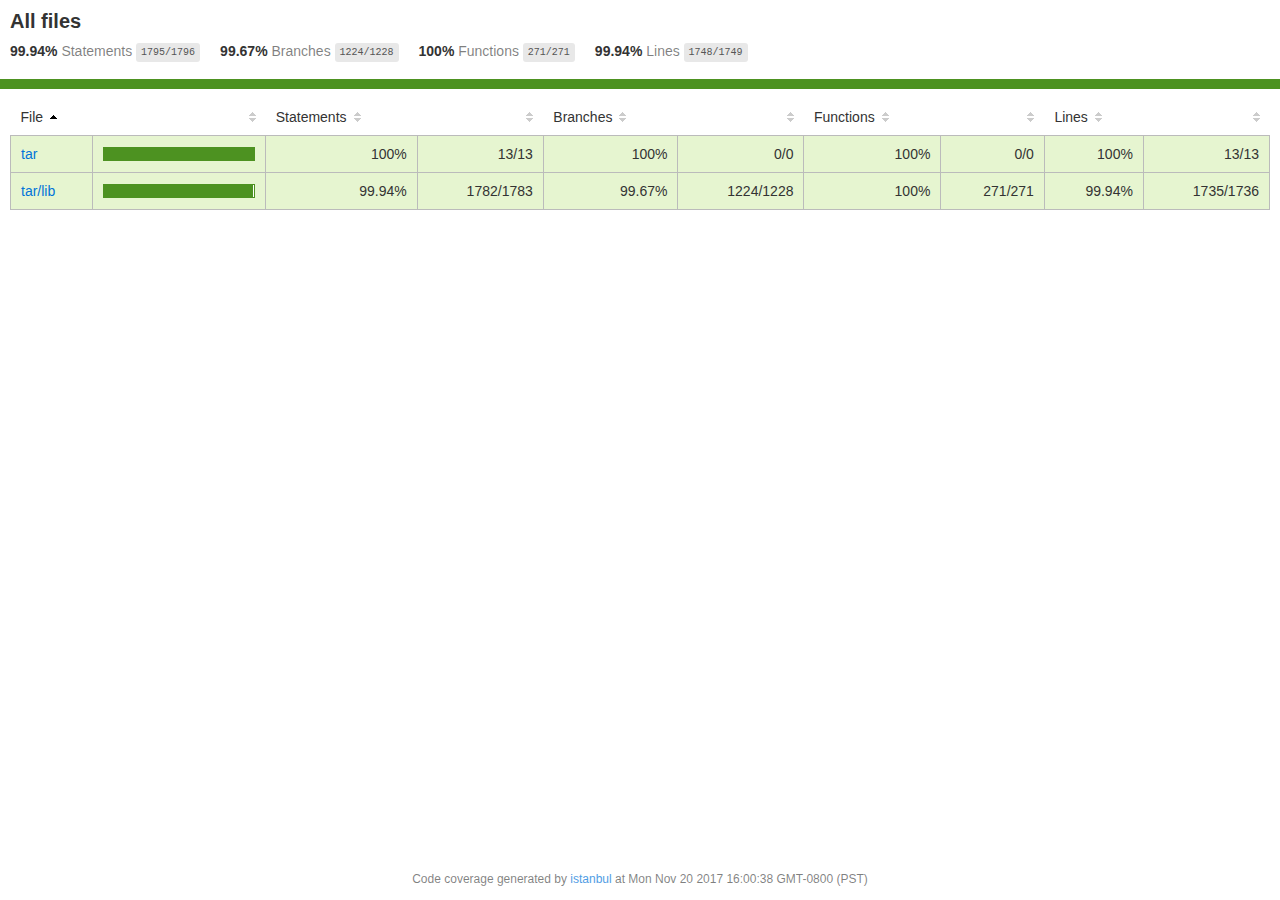
<file: node_modules/tar/coverage/lcov-report/index.html>
<!doctype html>
<html lang="en">
<head>
    <title>Code coverage report for All files</title>
    <meta charset="utf-8" />
    <link rel="stylesheet" href="prettify.css" />
    <link rel="stylesheet" href="base.css" />
    <meta name="viewport" content="width=device-width, initial-scale=1">
    <style type='text/css'>
        .coverage-summary .sorter {
            background-image: url(sort-arrow-sprite.png);
        }
    </style>
</head>
<body>
<div class='wrapper'>
  <div class='pad1'>
    <h1>
      All files
    </h1>
    <div class='clearfix'>
      <div class='fl pad1y space-right2'>
        <span class="strong">99.94% </span>
        <span class="quiet">Statements</span>
        <span class='fraction'>1795/1796</span>
      </div>
      <div class='fl pad1y space-right2'>
        <span class="strong">99.67% </span>
        <span class="quiet">Branches</span>
        <span class='fraction'>1224/1228</span>
      </div>
      <div class='fl pad1y space-right2'>
        <span class="strong">100% </span>
        <span class="quiet">Functions</span>
        <span class='fraction'>271/271</span>
      </div>
      <div class='fl pad1y space-right2'>
        <span class="strong">99.94% </span>
        <span class="quiet">Lines</span>
        <span class='fraction'>1748/1749</span>
      </div>
    </div>
  </div>
  <div class='status-line high'></div>
<div class="pad1">
<table class="coverage-summary">
<thead>
<tr>
   <th data-col="file" data-fmt="html" data-html="true" class="file">File</th>
   <th data-col="pic" data-type="number" data-fmt="html" data-html="true" class="pic"></th>
   <th data-col="statements" data-type="number" data-fmt="pct" class="pct">Statements</th>
   <th data-col="statements_raw" data-type="number" data-fmt="html" class="abs"></th>
   <th data-col="branches" data-type="number" data-fmt="pct" class="pct">Branches</th>
   <th data-col="branches_raw" data-type="number" data-fmt="html" class="abs"></th>
   <th data-col="functions" data-type="number" data-fmt="pct" class="pct">Functions</th>
   <th data-col="functions_raw" data-type="number" data-fmt="html" class="abs"></th>
   <th data-col="lines" data-type="number" data-fmt="pct" class="pct">Lines</th>
   <th data-col="lines_raw" data-type="number" data-fmt="html" class="abs"></th>
</tr>
</thead>
<tbody><tr>
	<td class="file high" data-value="tar"><a href="tar/index.html">tar</a></td>
	<td data-value="100" class="pic high"><div class="chart"><div class="cover-fill cover-full" style="width: 100%;"></div><div class="cover-empty" style="width:0%;"></div></div></td>
	<td data-value="100" class="pct high">100%</td>
	<td data-value="13" class="abs high">13/13</td>
	<td data-value="100" class="pct high">100%</td>
	<td data-value="0" class="abs high">0/0</td>
	<td data-value="100" class="pct high">100%</td>
	<td data-value="0" class="abs high">0/0</td>
	<td data-value="100" class="pct high">100%</td>
	<td data-value="13" class="abs high">13/13</td>
	</tr>

<tr>
	<td class="file high" data-value="tar/lib"><a href="tar/lib/index.html">tar/lib</a></td>
	<td data-value="99.94" class="pic high"><div class="chart"><div class="cover-fill" style="width: 99%;"></div><div class="cover-empty" style="width:1%;"></div></div></td>
	<td data-value="99.94" class="pct high">99.94%</td>
	<td data-value="1783" class="abs high">1782/1783</td>
	<td data-value="99.67" class="pct high">99.67%</td>
	<td data-value="1228" class="abs high">1224/1228</td>
	<td data-value="100" class="pct high">100%</td>
	<td data-value="271" class="abs high">271/271</td>
	<td data-value="99.94" class="pct high">99.94%</td>
	<td data-value="1736" class="abs high">1735/1736</td>
	</tr>

</tbody>
</table>
</div><div class='push'></div><!-- for sticky footer -->
</div><!-- /wrapper -->
<div class='footer quiet pad2 space-top1 center small'>
  Code coverage
  generated by <a href="https://istanbul.js.org/" target="_blank">istanbul</a> at Mon Nov 20 2017 16:00:38 GMT-0800 (PST)
</div>
</div>
<script src="prettify.js"></script>
<script>
window.onload = function () {
        if (typeof prettyPrint === 'function') {
            prettyPrint();
        }
};
</script>
<script src="sorter.js"></script>
</body>
</html>
</file>
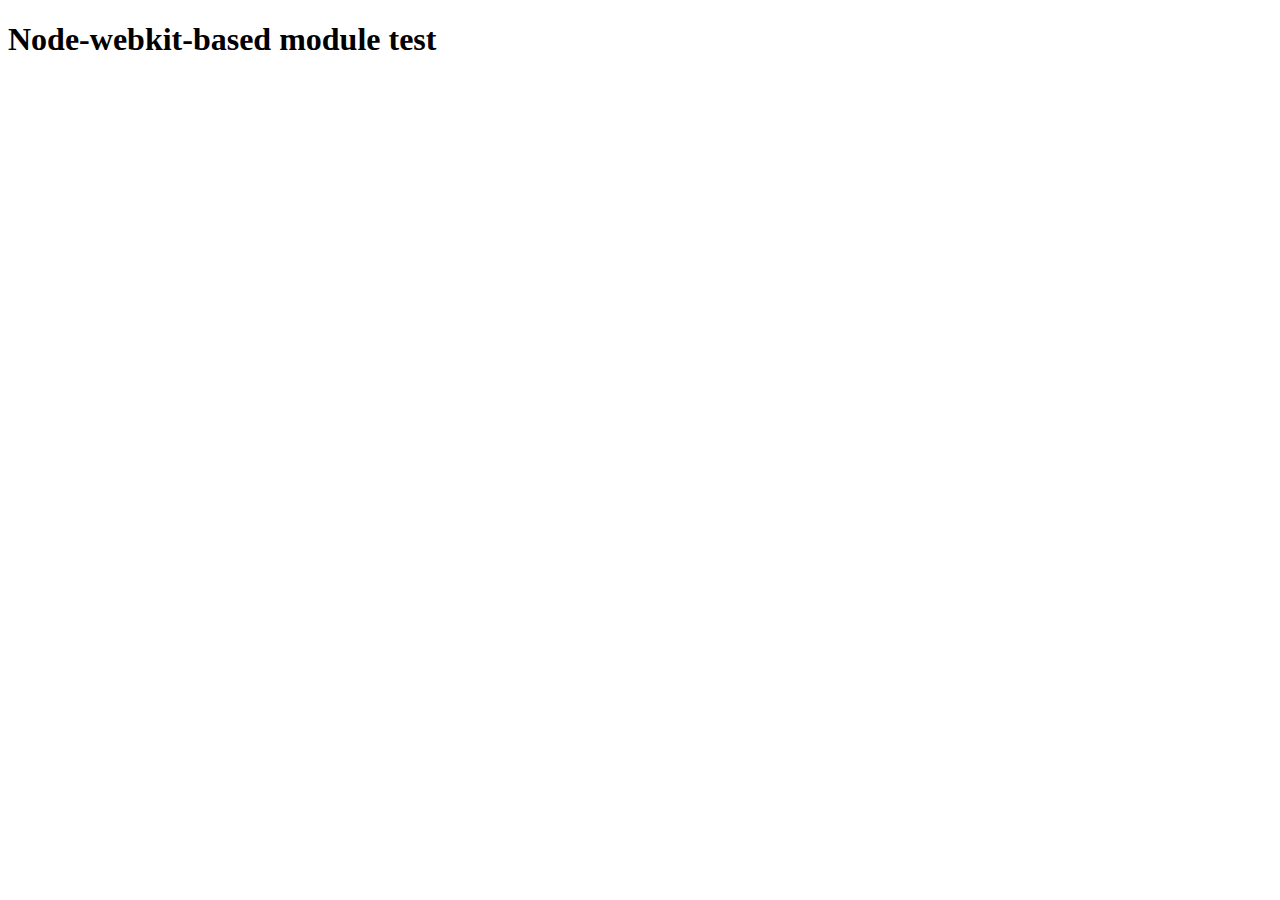
<file: node_modules/node-pre-gyp/lib/util/nw-pre-gyp/index.html>
<!doctype html>
<html>
<head>
<meta charset="utf-8">
<title>Node-webkit-based module test</title>
<script>
function nwModuleTest(){
   var util = require('util');
   var moduleFolder = require('nw.gui').App.argv[0];
   try {
      require(moduleFolder);
   } catch(e) {
      if( process.platform !== 'win32' ){
         util.log('nw-pre-gyp error:');
         util.log(e.stack);
      }
      process.exit(1);
   }
   process.exit(0);
}
</script>
</head>
<body onload="nwModuleTest()">
<h1>Node-webkit-based module test</h1>
</body>
</html>
</file>
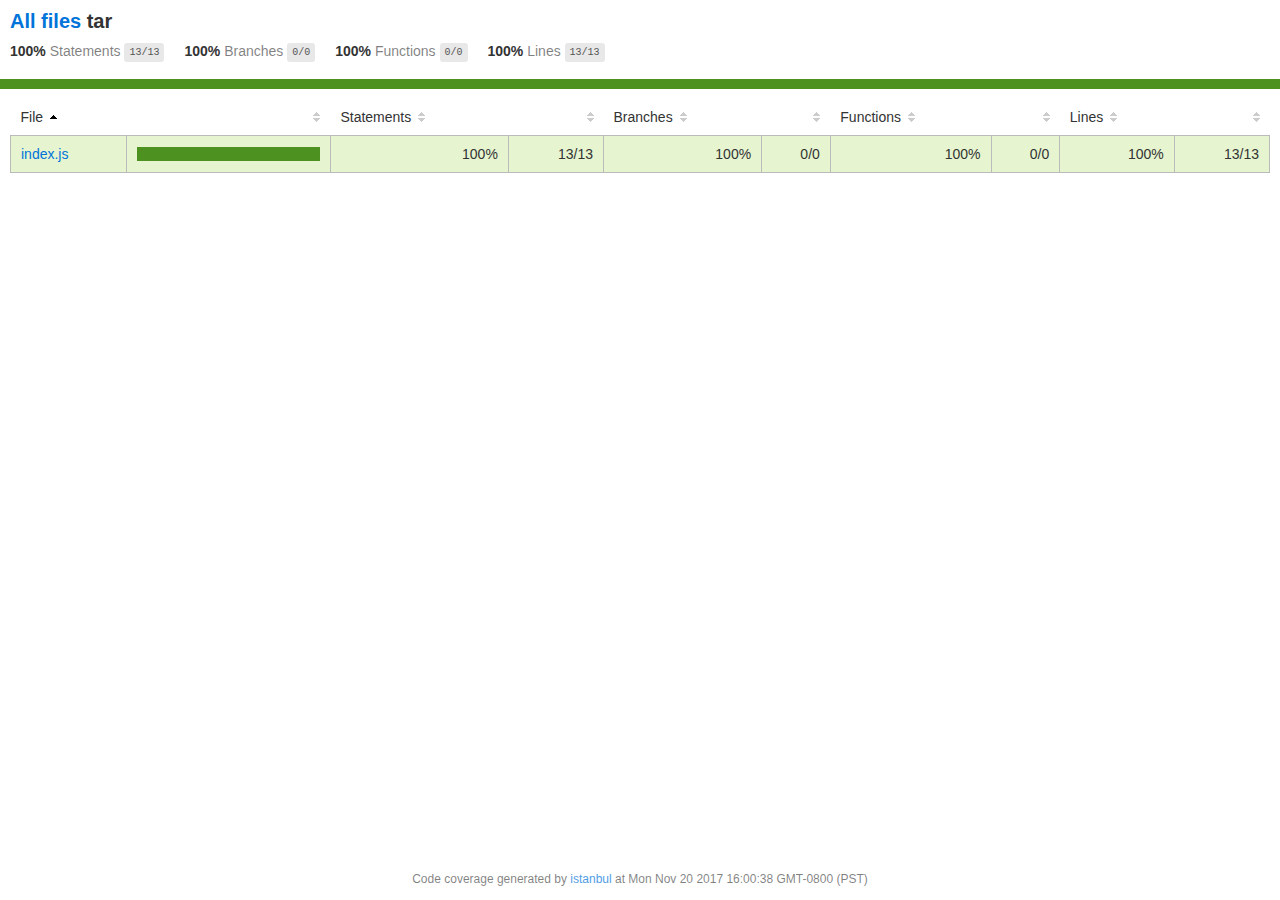
<file: node_modules/tar/coverage/lcov-report/tar/index.html>
<!doctype html>
<html lang="en">
<head>
    <title>Code coverage report for tar</title>
    <meta charset="utf-8" />
    <link rel="stylesheet" href="../prettify.css" />
    <link rel="stylesheet" href="../base.css" />
    <meta name="viewport" content="width=device-width, initial-scale=1">
    <style type='text/css'>
        .coverage-summary .sorter {
            background-image: url(../sort-arrow-sprite.png);
        }
    </style>
</head>
<body>
<div class='wrapper'>
  <div class='pad1'>
    <h1>
      <a href="../index.html">All files</a> tar
    </h1>
    <div class='clearfix'>
      <div class='fl pad1y space-right2'>
        <span class="strong">100% </span>
        <span class="quiet">Statements</span>
        <span class='fraction'>13/13</span>
      </div>
      <div class='fl pad1y space-right2'>
        <span class="strong">100% </span>
        <span class="quiet">Branches</span>
        <span class='fraction'>0/0</span>
      </div>
      <div class='fl pad1y space-right2'>
        <span class="strong">100% </span>
        <span class="quiet">Functions</span>
        <span class='fraction'>0/0</span>
      </div>
      <div class='fl pad1y space-right2'>
        <span class="strong">100% </span>
        <span class="quiet">Lines</span>
        <span class='fraction'>13/13</span>
      </div>
    </div>
  </div>
  <div class='status-line high'></div>
<div class="pad1">
<table class="coverage-summary">
<thead>
<tr>
   <th data-col="file" data-fmt="html" data-html="true" class="file">File</th>
   <th data-col="pic" data-type="number" data-fmt="html" data-html="true" class="pic"></th>
   <th data-col="statements" data-type="number" data-fmt="pct" class="pct">Statements</th>
   <th data-col="statements_raw" data-type="number" data-fmt="html" class="abs"></th>
   <th data-col="branches" data-type="number" data-fmt="pct" class="pct">Branches</th>
   <th data-col="branches_raw" data-type="number" data-fmt="html" class="abs"></th>
   <th data-col="functions" data-type="number" data-fmt="pct" class="pct">Functions</th>
   <th data-col="functions_raw" data-type="number" data-fmt="html" class="abs"></th>
   <th data-col="lines" data-type="number" data-fmt="pct" class="pct">Lines</th>
   <th data-col="lines_raw" data-type="number" data-fmt="html" class="abs"></th>
</tr>
</thead>
<tbody><tr>
	<td class="file high" data-value="index.js"><a href="index.js.html">index.js</a></td>
	<td data-value="100" class="pic high"><div class="chart"><div class="cover-fill cover-full" style="width: 100%;"></div><div class="cover-empty" style="width:0%;"></div></div></td>
	<td data-value="100" class="pct high">100%</td>
	<td data-value="13" class="abs high">13/13</td>
	<td data-value="100" class="pct high">100%</td>
	<td data-value="0" class="abs high">0/0</td>
	<td data-value="100" class="pct high">100%</td>
	<td data-value="0" class="abs high">0/0</td>
	<td data-value="100" class="pct high">100%</td>
	<td data-value="13" class="abs high">13/13</td>
	</tr>

</tbody>
</table>
</div><div class='push'></div><!-- for sticky footer -->
</div><!-- /wrapper -->
<div class='footer quiet pad2 space-top1 center small'>
  Code coverage
  generated by <a href="https://istanbul.js.org/" target="_blank">istanbul</a> at Mon Nov 20 2017 16:00:38 GMT-0800 (PST)
</div>
</div>
<script src="../prettify.js"></script>
<script>
window.onload = function () {
        if (typeof prettyPrint === 'function') {
            prettyPrint();
        }
};
</script>
<script src="../sorter.js"></script>
</body>
</html>
</file>
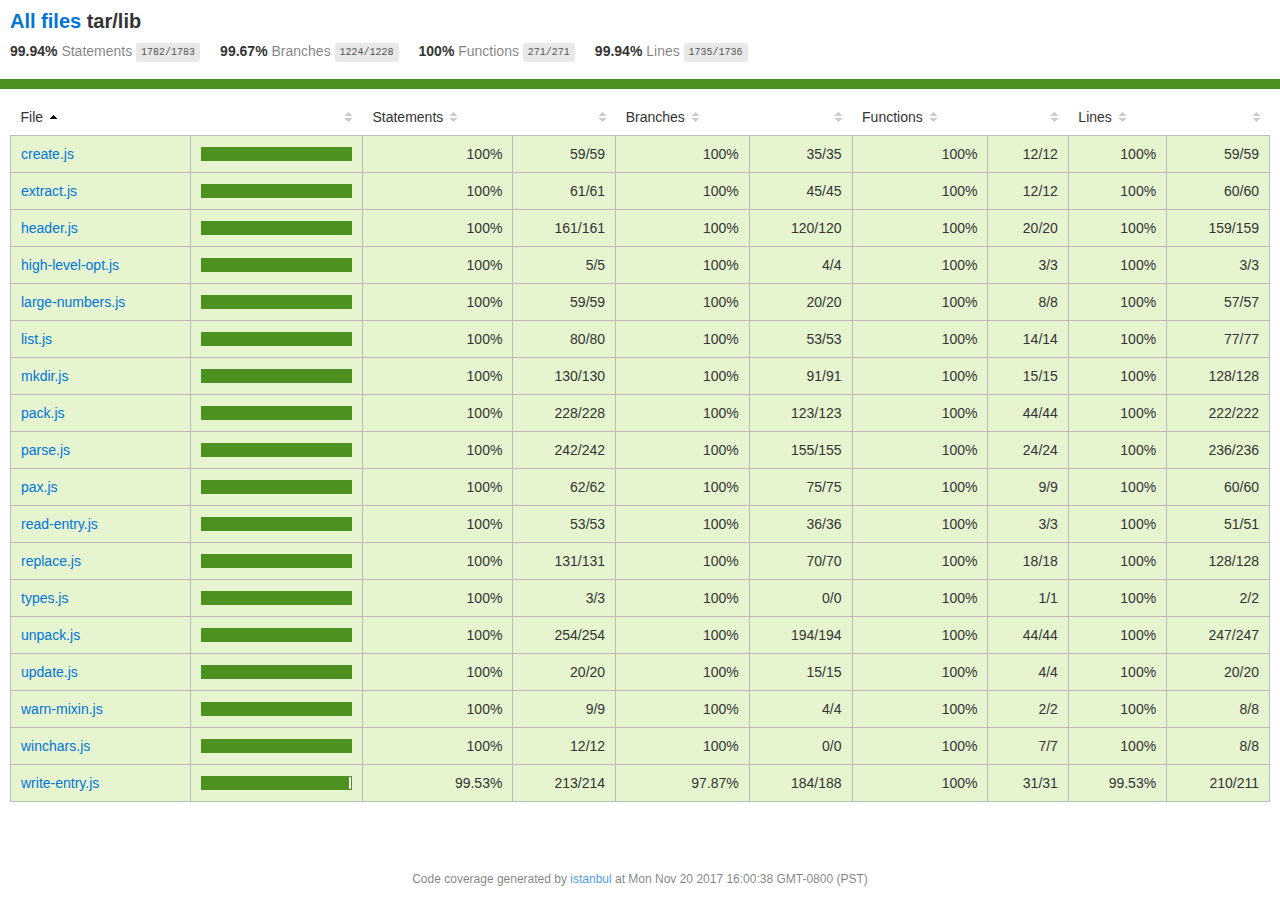
<file: node_modules/tar/coverage/lcov-report/tar/lib/index.html>
<!doctype html>
<html lang="en">
<head>
    <title>Code coverage report for tar/lib</title>
    <meta charset="utf-8" />
    <link rel="stylesheet" href="../../prettify.css" />
    <link rel="stylesheet" href="../../base.css" />
    <meta name="viewport" content="width=device-width, initial-scale=1">
    <style type='text/css'>
        .coverage-summary .sorter {
            background-image: url(../../sort-arrow-sprite.png);
        }
    </style>
</head>
<body>
<div class='wrapper'>
  <div class='pad1'>
    <h1>
      <a href="../../index.html">All files</a> tar/lib
    </h1>
    <div class='clearfix'>
      <div class='fl pad1y space-right2'>
        <span class="strong">99.94% </span>
        <span class="quiet">Statements</span>
        <span class='fraction'>1782/1783</span>
      </div>
      <div class='fl pad1y space-right2'>
        <span class="strong">99.67% </span>
        <span class="quiet">Branches</span>
        <span class='fraction'>1224/1228</span>
      </div>
      <div class='fl pad1y space-right2'>
        <span class="strong">100% </span>
        <span class="quiet">Functions</span>
        <span class='fraction'>271/271</span>
      </div>
      <div class='fl pad1y space-right2'>
        <span class="strong">99.94% </span>
        <span class="quiet">Lines</span>
        <span class='fraction'>1735/1736</span>
      </div>
    </div>
  </div>
  <div class='status-line high'></div>
<div class="pad1">
<table class="coverage-summary">
<thead>
<tr>
   <th data-col="file" data-fmt="html" data-html="true" class="file">File</th>
   <th data-col="pic" data-type="number" data-fmt="html" data-html="true" class="pic"></th>
   <th data-col="statements" data-type="number" data-fmt="pct" class="pct">Statements</th>
   <th data-col="statements_raw" data-type="number" data-fmt="html" class="abs"></th>
   <th data-col="branches" data-type="number" data-fmt="pct" class="pct">Branches</th>
   <th data-col="branches_raw" data-type="number" data-fmt="html" class="abs"></th>
   <th data-col="functions" data-type="number" data-fmt="pct" class="pct">Functions</th>
   <th data-col="functions_raw" data-type="number" data-fmt="html" class="abs"></th>
   <th data-col="lines" data-type="number" data-fmt="pct" class="pct">Lines</th>
   <th data-col="lines_raw" data-type="number" data-fmt="html" class="abs"></th>
</tr>
</thead>
<tbody><tr>
	<td class="file high" data-value="create.js"><a href="create.js.html">create.js</a></td>
	<td data-value="100" class="pic high"><div class="chart"><div class="cover-fill cover-full" style="width: 100%;"></div><div class="cover-empty" style="width:0%;"></div></div></td>
	<td data-value="100" class="pct high">100%</td>
	<td data-value="59" class="abs high">59/59</td>
	<td data-value="100" class="pct high">100%</td>
	<td data-value="35" class="abs high">35/35</td>
	<td data-value="100" class="pct high">100%</td>
	<td data-value="12" class="abs high">12/12</td>
	<td data-value="100" class="pct high">100%</td>
	<td data-value="59" class="abs high">59/59</td>
	</tr>

<tr>
	<td class="file high" data-value="extract.js"><a href="extract.js.html">extract.js</a></td>
	<td data-value="100" class="pic high"><div class="chart"><div class="cover-fill cover-full" style="width: 100%;"></div><div class="cover-empty" style="width:0%;"></div></div></td>
	<td data-value="100" class="pct high">100%</td>
	<td data-value="61" class="abs high">61/61</td>
	<td data-value="100" class="pct high">100%</td>
	<td data-value="45" class="abs high">45/45</td>
	<td data-value="100" class="pct high">100%</td>
	<td data-value="12" class="abs high">12/12</td>
	<td data-value="100" class="pct high">100%</td>
	<td data-value="60" class="abs high">60/60</td>
	</tr>

<tr>
	<td class="file high" data-value="header.js"><a href="header.js.html">header.js</a></td>
	<td data-value="100" class="pic high"><div class="chart"><div class="cover-fill cover-full" style="width: 100%;"></div><div class="cover-empty" style="width:0%;"></div></div></td>
	<td data-value="100" class="pct high">100%</td>
	<td data-value="161" class="abs high">161/161</td>
	<td data-value="100" class="pct high">100%</td>
	<td data-value="120" class="abs high">120/120</td>
	<td data-value="100" class="pct high">100%</td>
	<td data-value="20" class="abs high">20/20</td>
	<td data-value="100" class="pct high">100%</td>
	<td data-value="159" class="abs high">159/159</td>
	</tr>

<tr>
	<td class="file high" data-value="high-level-opt.js"><a href="high-level-opt.js.html">high-level-opt.js</a></td>
	<td data-value="100" class="pic high"><div class="chart"><div class="cover-fill cover-full" style="width: 100%;"></div><div class="cover-empty" style="width:0%;"></div></div></td>
	<td data-value="100" class="pct high">100%</td>
	<td data-value="5" class="abs high">5/5</td>
	<td data-value="100" class="pct high">100%</td>
	<td data-value="4" class="abs high">4/4</td>
	<td data-value="100" class="pct high">100%</td>
	<td data-value="3" class="abs high">3/3</td>
	<td data-value="100" class="pct high">100%</td>
	<td data-value="3" class="abs high">3/3</td>
	</tr>

<tr>
	<td class="file high" data-value="large-numbers.js"><a href="large-numbers.js.html">large-numbers.js</a></td>
	<td data-value="100" class="pic high"><div class="chart"><div class="cover-fill cover-full" style="width: 100%;"></div><div class="cover-empty" style="width:0%;"></div></div></td>
	<td data-value="100" class="pct high">100%</td>
	<td data-value="59" class="abs high">59/59</td>
	<td data-value="100" class="pct high">100%</td>
	<td data-value="20" class="abs high">20/20</td>
	<td data-value="100" class="pct high">100%</td>
	<td data-value="8" class="abs high">8/8</td>
	<td data-value="100" class="pct high">100%</td>
	<td data-value="57" class="abs high">57/57</td>
	</tr>

<tr>
	<td class="file high" data-value="list.js"><a href="list.js.html">list.js</a></td>
	<td data-value="100" class="pic high"><div class="chart"><div class="cover-fill cover-full" style="width: 100%;"></div><div class="cover-empty" style="width:0%;"></div></div></td>
	<td data-value="100" class="pct high">100%</td>
	<td data-value="80" class="abs high">80/80</td>
	<td data-value="100" class="pct high">100%</td>
	<td data-value="53" class="abs high">53/53</td>
	<td data-value="100" class="pct high">100%</td>
	<td data-value="14" class="abs high">14/14</td>
	<td data-value="100" class="pct high">100%</td>
	<td data-value="77" class="abs high">77/77</td>
	</tr>

<tr>
	<td class="file high" data-value="mkdir.js"><a href="mkdir.js.html">mkdir.js</a></td>
	<td data-value="100" class="pic high"><div class="chart"><div class="cover-fill cover-full" style="width: 100%;"></div><div class="cover-empty" style="width:0%;"></div></div></td>
	<td data-value="100" class="pct high">100%</td>
	<td data-value="130" class="abs high">130/130</td>
	<td data-value="100" class="pct high">100%</td>
	<td data-value="91" class="abs high">91/91</td>
	<td data-value="100" class="pct high">100%</td>
	<td data-value="15" class="abs high">15/15</td>
	<td data-value="100" class="pct high">100%</td>
	<td data-value="128" class="abs high">128/128</td>
	</tr>

<tr>
	<td class="file high" data-value="pack.js"><a href="pack.js.html">pack.js</a></td>
	<td data-value="100" class="pic high"><div class="chart"><div class="cover-fill cover-full" style="width: 100%;"></div><div class="cover-empty" style="width:0%;"></div></div></td>
	<td data-value="100" class="pct high">100%</td>
	<td data-value="228" class="abs high">228/228</td>
	<td data-value="100" class="pct high">100%</td>
	<td data-value="123" class="abs high">123/123</td>
	<td data-value="100" class="pct high">100%</td>
	<td data-value="44" class="abs high">44/44</td>
	<td data-value="100" class="pct high">100%</td>
	<td data-value="222" class="abs high">222/222</td>
	</tr>

<tr>
	<td class="file high" data-value="parse.js"><a href="parse.js.html">parse.js</a></td>
	<td data-value="100" class="pic high"><div class="chart"><div class="cover-fill cover-full" style="width: 100%;"></div><div class="cover-empty" style="width:0%;"></div></div></td>
	<td data-value="100" class="pct high">100%</td>
	<td data-value="242" class="abs high">242/242</td>
	<td data-value="100" class="pct high">100%</td>
	<td data-value="155" class="abs high">155/155</td>
	<td data-value="100" class="pct high">100%</td>
	<td data-value="24" class="abs high">24/24</td>
	<td data-value="100" class="pct high">100%</td>
	<td data-value="236" class="abs high">236/236</td>
	</tr>

<tr>
	<td class="file high" data-value="pax.js"><a href="pax.js.html">pax.js</a></td>
	<td data-value="100" class="pic high"><div class="chart"><div class="cover-fill cover-full" style="width: 100%;"></div><div class="cover-empty" style="width:0%;"></div></div></td>
	<td data-value="100" class="pct high">100%</td>
	<td data-value="62" class="abs high">62/62</td>
	<td data-value="100" class="pct high">100%</td>
	<td data-value="75" class="abs high">75/75</td>
	<td data-value="100" class="pct high">100%</td>
	<td data-value="9" class="abs high">9/9</td>
	<td data-value="100" class="pct high">100%</td>
	<td data-value="60" class="abs high">60/60</td>
	</tr>

<tr>
	<td class="file high" data-value="read-entry.js"><a href="read-entry.js.html">read-entry.js</a></td>
	<td data-value="100" class="pic high"><div class="chart"><div class="cover-fill cover-full" style="width: 100%;"></div><div class="cover-empty" style="width:0%;"></div></div></td>
	<td data-value="100" class="pct high">100%</td>
	<td data-value="53" class="abs high">53/53</td>
	<td data-value="100" class="pct high">100%</td>
	<td data-value="36" class="abs high">36/36</td>
	<td data-value="100" class="pct high">100%</td>
	<td data-value="3" class="abs high">3/3</td>
	<td data-value="100" class="pct high">100%</td>
	<td data-value="51" class="abs high">51/51</td>
	</tr>

<tr>
	<td class="file high" data-value="replace.js"><a href="replace.js.html">replace.js</a></td>
	<td data-value="100" class="pic high"><div class="chart"><div class="cover-fill cover-full" style="width: 100%;"></div><div class="cover-empty" style="width:0%;"></div></div></td>
	<td data-value="100" class="pct high">100%</td>
	<td data-value="131" class="abs high">131/131</td>
	<td data-value="100" class="pct high">100%</td>
	<td data-value="70" class="abs high">70/70</td>
	<td data-value="100" class="pct high">100%</td>
	<td data-value="18" class="abs high">18/18</td>
	<td data-value="100" class="pct high">100%</td>
	<td data-value="128" class="abs high">128/128</td>
	</tr>

<tr>
	<td class="file high" data-value="types.js"><a href="types.js.html">types.js</a></td>
	<td data-value="100" class="pic high"><div class="chart"><div class="cover-fill cover-full" style="width: 100%;"></div><div class="cover-empty" style="width:0%;"></div></div></td>
	<td data-value="100" class="pct high">100%</td>
	<td data-value="3" class="abs high">3/3</td>
	<td data-value="100" class="pct high">100%</td>
	<td data-value="0" class="abs high">0/0</td>
	<td data-value="100" class="pct high">100%</td>
	<td data-value="1" class="abs high">1/1</td>
	<td data-value="100" class="pct high">100%</td>
	<td data-value="2" class="abs high">2/2</td>
	</tr>

<tr>
	<td class="file high" data-value="unpack.js"><a href="unpack.js.html">unpack.js</a></td>
	<td data-value="100" class="pic high"><div class="chart"><div class="cover-fill cover-full" style="width: 100%;"></div><div class="cover-empty" style="width:0%;"></div></div></td>
	<td data-value="100" class="pct high">100%</td>
	<td data-value="254" class="abs high">254/254</td>
	<td data-value="100" class="pct high">100%</td>
	<td data-value="194" class="abs high">194/194</td>
	<td data-value="100" class="pct high">100%</td>
	<td data-value="44" class="abs high">44/44</td>
	<td data-value="100" class="pct high">100%</td>
	<td data-value="247" class="abs high">247/247</td>
	</tr>

<tr>
	<td class="file high" data-value="update.js"><a href="update.js.html">update.js</a></td>
	<td data-value="100" class="pic high"><div class="chart"><div class="cover-fill cover-full" style="width: 100%;"></div><div class="cover-empty" style="width:0%;"></div></div></td>
	<td data-value="100" class="pct high">100%</td>
	<td data-value="20" class="abs high">20/20</td>
	<td data-value="100" class="pct high">100%</td>
	<td data-value="15" class="abs high">15/15</td>
	<td data-value="100" class="pct high">100%</td>
	<td data-value="4" class="abs high">4/4</td>
	<td data-value="100" class="pct high">100%</td>
	<td data-value="20" class="abs high">20/20</td>
	</tr>

<tr>
	<td class="file high" data-value="warn-mixin.js"><a href="warn-mixin.js.html">warn-mixin.js</a></td>
	<td data-value="100" class="pic high"><div class="chart"><div class="cover-fill cover-full" style="width: 100%;"></div><div class="cover-empty" style="width:0%;"></div></div></td>
	<td data-value="100" class="pct high">100%</td>
	<td data-value="9" class="abs high">9/9</td>
	<td data-value="100" class="pct high">100%</td>
	<td data-value="4" class="abs high">4/4</td>
	<td data-value="100" class="pct high">100%</td>
	<td data-value="2" class="abs high">2/2</td>
	<td data-value="100" class="pct high">100%</td>
	<td data-value="8" class="abs high">8/8</td>
	</tr>

<tr>
	<td class="file high" data-value="winchars.js"><a href="winchars.js.html">winchars.js</a></td>
	<td data-value="100" class="pic high"><div class="chart"><div class="cover-fill cover-full" style="width: 100%;"></div><div class="cover-empty" style="width:0%;"></div></div></td>
	<td data-value="100" class="pct high">100%</td>
	<td data-value="12" class="abs high">12/12</td>
	<td data-value="100" class="pct high">100%</td>
	<td data-value="0" class="abs high">0/0</td>
	<td data-value="100" class="pct high">100%</td>
	<td data-value="7" class="abs high">7/7</td>
	<td data-value="100" class="pct high">100%</td>
	<td data-value="8" class="abs high">8/8</td>
	</tr>

<tr>
	<td class="file high" data-value="write-entry.js"><a href="write-entry.js.html">write-entry.js</a></td>
	<td data-value="99.53" class="pic high"><div class="chart"><div class="cover-fill" style="width: 99%;"></div><div class="cover-empty" style="width:1%;"></div></div></td>
	<td data-value="99.53" class="pct high">99.53%</td>
	<td data-value="214" class="abs high">213/214</td>
	<td data-value="97.87" class="pct high">97.87%</td>
	<td data-value="188" class="abs high">184/188</td>
	<td data-value="100" class="pct high">100%</td>
	<td data-value="31" class="abs high">31/31</td>
	<td data-value="99.53" class="pct high">99.53%</td>
	<td data-value="211" class="abs high">210/211</td>
	</tr>

</tbody>
</table>
</div><div class='push'></div><!-- for sticky footer -->
</div><!-- /wrapper -->
<div class='footer quiet pad2 space-top1 center small'>
  Code coverage
  generated by <a href="https://istanbul.js.org/" target="_blank">istanbul</a> at Mon Nov 20 2017 16:00:38 GMT-0800 (PST)
</div>
</div>
<script src="../../prettify.js"></script>
<script>
window.onload = function () {
        if (typeof prettyPrint === 'function') {
            prettyPrint();
        }
};
</script>
<script src="../../sorter.js"></script>
</body>
</html>
</file>
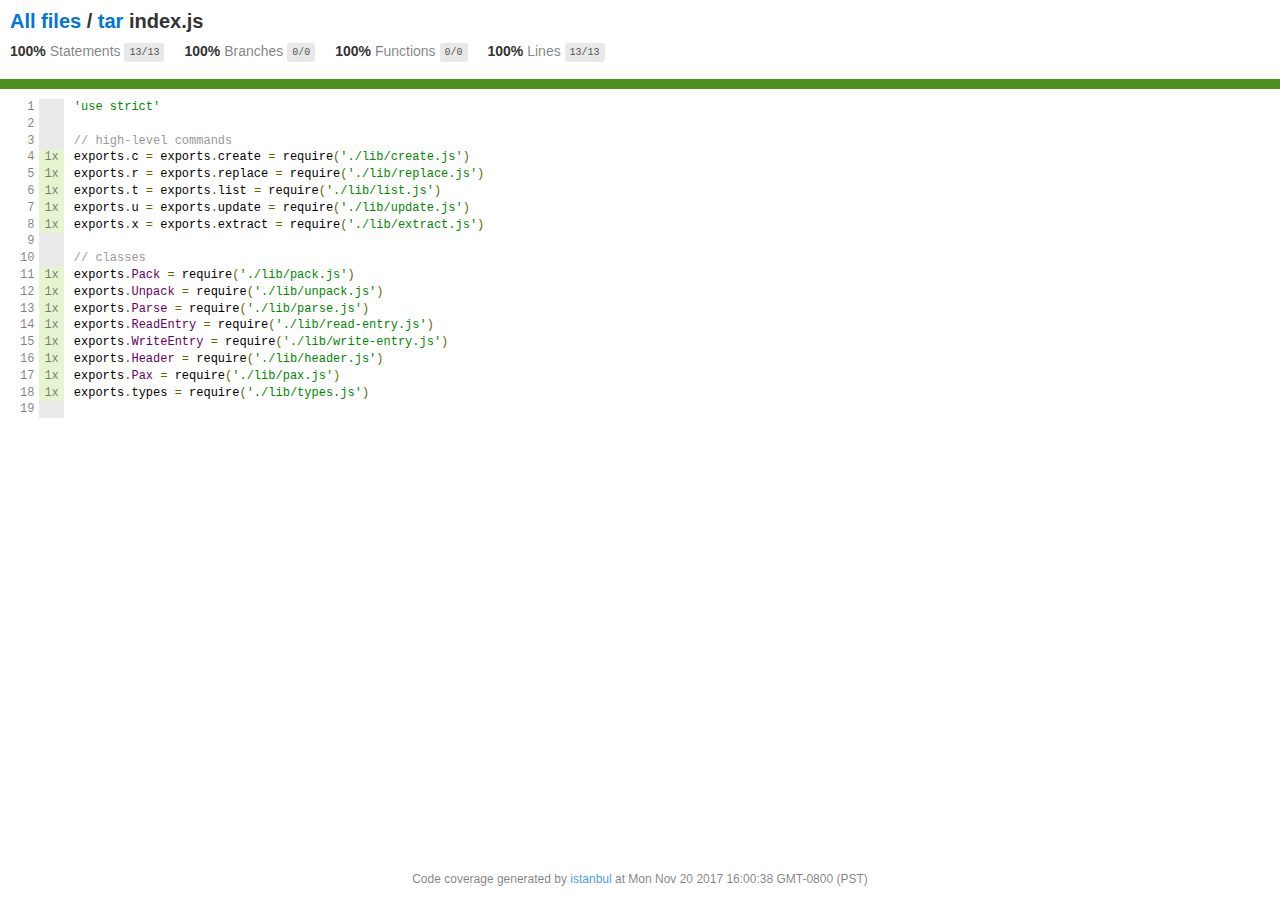
<file: node_modules/tar/coverage/lcov-report/tar/index.js.html>
<!doctype html>
<html lang="en">
<head>
    <title>Code coverage report for tar/index.js</title>
    <meta charset="utf-8" />
    <link rel="stylesheet" href="../prettify.css" />
    <link rel="stylesheet" href="../base.css" />
    <meta name="viewport" content="width=device-width, initial-scale=1">
    <style type='text/css'>
        .coverage-summary .sorter {
            background-image: url(../sort-arrow-sprite.png);
        }
    </style>
</head>
<body>
<div class='wrapper'>
  <div class='pad1'>
    <h1>
      <a href="../index.html">All files</a> / <a href="index.html">tar</a> index.js
    </h1>
    <div class='clearfix'>
      <div class='fl pad1y space-right2'>
        <span class="strong">100% </span>
        <span class="quiet">Statements</span>
        <span class='fraction'>13/13</span>
      </div>
      <div class='fl pad1y space-right2'>
        <span class="strong">100% </span>
        <span class="quiet">Branches</span>
        <span class='fraction'>0/0</span>
      </div>
      <div class='fl pad1y space-right2'>
        <span class="strong">100% </span>
        <span class="quiet">Functions</span>
        <span class='fraction'>0/0</span>
      </div>
      <div class='fl pad1y space-right2'>
        <span class="strong">100% </span>
        <span class="quiet">Lines</span>
        <span class='fraction'>13/13</span>
      </div>
    </div>
  </div>
  <div class='status-line high'></div>
<pre><table class="coverage">
<tr><td class="line-count quiet">1
2
3
4
5
6
7
8
9
10
11
12
13
14
15
16
17
18
19</td><td class="line-coverage quiet"><span class="cline-any cline-neutral">&nbsp;</span>
<span class="cline-any cline-neutral">&nbsp;</span>
<span class="cline-any cline-neutral">&nbsp;</span>
<span class="cline-any cline-yes">1x</span>
<span class="cline-any cline-yes">1x</span>
<span class="cline-any cline-yes">1x</span>
<span class="cline-any cline-yes">1x</span>
<span class="cline-any cline-yes">1x</span>
<span class="cline-any cline-neutral">&nbsp;</span>
<span class="cline-any cline-neutral">&nbsp;</span>
<span class="cline-any cline-yes">1x</span>
<span class="cline-any cline-yes">1x</span>
<span class="cline-any cline-yes">1x</span>
<span class="cline-any cline-yes">1x</span>
<span class="cline-any cline-yes">1x</span>
<span class="cline-any cline-yes">1x</span>
<span class="cline-any cline-yes">1x</span>
<span class="cline-any cline-yes">1x</span>
<span class="cline-any cline-neutral">&nbsp;</span></td><td class="text"><pre class="prettyprint lang-js">'use strict'
&nbsp;
// high-level commands
exports.c = exports.create = require('./lib/create.js')
exports.r = exports.replace = require('./lib/replace.js')
exports.t = exports.list = require('./lib/list.js')
exports.u = exports.update = require('./lib/update.js')
exports.x = exports.extract = require('./lib/extract.js')
&nbsp;
// classes
exports.Pack = require('./lib/pack.js')
exports.Unpack = require('./lib/unpack.js')
exports.Parse = require('./lib/parse.js')
exports.ReadEntry = require('./lib/read-entry.js')
exports.WriteEntry = require('./lib/write-entry.js')
exports.Header = require('./lib/header.js')
exports.Pax = require('./lib/pax.js')
exports.types = require('./lib/types.js')
&nbsp;</pre></td></tr>
</table></pre>
<div class='push'></div><!-- for sticky footer -->
</div><!-- /wrapper -->
<div class='footer quiet pad2 space-top1 center small'>
  Code coverage
  generated by <a href="https://istanbul.js.org/" target="_blank">istanbul</a> at Mon Nov 20 2017 16:00:38 GMT-0800 (PST)
</div>
</div>
<script src="../prettify.js"></script>
<script>
window.onload = function () {
        if (typeof prettyPrint === 'function') {
            prettyPrint();
        }
};
</script>
<script src="../sorter.js"></script>
</body>
</html>
</file>
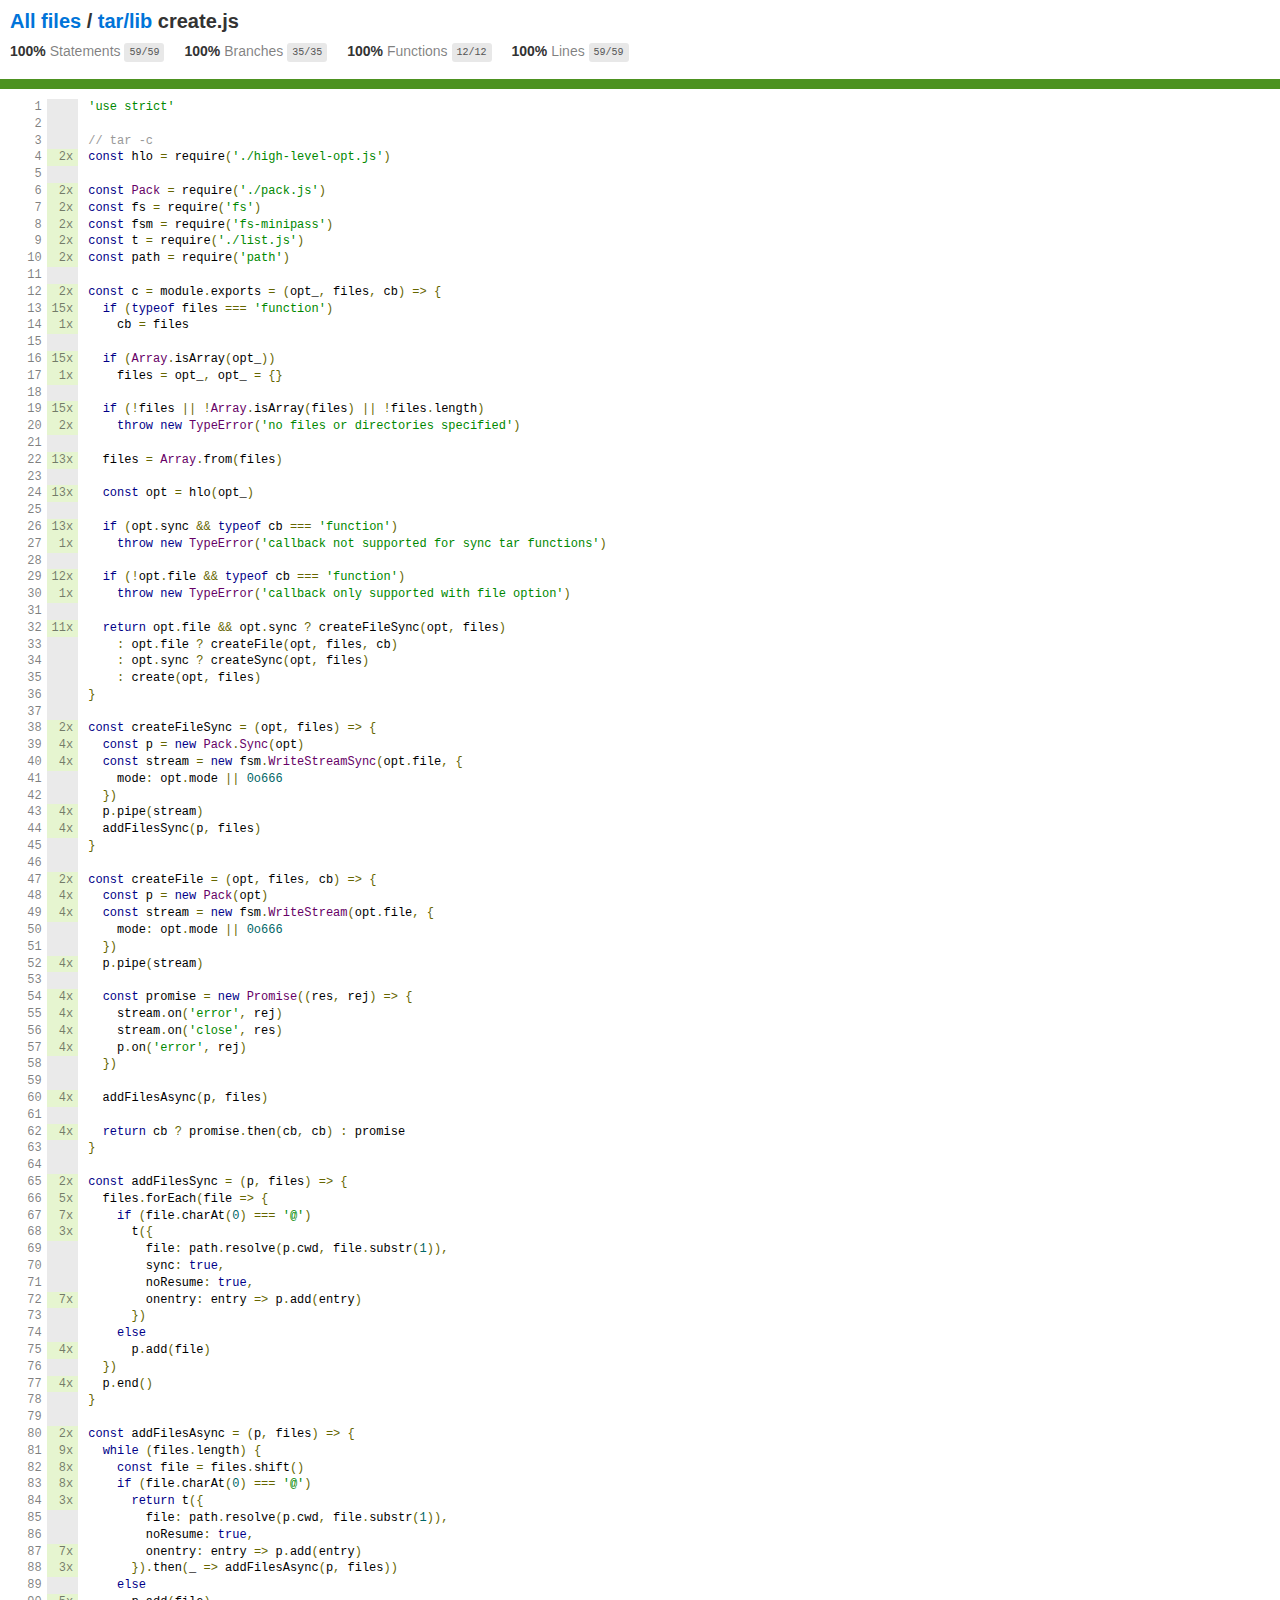
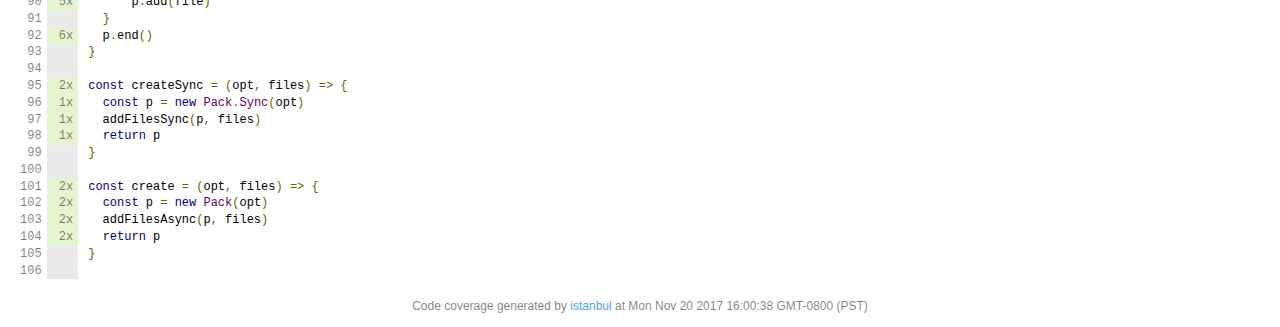
<file: node_modules/tar/coverage/lcov-report/tar/lib/create.js.html>
<!doctype html>
<html lang="en">
<head>
    <title>Code coverage report for tar/lib/create.js</title>
    <meta charset="utf-8" />
    <link rel="stylesheet" href="../../prettify.css" />
    <link rel="stylesheet" href="../../base.css" />
    <meta name="viewport" content="width=device-width, initial-scale=1">
    <style type='text/css'>
        .coverage-summary .sorter {
            background-image: url(../../sort-arrow-sprite.png);
        }
    </style>
</head>
<body>
<div class='wrapper'>
  <div class='pad1'>
    <h1>
      <a href="../../index.html">All files</a> / <a href="index.html">tar/lib</a> create.js
    </h1>
    <div class='clearfix'>
      <div class='fl pad1y space-right2'>
        <span class="strong">100% </span>
        <span class="quiet">Statements</span>
        <span class='fraction'>59/59</span>
      </div>
      <div class='fl pad1y space-right2'>
        <span class="strong">100% </span>
        <span class="quiet">Branches</span>
        <span class='fraction'>35/35</span>
      </div>
      <div class='fl pad1y space-right2'>
        <span class="strong">100% </span>
        <span class="quiet">Functions</span>
        <span class='fraction'>12/12</span>
      </div>
      <div class='fl pad1y space-right2'>
        <span class="strong">100% </span>
        <span class="quiet">Lines</span>
        <span class='fraction'>59/59</span>
      </div>
    </div>
  </div>
  <div class='status-line high'></div>
<pre><table class="coverage">
<tr><td class="line-count quiet">1
2
3
4
5
6
7
8
9
10
11
12
13
14
15
16
17
18
19
20
21
22
23
24
25
26
27
28
29
30
31
32
33
34
35
36
37
38
39
40
41
42
43
44
45
46
47
48
49
50
51
52
53
54
55
56
57
58
59
60
61
62
63
64
65
66
67
68
69
70
71
72
73
74
75
76
77
78
79
80
81
82
83
84
85
86
87
88
89
90
91
92
93
94
95
96
97
98
99
100
101
102
103
104
105
106</td><td class="line-coverage quiet"><span class="cline-any cline-neutral">&nbsp;</span>
<span class="cline-any cline-neutral">&nbsp;</span>
<span class="cline-any cline-neutral">&nbsp;</span>
<span class="cline-any cline-yes">2x</span>
<span class="cline-any cline-neutral">&nbsp;</span>
<span class="cline-any cline-yes">2x</span>
<span class="cline-any cline-yes">2x</span>
<span class="cline-any cline-yes">2x</span>
<span class="cline-any cline-yes">2x</span>
<span class="cline-any cline-yes">2x</span>
<span class="cline-any cline-neutral">&nbsp;</span>
<span class="cline-any cline-yes">2x</span>
<span class="cline-any cline-yes">15x</span>
<span class="cline-any cline-yes">1x</span>
<span class="cline-any cline-neutral">&nbsp;</span>
<span class="cline-any cline-yes">15x</span>
<span class="cline-any cline-yes">1x</span>
<span class="cline-any cline-neutral">&nbsp;</span>
<span class="cline-any cline-yes">15x</span>
<span class="cline-any cline-yes">2x</span>
<span class="cline-any cline-neutral">&nbsp;</span>
<span class="cline-any cline-yes">13x</span>
<span class="cline-any cline-neutral">&nbsp;</span>
<span class="cline-any cline-yes">13x</span>
<span class="cline-any cline-neutral">&nbsp;</span>
<span class="cline-any cline-yes">13x</span>
<span class="cline-any cline-yes">1x</span>
<span class="cline-any cline-neutral">&nbsp;</span>
<span class="cline-any cline-yes">12x</span>
<span class="cline-any cline-yes">1x</span>
<span class="cline-any cline-neutral">&nbsp;</span>
<span class="cline-any cline-yes">11x</span>
<span class="cline-any cline-neutral">&nbsp;</span>
<span class="cline-any cline-neutral">&nbsp;</span>
<span class="cline-any cline-neutral">&nbsp;</span>
<span class="cline-any cline-neutral">&nbsp;</span>
<span class="cline-any cline-neutral">&nbsp;</span>
<span class="cline-any cline-yes">2x</span>
<span class="cline-any cline-yes">4x</span>
<span class="cline-any cline-yes">4x</span>
<span class="cline-any cline-neutral">&nbsp;</span>
<span class="cline-any cline-neutral">&nbsp;</span>
<span class="cline-any cline-yes">4x</span>
<span class="cline-any cline-yes">4x</span>
<span class="cline-any cline-neutral">&nbsp;</span>
<span class="cline-any cline-neutral">&nbsp;</span>
<span class="cline-any cline-yes">2x</span>
<span class="cline-any cline-yes">4x</span>
<span class="cline-any cline-yes">4x</span>
<span class="cline-any cline-neutral">&nbsp;</span>
<span class="cline-any cline-neutral">&nbsp;</span>
<span class="cline-any cline-yes">4x</span>
<span class="cline-any cline-neutral">&nbsp;</span>
<span class="cline-any cline-yes">4x</span>
<span class="cline-any cline-yes">4x</span>
<span class="cline-any cline-yes">4x</span>
<span class="cline-any cline-yes">4x</span>
<span class="cline-any cline-neutral">&nbsp;</span>
<span class="cline-any cline-neutral">&nbsp;</span>
<span class="cline-any cline-yes">4x</span>
<span class="cline-any cline-neutral">&nbsp;</span>
<span class="cline-any cline-yes">4x</span>
<span class="cline-any cline-neutral">&nbsp;</span>
<span class="cline-any cline-neutral">&nbsp;</span>
<span class="cline-any cline-yes">2x</span>
<span class="cline-any cline-yes">5x</span>
<span class="cline-any cline-yes">7x</span>
<span class="cline-any cline-yes">3x</span>
<span class="cline-any cline-neutral">&nbsp;</span>
<span class="cline-any cline-neutral">&nbsp;</span>
<span class="cline-any cline-neutral">&nbsp;</span>
<span class="cline-any cline-yes">7x</span>
<span class="cline-any cline-neutral">&nbsp;</span>
<span class="cline-any cline-neutral">&nbsp;</span>
<span class="cline-any cline-yes">4x</span>
<span class="cline-any cline-neutral">&nbsp;</span>
<span class="cline-any cline-yes">4x</span>
<span class="cline-any cline-neutral">&nbsp;</span>
<span class="cline-any cline-neutral">&nbsp;</span>
<span class="cline-any cline-yes">2x</span>
<span class="cline-any cline-yes">9x</span>
<span class="cline-any cline-yes">8x</span>
<span class="cline-any cline-yes">8x</span>
<span class="cline-any cline-yes">3x</span>
<span class="cline-any cline-neutral">&nbsp;</span>
<span class="cline-any cline-neutral">&nbsp;</span>
<span class="cline-any cline-yes">7x</span>
<span class="cline-any cline-yes">3x</span>
<span class="cline-any cline-neutral">&nbsp;</span>
<span class="cline-any cline-yes">5x</span>
<span class="cline-any cline-neutral">&nbsp;</span>
<span class="cline-any cline-yes">6x</span>
<span class="cline-any cline-neutral">&nbsp;</span>
<span class="cline-any cline-neutral">&nbsp;</span>
<span class="cline-any cline-yes">2x</span>
<span class="cline-any cline-yes">1x</span>
<span class="cline-any cline-yes">1x</span>
<span class="cline-any cline-yes">1x</span>
<span class="cline-any cline-neutral">&nbsp;</span>
<span class="cline-any cline-neutral">&nbsp;</span>
<span class="cline-any cline-yes">2x</span>
<span class="cline-any cline-yes">2x</span>
<span class="cline-any cline-yes">2x</span>
<span class="cline-any cline-yes">2x</span>
<span class="cline-any cline-neutral">&nbsp;</span>
<span class="cline-any cline-neutral">&nbsp;</span></td><td class="text"><pre class="prettyprint lang-js">'use strict'
&nbsp;
// tar -c
const hlo = require('./high-level-opt.js')
&nbsp;
const Pack = require('./pack.js')
const fs = require('fs')
const fsm = require('fs-minipass')
const t = require('./list.js')
const path = require('path')
&nbsp;
const c = module.exports = (opt_, files, cb) =&gt; {
  if (typeof files === 'function')
    cb = files
&nbsp;
  if (Array.isArray(opt_))
    files = opt_, opt_ = {}
&nbsp;
  if (!files || !Array.isArray(files) || !files.length)
    throw new TypeError('no files or directories specified')
&nbsp;
  files = Array.from(files)
&nbsp;
  const opt = hlo(opt_)
&nbsp;
  if (opt.sync &amp;&amp; typeof cb === 'function')
    throw new TypeError('callback not supported for sync tar functions')
&nbsp;
  if (!opt.file &amp;&amp; typeof cb === 'function')
    throw new TypeError('callback only supported with file option')
&nbsp;
  return opt.file &amp;&amp; opt.sync ? createFileSync(opt, files)
    : opt.file ? createFile(opt, files, cb)
    : opt.sync ? createSync(opt, files)
    : create(opt, files)
}
&nbsp;
const createFileSync = (opt, files) =&gt; {
  const p = new Pack.Sync(opt)
  const stream = new fsm.WriteStreamSync(opt.file, {
    mode: opt.mode || 0o666
  })
  p.pipe(stream)
  addFilesSync(p, files)
}
&nbsp;
const createFile = (opt, files, cb) =&gt; {
  const p = new Pack(opt)
  const stream = new fsm.WriteStream(opt.file, {
    mode: opt.mode || 0o666
  })
  p.pipe(stream)
&nbsp;
  const promise = new Promise((res, rej) =&gt; {
    stream.on('error', rej)
    stream.on('close', res)
    p.on('error', rej)
  })
&nbsp;
  addFilesAsync(p, files)
&nbsp;
  return cb ? promise.then(cb, cb) : promise
}
&nbsp;
const addFilesSync = (p, files) =&gt; {
  files.forEach(file =&gt; {
    if (file.charAt(0) === '@')
      t({
        file: path.resolve(p.cwd, file.substr(1)),
        sync: true,
        noResume: true,
        onentry: entry =&gt; p.add(entry)
      })
    else
      p.add(file)
  })
  p.end()
}
&nbsp;
const addFilesAsync = (p, files) =&gt; {
  while (files.length) {
    const file = files.shift()
    if (file.charAt(0) === '@')
      return t({
        file: path.resolve(p.cwd, file.substr(1)),
        noResume: true,
        onentry: entry =&gt; p.add(entry)
      }).then(_ =&gt; addFilesAsync(p, files))
    else
      p.add(file)
  }
  p.end()
}
&nbsp;
const createSync = (opt, files) =&gt; {
  const p = new Pack.Sync(opt)
  addFilesSync(p, files)
  return p
}
&nbsp;
const create = (opt, files) =&gt; {
  const p = new Pack(opt)
  addFilesAsync(p, files)
  return p
}
&nbsp;</pre></td></tr>
</table></pre>
<div class='push'></div><!-- for sticky footer -->
</div><!-- /wrapper -->
<div class='footer quiet pad2 space-top1 center small'>
  Code coverage
  generated by <a href="https://istanbul.js.org/" target="_blank">istanbul</a> at Mon Nov 20 2017 16:00:38 GMT-0800 (PST)
</div>
</div>
<script src="../../prettify.js"></script>
<script>
window.onload = function () {
        if (typeof prettyPrint === 'function') {
            prettyPrint();
        }
};
</script>
<script src="../../sorter.js"></script>
</body>
</html>
</file>
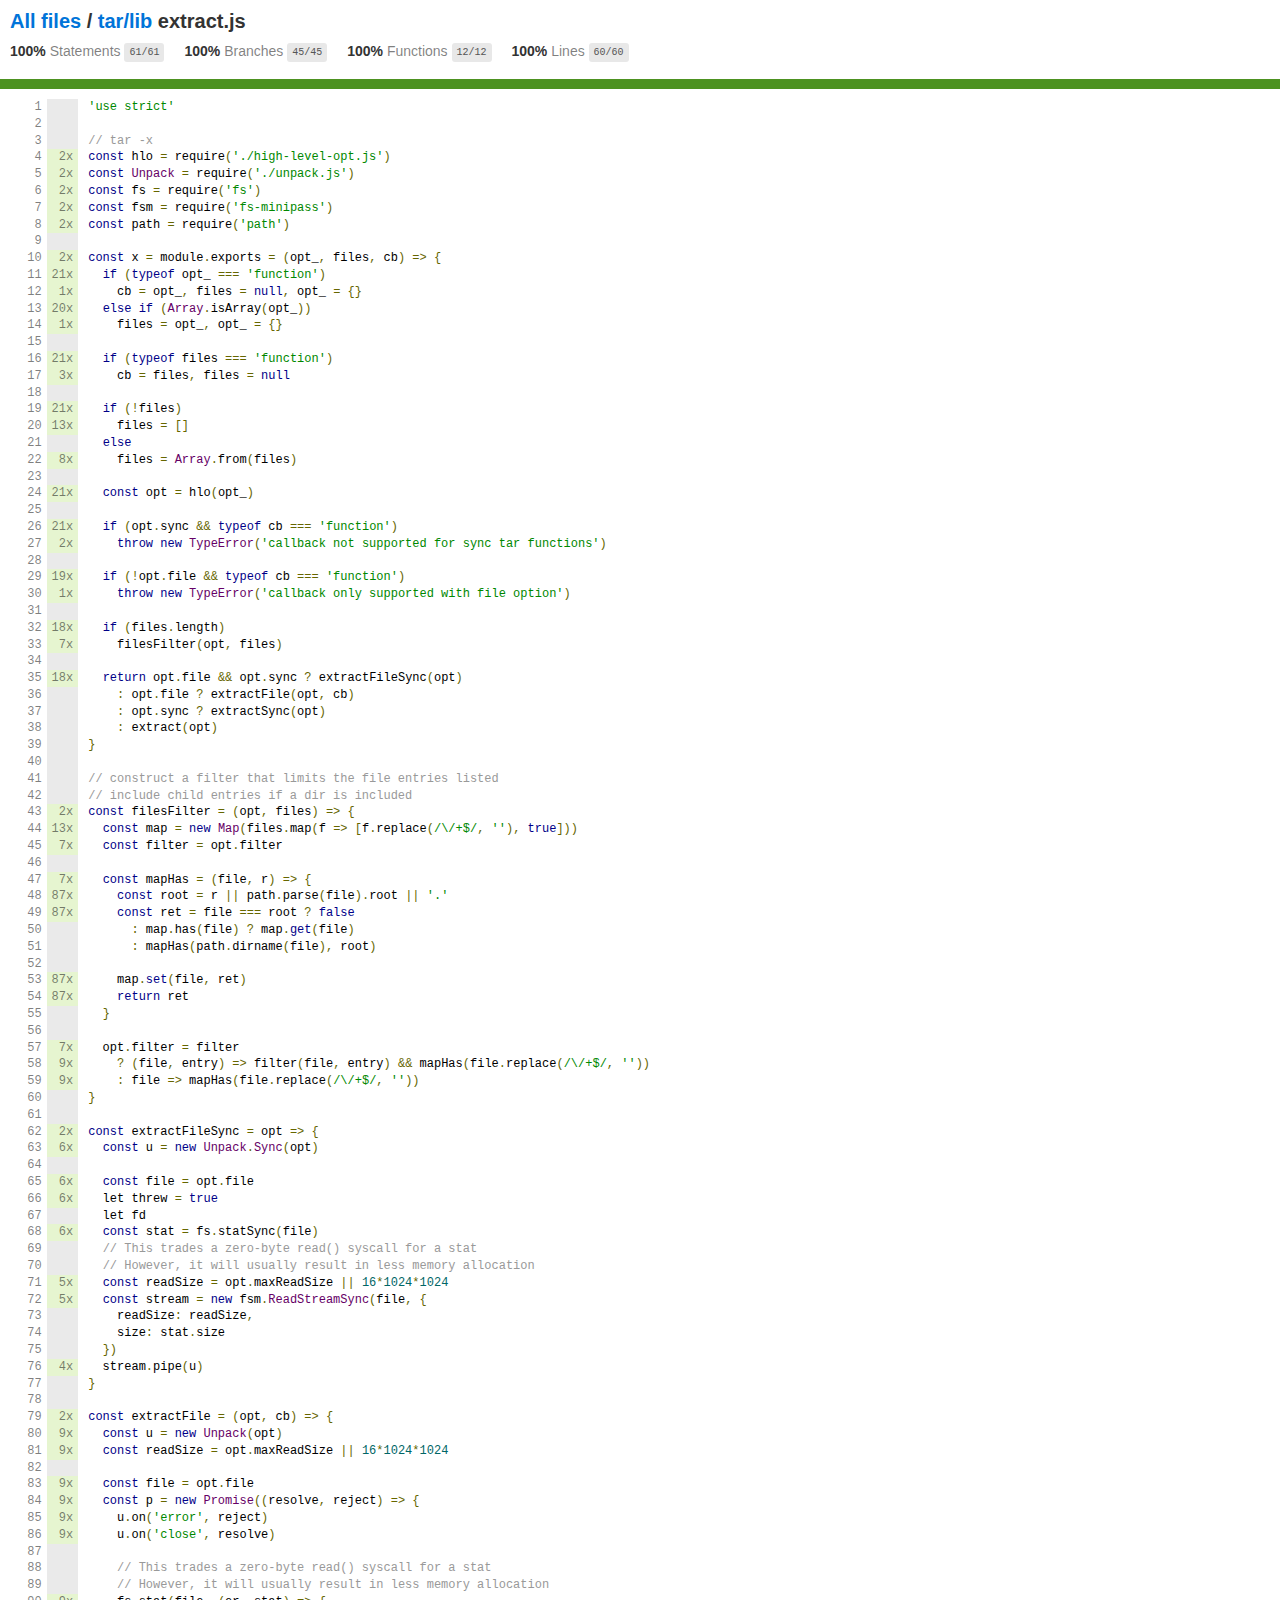
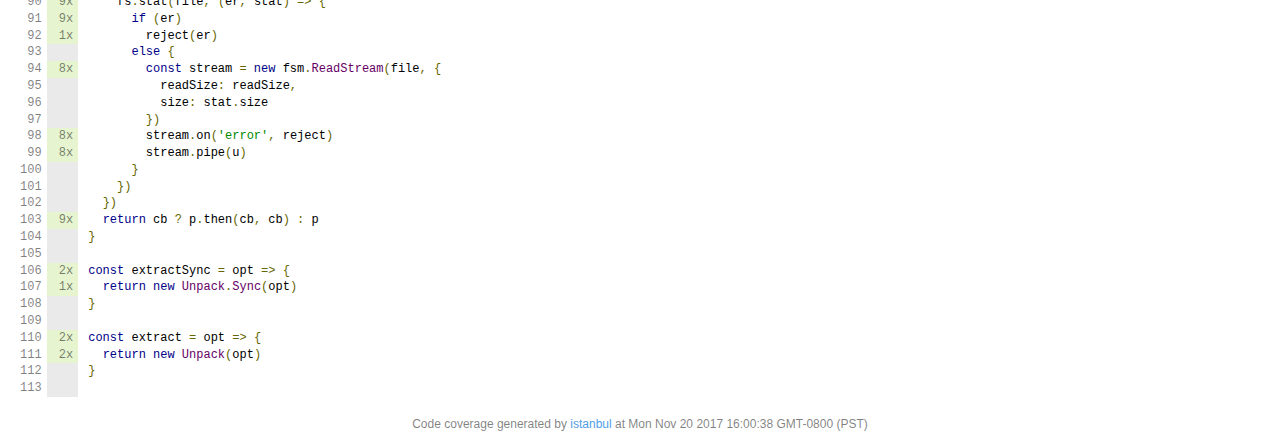
<file: node_modules/tar/coverage/lcov-report/tar/lib/extract.js.html>
<!doctype html>
<html lang="en">
<head>
    <title>Code coverage report for tar/lib/extract.js</title>
    <meta charset="utf-8" />
    <link rel="stylesheet" href="../../prettify.css" />
    <link rel="stylesheet" href="../../base.css" />
    <meta name="viewport" content="width=device-width, initial-scale=1">
    <style type='text/css'>
        .coverage-summary .sorter {
            background-image: url(../../sort-arrow-sprite.png);
        }
    </style>
</head>
<body>
<div class='wrapper'>
  <div class='pad1'>
    <h1>
      <a href="../../index.html">All files</a> / <a href="index.html">tar/lib</a> extract.js
    </h1>
    <div class='clearfix'>
      <div class='fl pad1y space-right2'>
        <span class="strong">100% </span>
        <span class="quiet">Statements</span>
        <span class='fraction'>61/61</span>
      </div>
      <div class='fl pad1y space-right2'>
        <span class="strong">100% </span>
        <span class="quiet">Branches</span>
        <span class='fraction'>45/45</span>
      </div>
      <div class='fl pad1y space-right2'>
        <span class="strong">100% </span>
        <span class="quiet">Functions</span>
        <span class='fraction'>12/12</span>
      </div>
      <div class='fl pad1y space-right2'>
        <span class="strong">100% </span>
        <span class="quiet">Lines</span>
        <span class='fraction'>60/60</span>
      </div>
    </div>
  </div>
  <div class='status-line high'></div>
<pre><table class="coverage">
<tr><td class="line-count quiet">1
2
3
4
5
6
7
8
9
10
11
12
13
14
15
16
17
18
19
20
21
22
23
24
25
26
27
28
29
30
31
32
33
34
35
36
37
38
39
40
41
42
43
44
45
46
47
48
49
50
51
52
53
54
55
56
57
58
59
60
61
62
63
64
65
66
67
68
69
70
71
72
73
74
75
76
77
78
79
80
81
82
83
84
85
86
87
88
89
90
91
92
93
94
95
96
97
98
99
100
101
102
103
104
105
106
107
108
109
110
111
112
113</td><td class="line-coverage quiet"><span class="cline-any cline-neutral">&nbsp;</span>
<span class="cline-any cline-neutral">&nbsp;</span>
<span class="cline-any cline-neutral">&nbsp;</span>
<span class="cline-any cline-yes">2x</span>
<span class="cline-any cline-yes">2x</span>
<span class="cline-any cline-yes">2x</span>
<span class="cline-any cline-yes">2x</span>
<span class="cline-any cline-yes">2x</span>
<span class="cline-any cline-neutral">&nbsp;</span>
<span class="cline-any cline-yes">2x</span>
<span class="cline-any cline-yes">21x</span>
<span class="cline-any cline-yes">1x</span>
<span class="cline-any cline-yes">20x</span>
<span class="cline-any cline-yes">1x</span>
<span class="cline-any cline-neutral">&nbsp;</span>
<span class="cline-any cline-yes">21x</span>
<span class="cline-any cline-yes">3x</span>
<span class="cline-any cline-neutral">&nbsp;</span>
<span class="cline-any cline-yes">21x</span>
<span class="cline-any cline-yes">13x</span>
<span class="cline-any cline-neutral">&nbsp;</span>
<span class="cline-any cline-yes">8x</span>
<span class="cline-any cline-neutral">&nbsp;</span>
<span class="cline-any cline-yes">21x</span>
<span class="cline-any cline-neutral">&nbsp;</span>
<span class="cline-any cline-yes">21x</span>
<span class="cline-any cline-yes">2x</span>
<span class="cline-any cline-neutral">&nbsp;</span>
<span class="cline-any cline-yes">19x</span>
<span class="cline-any cline-yes">1x</span>
<span class="cline-any cline-neutral">&nbsp;</span>
<span class="cline-any cline-yes">18x</span>
<span class="cline-any cline-yes">7x</span>
<span class="cline-any cline-neutral">&nbsp;</span>
<span class="cline-any cline-yes">18x</span>
<span class="cline-any cline-neutral">&nbsp;</span>
<span class="cline-any cline-neutral">&nbsp;</span>
<span class="cline-any cline-neutral">&nbsp;</span>
<span class="cline-any cline-neutral">&nbsp;</span>
<span class="cline-any cline-neutral">&nbsp;</span>
<span class="cline-any cline-neutral">&nbsp;</span>
<span class="cline-any cline-neutral">&nbsp;</span>
<span class="cline-any cline-yes">2x</span>
<span class="cline-any cline-yes">13x</span>
<span class="cline-any cline-yes">7x</span>
<span class="cline-any cline-neutral">&nbsp;</span>
<span class="cline-any cline-yes">7x</span>
<span class="cline-any cline-yes">87x</span>
<span class="cline-any cline-yes">87x</span>
<span class="cline-any cline-neutral">&nbsp;</span>
<span class="cline-any cline-neutral">&nbsp;</span>
<span class="cline-any cline-neutral">&nbsp;</span>
<span class="cline-any cline-yes">87x</span>
<span class="cline-any cline-yes">87x</span>
<span class="cline-any cline-neutral">&nbsp;</span>
<span class="cline-any cline-neutral">&nbsp;</span>
<span class="cline-any cline-yes">7x</span>
<span class="cline-any cline-yes">9x</span>
<span class="cline-any cline-yes">9x</span>
<span class="cline-any cline-neutral">&nbsp;</span>
<span class="cline-any cline-neutral">&nbsp;</span>
<span class="cline-any cline-yes">2x</span>
<span class="cline-any cline-yes">6x</span>
<span class="cline-any cline-neutral">&nbsp;</span>
<span class="cline-any cline-yes">6x</span>
<span class="cline-any cline-yes">6x</span>
<span class="cline-any cline-neutral">&nbsp;</span>
<span class="cline-any cline-yes">6x</span>
<span class="cline-any cline-neutral">&nbsp;</span>
<span class="cline-any cline-neutral">&nbsp;</span>
<span class="cline-any cline-yes">5x</span>
<span class="cline-any cline-yes">5x</span>
<span class="cline-any cline-neutral">&nbsp;</span>
<span class="cline-any cline-neutral">&nbsp;</span>
<span class="cline-any cline-neutral">&nbsp;</span>
<span class="cline-any cline-yes">4x</span>
<span class="cline-any cline-neutral">&nbsp;</span>
<span class="cline-any cline-neutral">&nbsp;</span>
<span class="cline-any cline-yes">2x</span>
<span class="cline-any cline-yes">9x</span>
<span class="cline-any cline-yes">9x</span>
<span class="cline-any cline-neutral">&nbsp;</span>
<span class="cline-any cline-yes">9x</span>
<span class="cline-any cline-yes">9x</span>
<span class="cline-any cline-yes">9x</span>
<span class="cline-any cline-yes">9x</span>
<span class="cline-any cline-neutral">&nbsp;</span>
<span class="cline-any cline-neutral">&nbsp;</span>
<span class="cline-any cline-neutral">&nbsp;</span>
<span class="cline-any cline-yes">9x</span>
<span class="cline-any cline-yes">9x</span>
<span class="cline-any cline-yes">1x</span>
<span class="cline-any cline-neutral">&nbsp;</span>
<span class="cline-any cline-yes">8x</span>
<span class="cline-any cline-neutral">&nbsp;</span>
<span class="cline-any cline-neutral">&nbsp;</span>
<span class="cline-any cline-neutral">&nbsp;</span>
<span class="cline-any cline-yes">8x</span>
<span class="cline-any cline-yes">8x</span>
<span class="cline-any cline-neutral">&nbsp;</span>
<span class="cline-any cline-neutral">&nbsp;</span>
<span class="cline-any cline-neutral">&nbsp;</span>
<span class="cline-any cline-yes">9x</span>
<span class="cline-any cline-neutral">&nbsp;</span>
<span class="cline-any cline-neutral">&nbsp;</span>
<span class="cline-any cline-yes">2x</span>
<span class="cline-any cline-yes">1x</span>
<span class="cline-any cline-neutral">&nbsp;</span>
<span class="cline-any cline-neutral">&nbsp;</span>
<span class="cline-any cline-yes">2x</span>
<span class="cline-any cline-yes">2x</span>
<span class="cline-any cline-neutral">&nbsp;</span>
<span class="cline-any cline-neutral">&nbsp;</span></td><td class="text"><pre class="prettyprint lang-js">'use strict'
&nbsp;
// tar -x
const hlo = require('./high-level-opt.js')
const Unpack = require('./unpack.js')
const fs = require('fs')
const fsm = require('fs-minipass')
const path = require('path')
&nbsp;
const x = module.exports = (opt_, files, cb) =&gt; {
  if (typeof opt_ === 'function')
    cb = opt_, files = null, opt_ = {}
  else if (Array.isArray(opt_))
    files = opt_, opt_ = {}
&nbsp;
  if (typeof files === 'function')
    cb = files, files = null
&nbsp;
  if (!files)
    files = []
  else
    files = Array.from(files)
&nbsp;
  const opt = hlo(opt_)
&nbsp;
  if (opt.sync &amp;&amp; typeof cb === 'function')
    throw new TypeError('callback not supported for sync tar functions')
&nbsp;
  if (!opt.file &amp;&amp; typeof cb === 'function')
    throw new TypeError('callback only supported with file option')
&nbsp;
  if (files.length)
    filesFilter(opt, files)
&nbsp;
  return opt.file &amp;&amp; opt.sync ? extractFileSync(opt)
    : opt.file ? extractFile(opt, cb)
    : opt.sync ? extractSync(opt)
    : extract(opt)
}
&nbsp;
// construct a filter that limits the file entries listed
// include child entries if a dir is included
const filesFilter = (opt, files) =&gt; {
  const map = new Map(files.map(f =&gt; [f.replace(/\/+$/, ''), true]))
  const filter = opt.filter
&nbsp;
  const mapHas = (file, r) =&gt; {
    const root = r || path.parse(file).root || '.'
    const ret = file === root ? false
      : map.has(file) ? map.get(file)
      : mapHas(path.dirname(file), root)
&nbsp;
    map.set(file, ret)
    return ret
  }
&nbsp;
  opt.filter = filter
    ? (file, entry) =&gt; filter(file, entry) &amp;&amp; mapHas(file.replace(/\/+$/, ''))
    : file =&gt; mapHas(file.replace(/\/+$/, ''))
}
&nbsp;
const extractFileSync = opt =&gt; {
  const u = new Unpack.Sync(opt)
&nbsp;
  const file = opt.file
  let threw = true
  let fd
  const stat = fs.statSync(file)
  // This trades a zero-byte read() syscall for a stat
  // However, it will usually result in less memory allocation
  const readSize = opt.maxReadSize || 16*1024*1024
  const stream = new fsm.ReadStreamSync(file, {
    readSize: readSize,
    size: stat.size
  })
  stream.pipe(u)
}
&nbsp;
const extractFile = (opt, cb) =&gt; {
  const u = new Unpack(opt)
  const readSize = opt.maxReadSize || 16*1024*1024
&nbsp;
  const file = opt.file
  const p = new Promise((resolve, reject) =&gt; {
    u.on('error', reject)
    u.on('close', resolve)
&nbsp;
    // This trades a zero-byte read() syscall for a stat
    // However, it will usually result in less memory allocation
    fs.stat(file, (er, stat) =&gt; {
      if (er)
        reject(er)
      else {
        const stream = new fsm.ReadStream(file, {
          readSize: readSize,
          size: stat.size
        })
        stream.on('error', reject)
        stream.pipe(u)
      }
    })
  })
  return cb ? p.then(cb, cb) : p
}
&nbsp;
const extractSync = opt =&gt; {
  return new Unpack.Sync(opt)
}
&nbsp;
const extract = opt =&gt; {
  return new Unpack(opt)
}
&nbsp;</pre></td></tr>
</table></pre>
<div class='push'></div><!-- for sticky footer -->
</div><!-- /wrapper -->
<div class='footer quiet pad2 space-top1 center small'>
  Code coverage
  generated by <a href="https://istanbul.js.org/" target="_blank">istanbul</a> at Mon Nov 20 2017 16:00:38 GMT-0800 (PST)
</div>
</div>
<script src="../../prettify.js"></script>
<script>
window.onload = function () {
        if (typeof prettyPrint === 'function') {
            prettyPrint();
        }
};
</script>
<script src="../../sorter.js"></script>
</body>
</html>
</file>
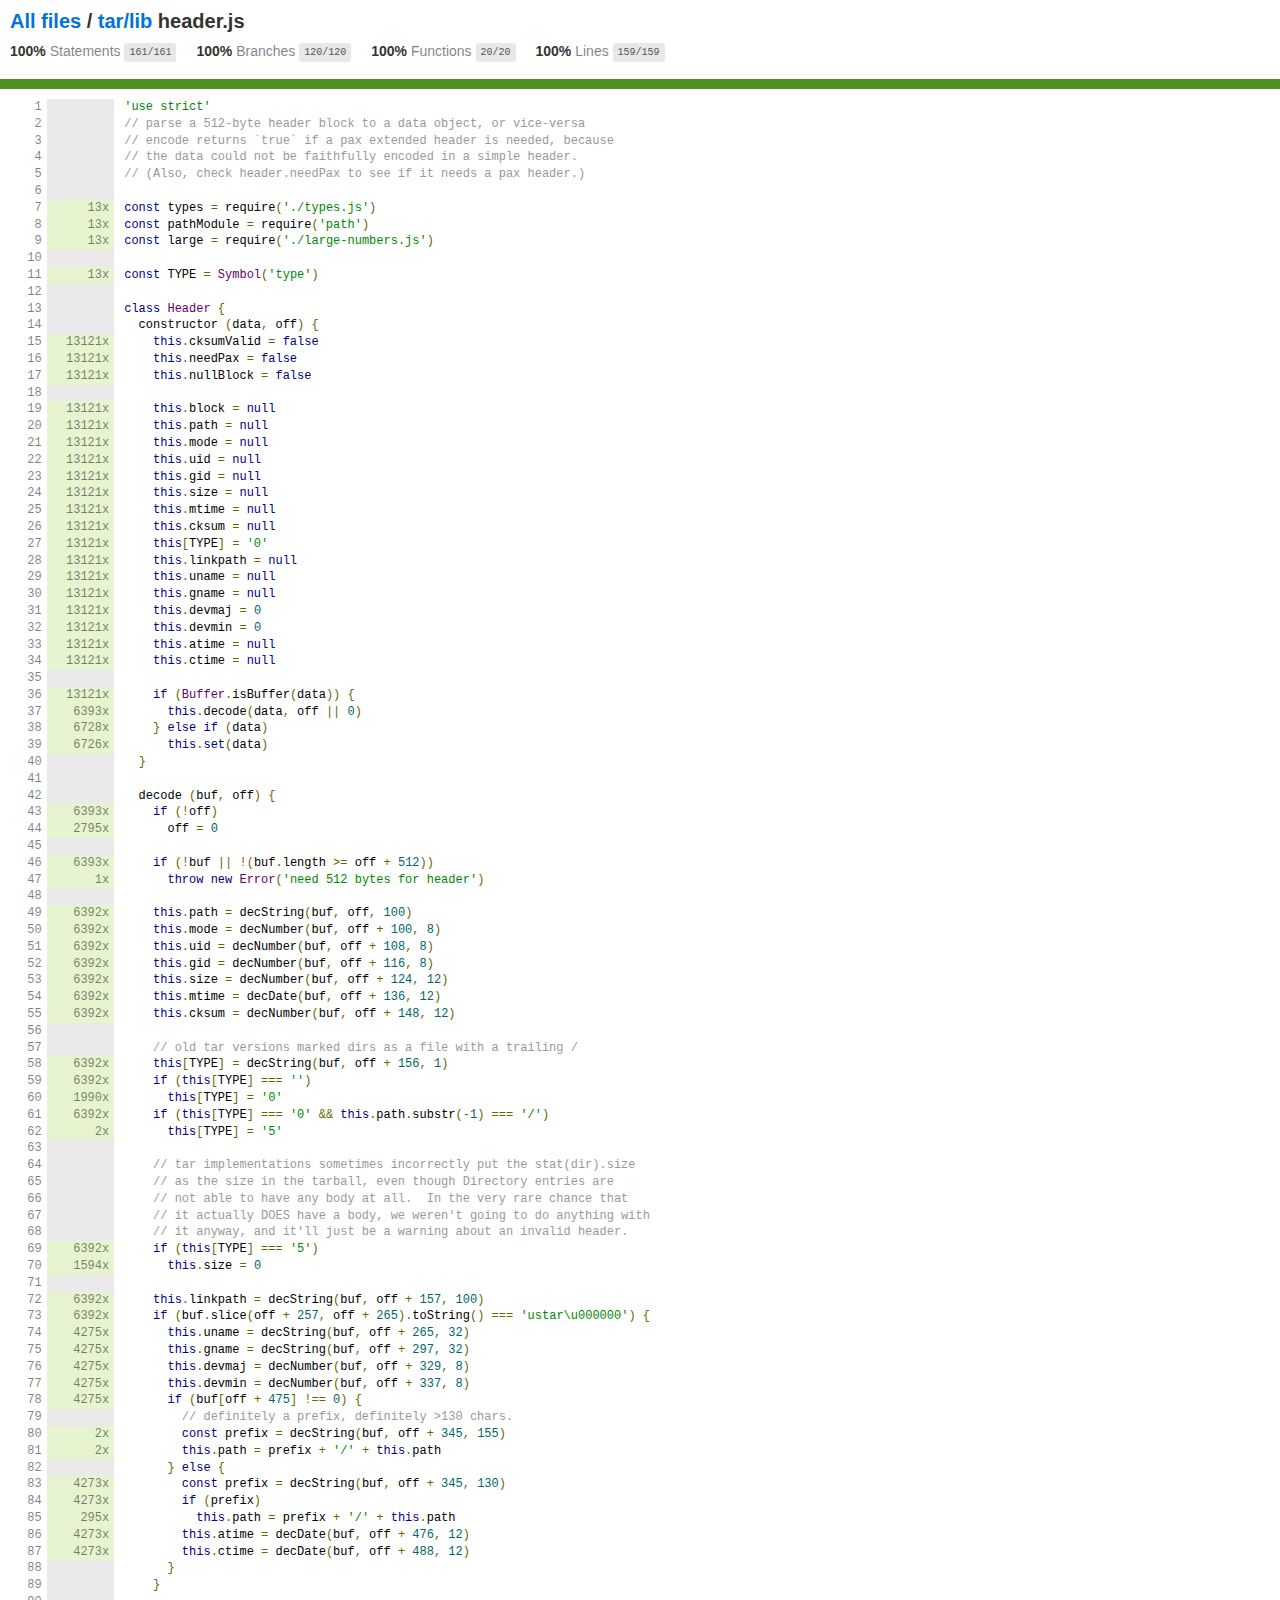
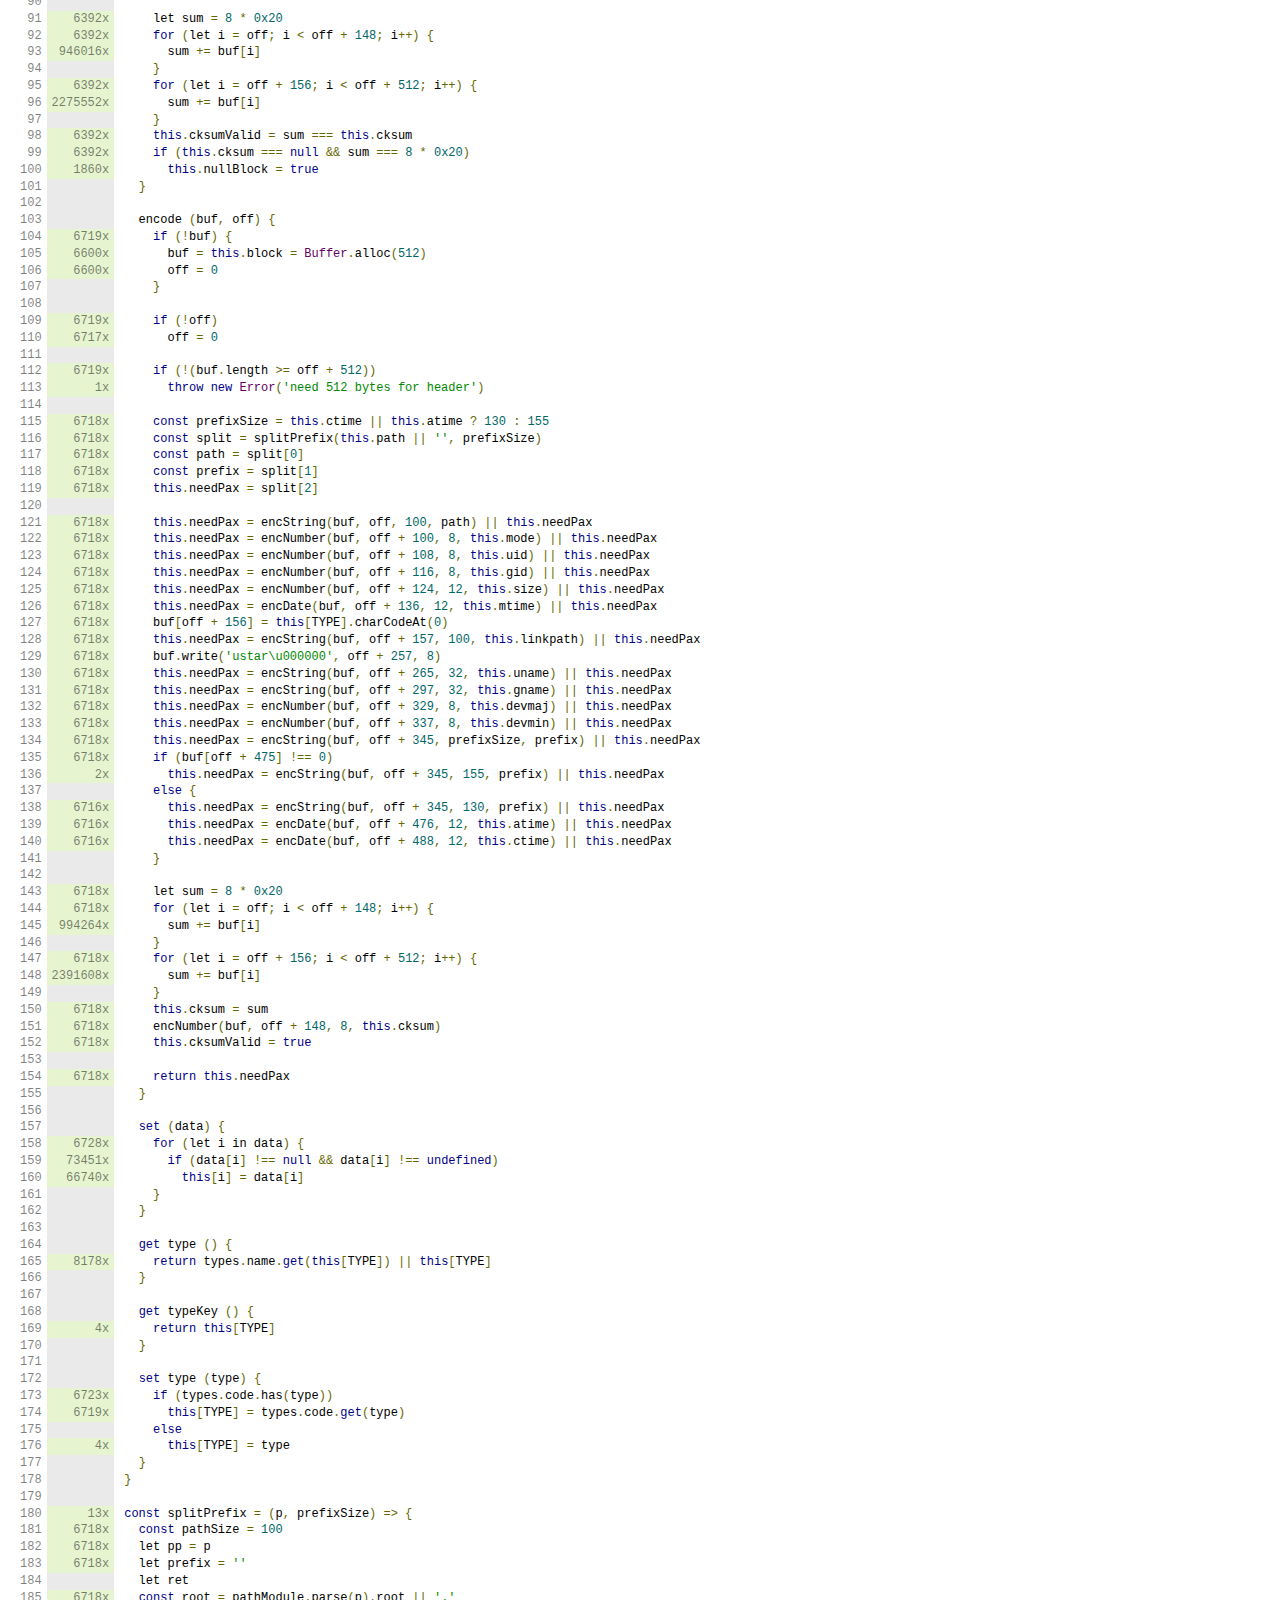
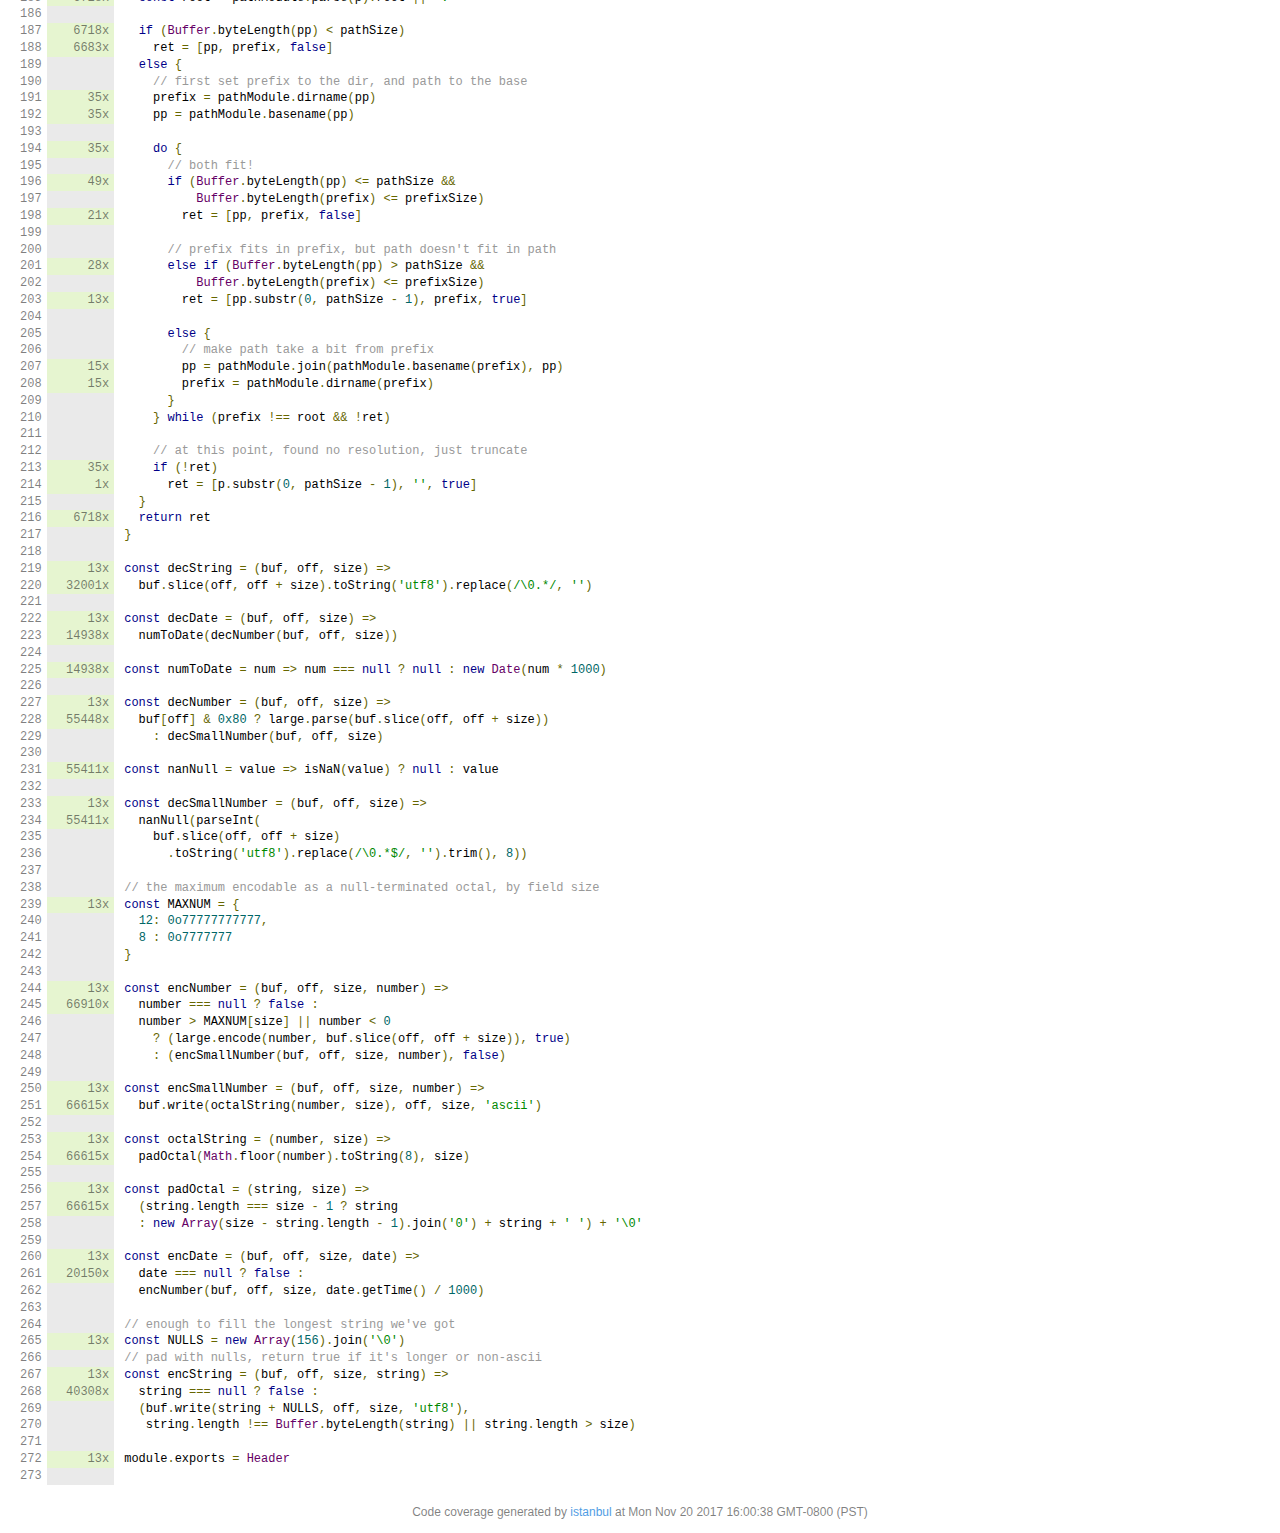
<file: node_modules/tar/coverage/lcov-report/tar/lib/header.js.html>
<!doctype html>
<html lang="en">
<head>
    <title>Code coverage report for tar/lib/header.js</title>
    <meta charset="utf-8" />
    <link rel="stylesheet" href="../../prettify.css" />
    <link rel="stylesheet" href="../../base.css" />
    <meta name="viewport" content="width=device-width, initial-scale=1">
    <style type='text/css'>
        .coverage-summary .sorter {
            background-image: url(../../sort-arrow-sprite.png);
        }
    </style>
</head>
<body>
<div class='wrapper'>
  <div class='pad1'>
    <h1>
      <a href="../../index.html">All files</a> / <a href="index.html">tar/lib</a> header.js
    </h1>
    <div class='clearfix'>
      <div class='fl pad1y space-right2'>
        <span class="strong">100% </span>
        <span class="quiet">Statements</span>
        <span class='fraction'>161/161</span>
      </div>
      <div class='fl pad1y space-right2'>
        <span class="strong">100% </span>
        <span class="quiet">Branches</span>
        <span class='fraction'>120/120</span>
      </div>
      <div class='fl pad1y space-right2'>
        <span class="strong">100% </span>
        <span class="quiet">Functions</span>
        <span class='fraction'>20/20</span>
      </div>
      <div class='fl pad1y space-right2'>
        <span class="strong">100% </span>
        <span class="quiet">Lines</span>
        <span class='fraction'>159/159</span>
      </div>
    </div>
  </div>
  <div class='status-line high'></div>
<pre><table class="coverage">
<tr><td class="line-count quiet">1
2
3
4
5
6
7
8
9
10
11
12
13
14
15
16
17
18
19
20
21
22
23
24
25
26
27
28
29
30
31
32
33
34
35
36
37
38
39
40
41
42
43
44
45
46
47
48
49
50
51
52
53
54
55
56
57
58
59
60
61
62
63
64
65
66
67
68
69
70
71
72
73
74
75
76
77
78
79
80
81
82
83
84
85
86
87
88
89
90
91
92
93
94
95
96
97
98
99
100
101
102
103
104
105
106
107
108
109
110
111
112
113
114
115
116
117
118
119
120
121
122
123
124
125
126
127
128
129
130
131
132
133
134
135
136
137
138
139
140
141
142
143
144
145
146
147
148
149
150
151
152
153
154
155
156
157
158
159
160
161
162
163
164
165
166
167
168
169
170
171
172
173
174
175
176
177
178
179
180
181
182
183
184
185
186
187
188
189
190
191
192
193
194
195
196
197
198
199
200
201
202
203
204
205
206
207
208
209
210
211
212
213
214
215
216
217
218
219
220
221
222
223
224
225
226
227
228
229
230
231
232
233
234
235
236
237
238
239
240
241
242
243
244
245
246
247
248
249
250
251
252
253
254
255
256
257
258
259
260
261
262
263
264
265
266
267
268
269
270
271
272
273</td><td class="line-coverage quiet"><span class="cline-any cline-neutral">&nbsp;</span>
<span class="cline-any cline-neutral">&nbsp;</span>
<span class="cline-any cline-neutral">&nbsp;</span>
<span class="cline-any cline-neutral">&nbsp;</span>
<span class="cline-any cline-neutral">&nbsp;</span>
<span class="cline-any cline-neutral">&nbsp;</span>
<span class="cline-any cline-yes">13x</span>
<span class="cline-any cline-yes">13x</span>
<span class="cline-any cline-yes">13x</span>
<span class="cline-any cline-neutral">&nbsp;</span>
<span class="cline-any cline-yes">13x</span>
<span class="cline-any cline-neutral">&nbsp;</span>
<span class="cline-any cline-neutral">&nbsp;</span>
<span class="cline-any cline-neutral">&nbsp;</span>
<span class="cline-any cline-yes">13121x</span>
<span class="cline-any cline-yes">13121x</span>
<span class="cline-any cline-yes">13121x</span>
<span class="cline-any cline-neutral">&nbsp;</span>
<span class="cline-any cline-yes">13121x</span>
<span class="cline-any cline-yes">13121x</span>
<span class="cline-any cline-yes">13121x</span>
<span class="cline-any cline-yes">13121x</span>
<span class="cline-any cline-yes">13121x</span>
<span class="cline-any cline-yes">13121x</span>
<span class="cline-any cline-yes">13121x</span>
<span class="cline-any cline-yes">13121x</span>
<span class="cline-any cline-yes">13121x</span>
<span class="cline-any cline-yes">13121x</span>
<span class="cline-any cline-yes">13121x</span>
<span class="cline-any cline-yes">13121x</span>
<span class="cline-any cline-yes">13121x</span>
<span class="cline-any cline-yes">13121x</span>
<span class="cline-any cline-yes">13121x</span>
<span class="cline-any cline-yes">13121x</span>
<span class="cline-any cline-neutral">&nbsp;</span>
<span class="cline-any cline-yes">13121x</span>
<span class="cline-any cline-yes">6393x</span>
<span class="cline-any cline-yes">6728x</span>
<span class="cline-any cline-yes">6726x</span>
<span class="cline-any cline-neutral">&nbsp;</span>
<span class="cline-any cline-neutral">&nbsp;</span>
<span class="cline-any cline-neutral">&nbsp;</span>
<span class="cline-any cline-yes">6393x</span>
<span class="cline-any cline-yes">2795x</span>
<span class="cline-any cline-neutral">&nbsp;</span>
<span class="cline-any cline-yes">6393x</span>
<span class="cline-any cline-yes">1x</span>
<span class="cline-any cline-neutral">&nbsp;</span>
<span class="cline-any cline-yes">6392x</span>
<span class="cline-any cline-yes">6392x</span>
<span class="cline-any cline-yes">6392x</span>
<span class="cline-any cline-yes">6392x</span>
<span class="cline-any cline-yes">6392x</span>
<span class="cline-any cline-yes">6392x</span>
<span class="cline-any cline-yes">6392x</span>
<span class="cline-any cline-neutral">&nbsp;</span>
<span class="cline-any cline-neutral">&nbsp;</span>
<span class="cline-any cline-yes">6392x</span>
<span class="cline-any cline-yes">6392x</span>
<span class="cline-any cline-yes">1990x</span>
<span class="cline-any cline-yes">6392x</span>
<span class="cline-any cline-yes">2x</span>
<span class="cline-any cline-neutral">&nbsp;</span>
<span class="cline-any cline-neutral">&nbsp;</span>
<span class="cline-any cline-neutral">&nbsp;</span>
<span class="cline-any cline-neutral">&nbsp;</span>
<span class="cline-any cline-neutral">&nbsp;</span>
<span class="cline-any cline-neutral">&nbsp;</span>
<span class="cline-any cline-yes">6392x</span>
<span class="cline-any cline-yes">1594x</span>
<span class="cline-any cline-neutral">&nbsp;</span>
<span class="cline-any cline-yes">6392x</span>
<span class="cline-any cline-yes">6392x</span>
<span class="cline-any cline-yes">4275x</span>
<span class="cline-any cline-yes">4275x</span>
<span class="cline-any cline-yes">4275x</span>
<span class="cline-any cline-yes">4275x</span>
<span class="cline-any cline-yes">4275x</span>
<span class="cline-any cline-neutral">&nbsp;</span>
<span class="cline-any cline-yes">2x</span>
<span class="cline-any cline-yes">2x</span>
<span class="cline-any cline-neutral">&nbsp;</span>
<span class="cline-any cline-yes">4273x</span>
<span class="cline-any cline-yes">4273x</span>
<span class="cline-any cline-yes">295x</span>
<span class="cline-any cline-yes">4273x</span>
<span class="cline-any cline-yes">4273x</span>
<span class="cline-any cline-neutral">&nbsp;</span>
<span class="cline-any cline-neutral">&nbsp;</span>
<span class="cline-any cline-neutral">&nbsp;</span>
<span class="cline-any cline-yes">6392x</span>
<span class="cline-any cline-yes">6392x</span>
<span class="cline-any cline-yes">946016x</span>
<span class="cline-any cline-neutral">&nbsp;</span>
<span class="cline-any cline-yes">6392x</span>
<span class="cline-any cline-yes">2275552x</span>
<span class="cline-any cline-neutral">&nbsp;</span>
<span class="cline-any cline-yes">6392x</span>
<span class="cline-any cline-yes">6392x</span>
<span class="cline-any cline-yes">1860x</span>
<span class="cline-any cline-neutral">&nbsp;</span>
<span class="cline-any cline-neutral">&nbsp;</span>
<span class="cline-any cline-neutral">&nbsp;</span>
<span class="cline-any cline-yes">6719x</span>
<span class="cline-any cline-yes">6600x</span>
<span class="cline-any cline-yes">6600x</span>
<span class="cline-any cline-neutral">&nbsp;</span>
<span class="cline-any cline-neutral">&nbsp;</span>
<span class="cline-any cline-yes">6719x</span>
<span class="cline-any cline-yes">6717x</span>
<span class="cline-any cline-neutral">&nbsp;</span>
<span class="cline-any cline-yes">6719x</span>
<span class="cline-any cline-yes">1x</span>
<span class="cline-any cline-neutral">&nbsp;</span>
<span class="cline-any cline-yes">6718x</span>
<span class="cline-any cline-yes">6718x</span>
<span class="cline-any cline-yes">6718x</span>
<span class="cline-any cline-yes">6718x</span>
<span class="cline-any cline-yes">6718x</span>
<span class="cline-any cline-neutral">&nbsp;</span>
<span class="cline-any cline-yes">6718x</span>
<span class="cline-any cline-yes">6718x</span>
<span class="cline-any cline-yes">6718x</span>
<span class="cline-any cline-yes">6718x</span>
<span class="cline-any cline-yes">6718x</span>
<span class="cline-any cline-yes">6718x</span>
<span class="cline-any cline-yes">6718x</span>
<span class="cline-any cline-yes">6718x</span>
<span class="cline-any cline-yes">6718x</span>
<span class="cline-any cline-yes">6718x</span>
<span class="cline-any cline-yes">6718x</span>
<span class="cline-any cline-yes">6718x</span>
<span class="cline-any cline-yes">6718x</span>
<span class="cline-any cline-yes">6718x</span>
<span class="cline-any cline-yes">6718x</span>
<span class="cline-any cline-yes">2x</span>
<span class="cline-any cline-neutral">&nbsp;</span>
<span class="cline-any cline-yes">6716x</span>
<span class="cline-any cline-yes">6716x</span>
<span class="cline-any cline-yes">6716x</span>
<span class="cline-any cline-neutral">&nbsp;</span>
<span class="cline-any cline-neutral">&nbsp;</span>
<span class="cline-any cline-yes">6718x</span>
<span class="cline-any cline-yes">6718x</span>
<span class="cline-any cline-yes">994264x</span>
<span class="cline-any cline-neutral">&nbsp;</span>
<span class="cline-any cline-yes">6718x</span>
<span class="cline-any cline-yes">2391608x</span>
<span class="cline-any cline-neutral">&nbsp;</span>
<span class="cline-any cline-yes">6718x</span>
<span class="cline-any cline-yes">6718x</span>
<span class="cline-any cline-yes">6718x</span>
<span class="cline-any cline-neutral">&nbsp;</span>
<span class="cline-any cline-yes">6718x</span>
<span class="cline-any cline-neutral">&nbsp;</span>
<span class="cline-any cline-neutral">&nbsp;</span>
<span class="cline-any cline-neutral">&nbsp;</span>
<span class="cline-any cline-yes">6728x</span>
<span class="cline-any cline-yes">73451x</span>
<span class="cline-any cline-yes">66740x</span>
<span class="cline-any cline-neutral">&nbsp;</span>
<span class="cline-any cline-neutral">&nbsp;</span>
<span class="cline-any cline-neutral">&nbsp;</span>
<span class="cline-any cline-neutral">&nbsp;</span>
<span class="cline-any cline-yes">8178x</span>
<span class="cline-any cline-neutral">&nbsp;</span>
<span class="cline-any cline-neutral">&nbsp;</span>
<span class="cline-any cline-neutral">&nbsp;</span>
<span class="cline-any cline-yes">4x</span>
<span class="cline-any cline-neutral">&nbsp;</span>
<span class="cline-any cline-neutral">&nbsp;</span>
<span class="cline-any cline-neutral">&nbsp;</span>
<span class="cline-any cline-yes">6723x</span>
<span class="cline-any cline-yes">6719x</span>
<span class="cline-any cline-neutral">&nbsp;</span>
<span class="cline-any cline-yes">4x</span>
<span class="cline-any cline-neutral">&nbsp;</span>
<span class="cline-any cline-neutral">&nbsp;</span>
<span class="cline-any cline-neutral">&nbsp;</span>
<span class="cline-any cline-yes">13x</span>
<span class="cline-any cline-yes">6718x</span>
<span class="cline-any cline-yes">6718x</span>
<span class="cline-any cline-yes">6718x</span>
<span class="cline-any cline-neutral">&nbsp;</span>
<span class="cline-any cline-yes">6718x</span>
<span class="cline-any cline-neutral">&nbsp;</span>
<span class="cline-any cline-yes">6718x</span>
<span class="cline-any cline-yes">6683x</span>
<span class="cline-any cline-neutral">&nbsp;</span>
<span class="cline-any cline-neutral">&nbsp;</span>
<span class="cline-any cline-yes">35x</span>
<span class="cline-any cline-yes">35x</span>
<span class="cline-any cline-neutral">&nbsp;</span>
<span class="cline-any cline-yes">35x</span>
<span class="cline-any cline-neutral">&nbsp;</span>
<span class="cline-any cline-yes">49x</span>
<span class="cline-any cline-neutral">&nbsp;</span>
<span class="cline-any cline-yes">21x</span>
<span class="cline-any cline-neutral">&nbsp;</span>
<span class="cline-any cline-neutral">&nbsp;</span>
<span class="cline-any cline-yes">28x</span>
<span class="cline-any cline-neutral">&nbsp;</span>
<span class="cline-any cline-yes">13x</span>
<span class="cline-any cline-neutral">&nbsp;</span>
<span class="cline-any cline-neutral">&nbsp;</span>
<span class="cline-any cline-neutral">&nbsp;</span>
<span class="cline-any cline-yes">15x</span>
<span class="cline-any cline-yes">15x</span>
<span class="cline-any cline-neutral">&nbsp;</span>
<span class="cline-any cline-neutral">&nbsp;</span>
<span class="cline-any cline-neutral">&nbsp;</span>
<span class="cline-any cline-neutral">&nbsp;</span>
<span class="cline-any cline-yes">35x</span>
<span class="cline-any cline-yes">1x</span>
<span class="cline-any cline-neutral">&nbsp;</span>
<span class="cline-any cline-yes">6718x</span>
<span class="cline-any cline-neutral">&nbsp;</span>
<span class="cline-any cline-neutral">&nbsp;</span>
<span class="cline-any cline-yes">13x</span>
<span class="cline-any cline-yes">32001x</span>
<span class="cline-any cline-neutral">&nbsp;</span>
<span class="cline-any cline-yes">13x</span>
<span class="cline-any cline-yes">14938x</span>
<span class="cline-any cline-neutral">&nbsp;</span>
<span class="cline-any cline-yes">14938x</span>
<span class="cline-any cline-neutral">&nbsp;</span>
<span class="cline-any cline-yes">13x</span>
<span class="cline-any cline-yes">55448x</span>
<span class="cline-any cline-neutral">&nbsp;</span>
<span class="cline-any cline-neutral">&nbsp;</span>
<span class="cline-any cline-yes">55411x</span>
<span class="cline-any cline-neutral">&nbsp;</span>
<span class="cline-any cline-yes">13x</span>
<span class="cline-any cline-yes">55411x</span>
<span class="cline-any cline-neutral">&nbsp;</span>
<span class="cline-any cline-neutral">&nbsp;</span>
<span class="cline-any cline-neutral">&nbsp;</span>
<span class="cline-any cline-neutral">&nbsp;</span>
<span class="cline-any cline-yes">13x</span>
<span class="cline-any cline-neutral">&nbsp;</span>
<span class="cline-any cline-neutral">&nbsp;</span>
<span class="cline-any cline-neutral">&nbsp;</span>
<span class="cline-any cline-neutral">&nbsp;</span>
<span class="cline-any cline-yes">13x</span>
<span class="cline-any cline-yes">66910x</span>
<span class="cline-any cline-neutral">&nbsp;</span>
<span class="cline-any cline-neutral">&nbsp;</span>
<span class="cline-any cline-neutral">&nbsp;</span>
<span class="cline-any cline-neutral">&nbsp;</span>
<span class="cline-any cline-yes">13x</span>
<span class="cline-any cline-yes">66615x</span>
<span class="cline-any cline-neutral">&nbsp;</span>
<span class="cline-any cline-yes">13x</span>
<span class="cline-any cline-yes">66615x</span>
<span class="cline-any cline-neutral">&nbsp;</span>
<span class="cline-any cline-yes">13x</span>
<span class="cline-any cline-yes">66615x</span>
<span class="cline-any cline-neutral">&nbsp;</span>
<span class="cline-any cline-neutral">&nbsp;</span>
<span class="cline-any cline-yes">13x</span>
<span class="cline-any cline-yes">20150x</span>
<span class="cline-any cline-neutral">&nbsp;</span>
<span class="cline-any cline-neutral">&nbsp;</span>
<span class="cline-any cline-neutral">&nbsp;</span>
<span class="cline-any cline-yes">13x</span>
<span class="cline-any cline-neutral">&nbsp;</span>
<span class="cline-any cline-yes">13x</span>
<span class="cline-any cline-yes">40308x</span>
<span class="cline-any cline-neutral">&nbsp;</span>
<span class="cline-any cline-neutral">&nbsp;</span>
<span class="cline-any cline-neutral">&nbsp;</span>
<span class="cline-any cline-yes">13x</span>
<span class="cline-any cline-neutral">&nbsp;</span></td><td class="text"><pre class="prettyprint lang-js">'use strict'
// parse a 512-byte header block to a data object, or vice-versa
// encode returns `true` if a pax extended header is needed, because
// the data could not be faithfully encoded in a simple header.
// (Also, check header.needPax to see if it needs a pax header.)
&nbsp;
const types = require('./types.js')
const pathModule = require('path')
const large = require('./large-numbers.js')
&nbsp;
const TYPE = Symbol('type')
&nbsp;
class Header {
  constructor (data, off) {
    this.cksumValid = false
    this.needPax = false
    this.nullBlock = false
&nbsp;
    this.block = null
    this.path = null
    this.mode = null
    this.uid = null
    this.gid = null
    this.size = null
    this.mtime = null
    this.cksum = null
    this[TYPE] = '0'
    this.linkpath = null
    this.uname = null
    this.gname = null
    this.devmaj = 0
    this.devmin = 0
    this.atime = null
    this.ctime = null
&nbsp;
    if (Buffer.isBuffer(data)) {
      this.decode(data, off || 0)
    } else if (data)
      this.set(data)
  }
&nbsp;
  decode (buf, off) {
    if (!off)
      off = 0
&nbsp;
    if (!buf || !(buf.length &gt;= off + 512))
      throw new Error('need 512 bytes for header')
&nbsp;
    this.path = decString(buf, off, 100)
    this.mode = decNumber(buf, off + 100, 8)
    this.uid = decNumber(buf, off + 108, 8)
    this.gid = decNumber(buf, off + 116, 8)
    this.size = decNumber(buf, off + 124, 12)
    this.mtime = decDate(buf, off + 136, 12)
    this.cksum = decNumber(buf, off + 148, 12)
&nbsp;
    // old tar versions marked dirs as a file with a trailing /
    this[TYPE] = decString(buf, off + 156, 1)
    if (this[TYPE] === '')
      this[TYPE] = '0'
    if (this[TYPE] === '0' &amp;&amp; this.path.substr(-1) === '/')
      this[TYPE] = '5'
&nbsp;
    // tar implementations sometimes incorrectly put the stat(dir).size
    // as the size in the tarball, even though Directory entries are
    // not able to have any body at all.  In the very rare chance that
    // it actually DOES have a body, we weren't going to do anything with
    // it anyway, and it'll just be a warning about an invalid header.
    if (this[TYPE] === '5')
      this.size = 0
&nbsp;
    this.linkpath = decString(buf, off + 157, 100)
    if (buf.slice(off + 257, off + 265).toString() === 'ustar\u000000') {
      this.uname = decString(buf, off + 265, 32)
      this.gname = decString(buf, off + 297, 32)
      this.devmaj = decNumber(buf, off + 329, 8)
      this.devmin = decNumber(buf, off + 337, 8)
      if (buf[off + 475] !== 0) {
        // definitely a prefix, definitely &gt;130 chars.
        const prefix = decString(buf, off + 345, 155)
        this.path = prefix + '/' + this.path
      } else {
        const prefix = decString(buf, off + 345, 130)
        if (prefix)
          this.path = prefix + '/' + this.path
        this.atime = decDate(buf, off + 476, 12)
        this.ctime = decDate(buf, off + 488, 12)
      }
    }
&nbsp;
    let sum = 8 * 0x20
    for (let i = off; i &lt; off + 148; i++) {
      sum += buf[i]
    }
    for (let i = off + 156; i &lt; off + 512; i++) {
      sum += buf[i]
    }
    this.cksumValid = sum === this.cksum
    if (this.cksum === null &amp;&amp; sum === 8 * 0x20)
      this.nullBlock = true
  }
&nbsp;
  encode (buf, off) {
    if (!buf) {
      buf = this.block = Buffer.alloc(512)
      off = 0
    }
&nbsp;
    if (!off)
      off = 0
&nbsp;
    if (!(buf.length &gt;= off + 512))
      throw new Error('need 512 bytes for header')
&nbsp;
    const prefixSize = this.ctime || this.atime ? 130 : 155
    const split = splitPrefix(this.path || '', prefixSize)
    const path = split[0]
    const prefix = split[1]
    this.needPax = split[2]
&nbsp;
    this.needPax = encString(buf, off, 100, path) || this.needPax
    this.needPax = encNumber(buf, off + 100, 8, this.mode) || this.needPax
    this.needPax = encNumber(buf, off + 108, 8, this.uid) || this.needPax
    this.needPax = encNumber(buf, off + 116, 8, this.gid) || this.needPax
    this.needPax = encNumber(buf, off + 124, 12, this.size) || this.needPax
    this.needPax = encDate(buf, off + 136, 12, this.mtime) || this.needPax
    buf[off + 156] = this[TYPE].charCodeAt(0)
    this.needPax = encString(buf, off + 157, 100, this.linkpath) || this.needPax
    buf.write('ustar\u000000', off + 257, 8)
    this.needPax = encString(buf, off + 265, 32, this.uname) || this.needPax
    this.needPax = encString(buf, off + 297, 32, this.gname) || this.needPax
    this.needPax = encNumber(buf, off + 329, 8, this.devmaj) || this.needPax
    this.needPax = encNumber(buf, off + 337, 8, this.devmin) || this.needPax
    this.needPax = encString(buf, off + 345, prefixSize, prefix) || this.needPax
    if (buf[off + 475] !== 0)
      this.needPax = encString(buf, off + 345, 155, prefix) || this.needPax
    else {
      this.needPax = encString(buf, off + 345, 130, prefix) || this.needPax
      this.needPax = encDate(buf, off + 476, 12, this.atime) || this.needPax
      this.needPax = encDate(buf, off + 488, 12, this.ctime) || this.needPax
    }
&nbsp;
    let sum = 8 * 0x20
    for (let i = off; i &lt; off + 148; i++) {
      sum += buf[i]
    }
    for (let i = off + 156; i &lt; off + 512; i++) {
      sum += buf[i]
    }
    this.cksum = sum
    encNumber(buf, off + 148, 8, this.cksum)
    this.cksumValid = true
&nbsp;
    return this.needPax
  }
&nbsp;
  set (data) {
    for (let i in data) {
      if (data[i] !== null &amp;&amp; data[i] !== undefined)
        this[i] = data[i]
    }
  }
&nbsp;
  get type () {
    return types.name.get(this[TYPE]) || this[TYPE]
  }
&nbsp;
  get typeKey () {
    return this[TYPE]
  }
&nbsp;
  set type (type) {
    if (types.code.has(type))
      this[TYPE] = types.code.get(type)
    else
      this[TYPE] = type
  }
}
&nbsp;
const splitPrefix = (p, prefixSize) =&gt; {
  const pathSize = 100
  let pp = p
  let prefix = ''
  let ret
  const root = pathModule.parse(p).root || '.'
&nbsp;
  if (Buffer.byteLength(pp) &lt; pathSize)
    ret = [pp, prefix, false]
  else {
    // first set prefix to the dir, and path to the base
    prefix = pathModule.dirname(pp)
    pp = pathModule.basename(pp)
&nbsp;
    do {
      // both fit!
      if (Buffer.byteLength(pp) &lt;= pathSize &amp;&amp;
          Buffer.byteLength(prefix) &lt;= prefixSize)
        ret = [pp, prefix, false]
&nbsp;
      // prefix fits in prefix, but path doesn't fit in path
      else if (Buffer.byteLength(pp) &gt; pathSize &amp;&amp;
          Buffer.byteLength(prefix) &lt;= prefixSize)
        ret = [pp.substr(0, pathSize - 1), prefix, true]
&nbsp;
      else {
        // make path take a bit from prefix
        pp = pathModule.join(pathModule.basename(prefix), pp)
        prefix = pathModule.dirname(prefix)
      }
    } while (prefix !== root &amp;&amp; !ret)
&nbsp;
    // at this point, found no resolution, just truncate
    if (!ret)
      ret = [p.substr(0, pathSize - 1), '', true]
  }
  return ret
}
&nbsp;
const decString = (buf, off, size) =&gt;
  buf.slice(off, off + size).toString('utf8').replace(/\0.*/, '')
&nbsp;
const decDate = (buf, off, size) =&gt;
  numToDate(decNumber(buf, off, size))
&nbsp;
const numToDate = num =&gt; num === null ? null : new Date(num * 1000)
&nbsp;
const decNumber = (buf, off, size) =&gt;
  buf[off] &amp; 0x80 ? large.parse(buf.slice(off, off + size))
    : decSmallNumber(buf, off, size)
&nbsp;
const nanNull = value =&gt; isNaN(value) ? null : value
&nbsp;
const decSmallNumber = (buf, off, size) =&gt;
  nanNull(parseInt(
    buf.slice(off, off + size)
      .toString('utf8').replace(/\0.*$/, '').trim(), 8))
&nbsp;
// the maximum encodable as a null-terminated octal, by field size
const MAXNUM = {
  12: 0o77777777777,
  8 : 0o7777777
}
&nbsp;
const encNumber = (buf, off, size, number) =&gt;
  number === null ? false :
  number &gt; MAXNUM[size] || number &lt; 0
    ? (large.encode(number, buf.slice(off, off + size)), true)
    : (encSmallNumber(buf, off, size, number), false)
&nbsp;
const encSmallNumber = (buf, off, size, number) =&gt;
  buf.write(octalString(number, size), off, size, 'ascii')
&nbsp;
const octalString = (number, size) =&gt;
  padOctal(Math.floor(number).toString(8), size)
&nbsp;
const padOctal = (string, size) =&gt;
  (string.length === size - 1 ? string
  : new Array(size - string.length - 1).join('0') + string + ' ') + '\0'
&nbsp;
const encDate = (buf, off, size, date) =&gt;
  date === null ? false :
  encNumber(buf, off, size, date.getTime() / 1000)
&nbsp;
// enough to fill the longest string we've got
const NULLS = new Array(156).join('\0')
// pad with nulls, return true if it's longer or non-ascii
const encString = (buf, off, size, string) =&gt;
  string === null ? false :
  (buf.write(string + NULLS, off, size, 'utf8'),
   string.length !== Buffer.byteLength(string) || string.length &gt; size)
&nbsp;
module.exports = Header
&nbsp;</pre></td></tr>
</table></pre>
<div class='push'></div><!-- for sticky footer -->
</div><!-- /wrapper -->
<div class='footer quiet pad2 space-top1 center small'>
  Code coverage
  generated by <a href="https://istanbul.js.org/" target="_blank">istanbul</a> at Mon Nov 20 2017 16:00:38 GMT-0800 (PST)
</div>
</div>
<script src="../../prettify.js"></script>
<script>
window.onload = function () {
        if (typeof prettyPrint === 'function') {
            prettyPrint();
        }
};
</script>
<script src="../../sorter.js"></script>
</body>
</html>
</file>
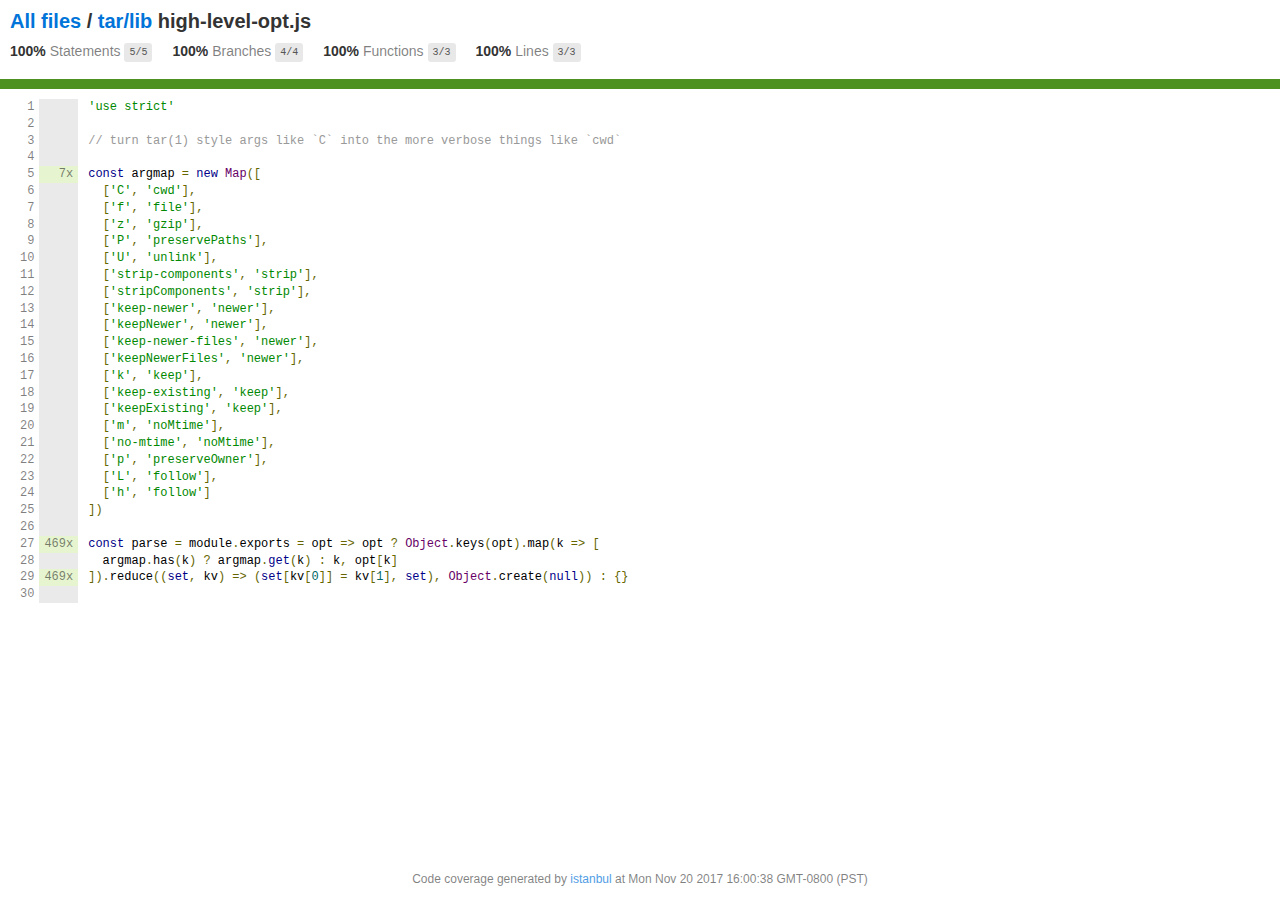
<file: node_modules/tar/coverage/lcov-report/tar/lib/high-level-opt.js.html>
<!doctype html>
<html lang="en">
<head>
    <title>Code coverage report for tar/lib/high-level-opt.js</title>
    <meta charset="utf-8" />
    <link rel="stylesheet" href="../../prettify.css" />
    <link rel="stylesheet" href="../../base.css" />
    <meta name="viewport" content="width=device-width, initial-scale=1">
    <style type='text/css'>
        .coverage-summary .sorter {
            background-image: url(../../sort-arrow-sprite.png);
        }
    </style>
</head>
<body>
<div class='wrapper'>
  <div class='pad1'>
    <h1>
      <a href="../../index.html">All files</a> / <a href="index.html">tar/lib</a> high-level-opt.js
    </h1>
    <div class='clearfix'>
      <div class='fl pad1y space-right2'>
        <span class="strong">100% </span>
        <span class="quiet">Statements</span>
        <span class='fraction'>5/5</span>
      </div>
      <div class='fl pad1y space-right2'>
        <span class="strong">100% </span>
        <span class="quiet">Branches</span>
        <span class='fraction'>4/4</span>
      </div>
      <div class='fl pad1y space-right2'>
        <span class="strong">100% </span>
        <span class="quiet">Functions</span>
        <span class='fraction'>3/3</span>
      </div>
      <div class='fl pad1y space-right2'>
        <span class="strong">100% </span>
        <span class="quiet">Lines</span>
        <span class='fraction'>3/3</span>
      </div>
    </div>
  </div>
  <div class='status-line high'></div>
<pre><table class="coverage">
<tr><td class="line-count quiet">1
2
3
4
5
6
7
8
9
10
11
12
13
14
15
16
17
18
19
20
21
22
23
24
25
26
27
28
29
30</td><td class="line-coverage quiet"><span class="cline-any cline-neutral">&nbsp;</span>
<span class="cline-any cline-neutral">&nbsp;</span>
<span class="cline-any cline-neutral">&nbsp;</span>
<span class="cline-any cline-neutral">&nbsp;</span>
<span class="cline-any cline-yes">7x</span>
<span class="cline-any cline-neutral">&nbsp;</span>
<span class="cline-any cline-neutral">&nbsp;</span>
<span class="cline-any cline-neutral">&nbsp;</span>
<span class="cline-any cline-neutral">&nbsp;</span>
<span class="cline-any cline-neutral">&nbsp;</span>
<span class="cline-any cline-neutral">&nbsp;</span>
<span class="cline-any cline-neutral">&nbsp;</span>
<span class="cline-any cline-neutral">&nbsp;</span>
<span class="cline-any cline-neutral">&nbsp;</span>
<span class="cline-any cline-neutral">&nbsp;</span>
<span class="cline-any cline-neutral">&nbsp;</span>
<span class="cline-any cline-neutral">&nbsp;</span>
<span class="cline-any cline-neutral">&nbsp;</span>
<span class="cline-any cline-neutral">&nbsp;</span>
<span class="cline-any cline-neutral">&nbsp;</span>
<span class="cline-any cline-neutral">&nbsp;</span>
<span class="cline-any cline-neutral">&nbsp;</span>
<span class="cline-any cline-neutral">&nbsp;</span>
<span class="cline-any cline-neutral">&nbsp;</span>
<span class="cline-any cline-neutral">&nbsp;</span>
<span class="cline-any cline-neutral">&nbsp;</span>
<span class="cline-any cline-yes">469x</span>
<span class="cline-any cline-neutral">&nbsp;</span>
<span class="cline-any cline-yes">469x</span>
<span class="cline-any cline-neutral">&nbsp;</span></td><td class="text"><pre class="prettyprint lang-js">'use strict'
&nbsp;
// turn tar(1) style args like `C` into the more verbose things like `cwd`
&nbsp;
const argmap = new Map([
  ['C', 'cwd'],
  ['f', 'file'],
  ['z', 'gzip'],
  ['P', 'preservePaths'],
  ['U', 'unlink'],
  ['strip-components', 'strip'],
  ['stripComponents', 'strip'],
  ['keep-newer', 'newer'],
  ['keepNewer', 'newer'],
  ['keep-newer-files', 'newer'],
  ['keepNewerFiles', 'newer'],
  ['k', 'keep'],
  ['keep-existing', 'keep'],
  ['keepExisting', 'keep'],
  ['m', 'noMtime'],
  ['no-mtime', 'noMtime'],
  ['p', 'preserveOwner'],
  ['L', 'follow'],
  ['h', 'follow']
])
&nbsp;
const parse = module.exports = opt =&gt; opt ? Object.keys(opt).map(k =&gt; [
  argmap.has(k) ? argmap.get(k) : k, opt[k]
]).reduce((set, kv) =&gt; (set[kv[0]] = kv[1], set), Object.create(null)) : {}
&nbsp;</pre></td></tr>
</table></pre>
<div class='push'></div><!-- for sticky footer -->
</div><!-- /wrapper -->
<div class='footer quiet pad2 space-top1 center small'>
  Code coverage
  generated by <a href="https://istanbul.js.org/" target="_blank">istanbul</a> at Mon Nov 20 2017 16:00:38 GMT-0800 (PST)
</div>
</div>
<script src="../../prettify.js"></script>
<script>
window.onload = function () {
        if (typeof prettyPrint === 'function') {
            prettyPrint();
        }
};
</script>
<script src="../../sorter.js"></script>
</body>
</html>
</file>
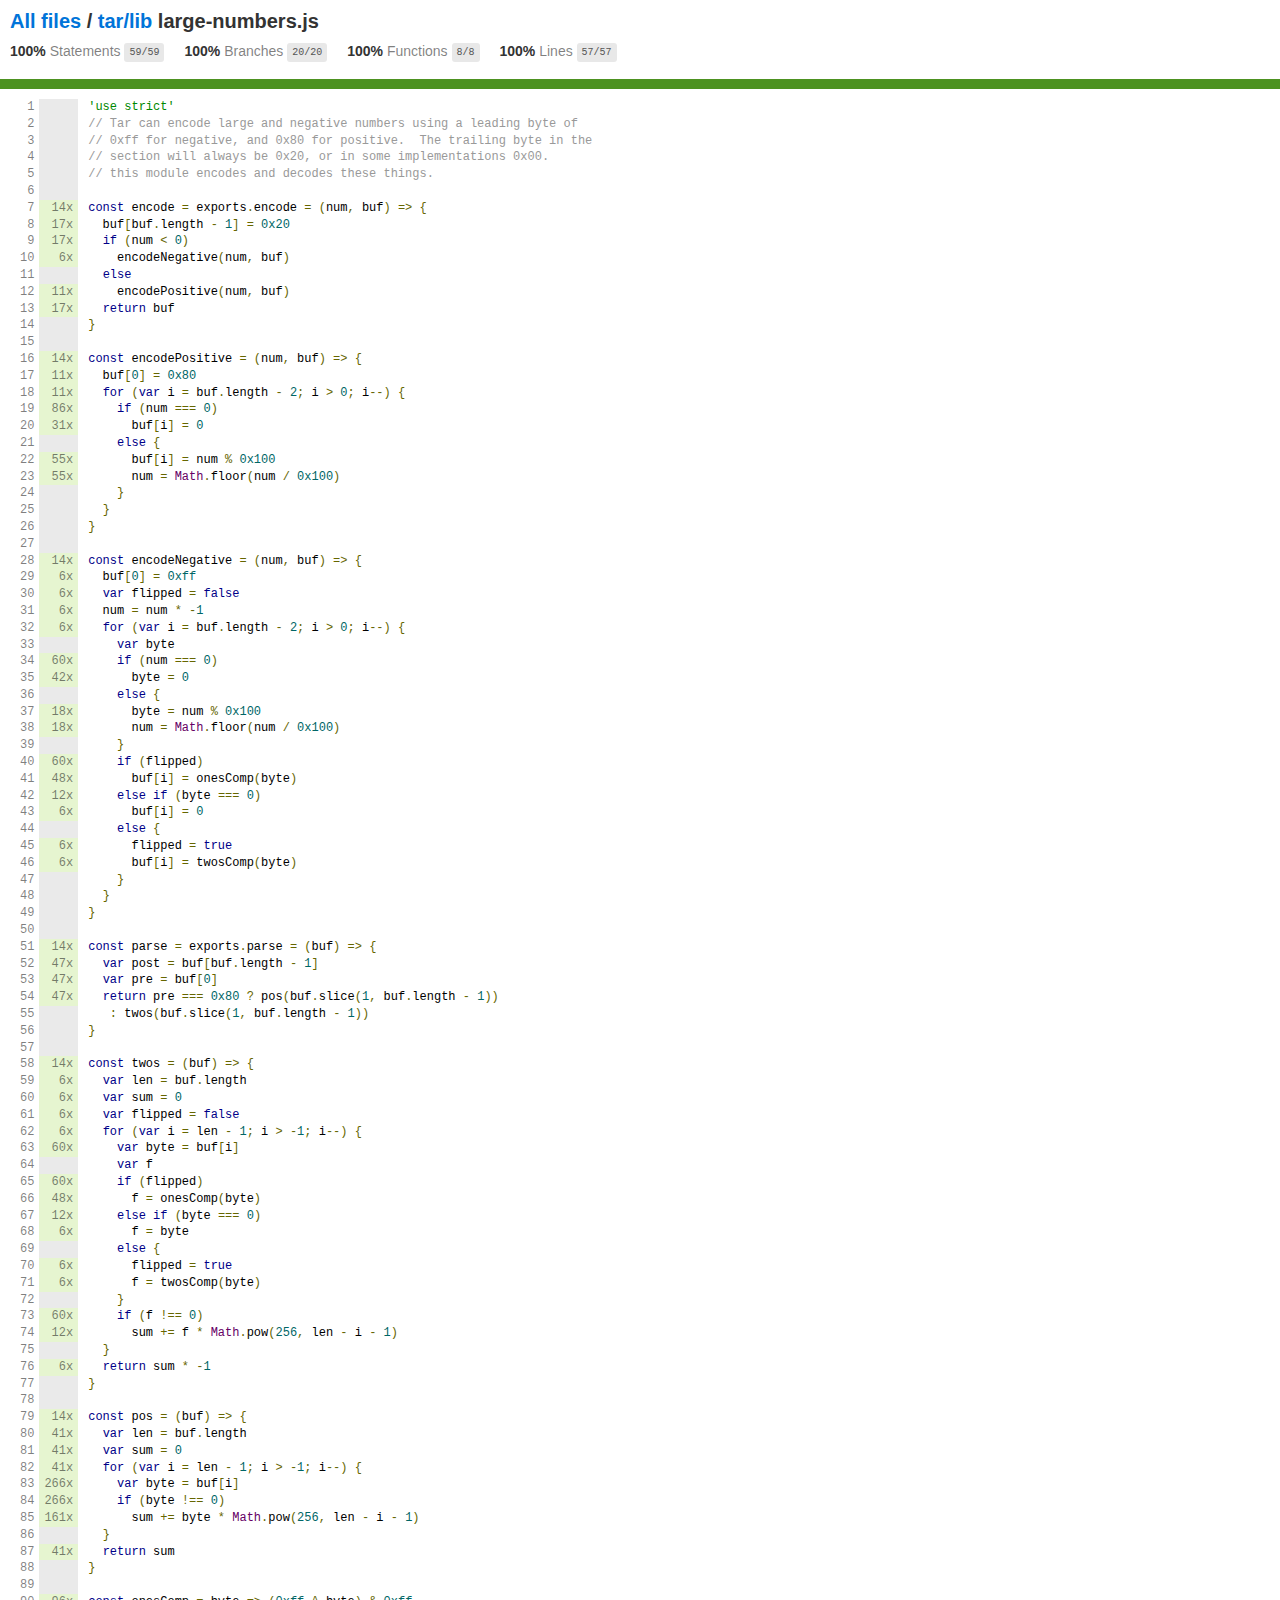
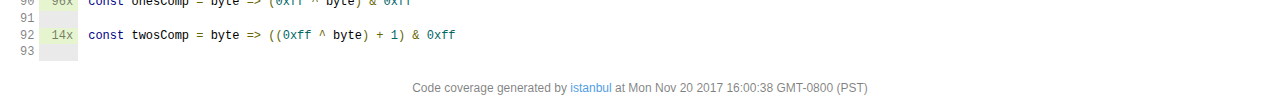
<file: node_modules/tar/coverage/lcov-report/tar/lib/large-numbers.js.html>
<!doctype html>
<html lang="en">
<head>
    <title>Code coverage report for tar/lib/large-numbers.js</title>
    <meta charset="utf-8" />
    <link rel="stylesheet" href="../../prettify.css" />
    <link rel="stylesheet" href="../../base.css" />
    <meta name="viewport" content="width=device-width, initial-scale=1">
    <style type='text/css'>
        .coverage-summary .sorter {
            background-image: url(../../sort-arrow-sprite.png);
        }
    </style>
</head>
<body>
<div class='wrapper'>
  <div class='pad1'>
    <h1>
      <a href="../../index.html">All files</a> / <a href="index.html">tar/lib</a> large-numbers.js
    </h1>
    <div class='clearfix'>
      <div class='fl pad1y space-right2'>
        <span class="strong">100% </span>
        <span class="quiet">Statements</span>
        <span class='fraction'>59/59</span>
      </div>
      <div class='fl pad1y space-right2'>
        <span class="strong">100% </span>
        <span class="quiet">Branches</span>
        <span class='fraction'>20/20</span>
      </div>
      <div class='fl pad1y space-right2'>
        <span class="strong">100% </span>
        <span class="quiet">Functions</span>
        <span class='fraction'>8/8</span>
      </div>
      <div class='fl pad1y space-right2'>
        <span class="strong">100% </span>
        <span class="quiet">Lines</span>
        <span class='fraction'>57/57</span>
      </div>
    </div>
  </div>
  <div class='status-line high'></div>
<pre><table class="coverage">
<tr><td class="line-count quiet">1
2
3
4
5
6
7
8
9
10
11
12
13
14
15
16
17
18
19
20
21
22
23
24
25
26
27
28
29
30
31
32
33
34
35
36
37
38
39
40
41
42
43
44
45
46
47
48
49
50
51
52
53
54
55
56
57
58
59
60
61
62
63
64
65
66
67
68
69
70
71
72
73
74
75
76
77
78
79
80
81
82
83
84
85
86
87
88
89
90
91
92
93</td><td class="line-coverage quiet"><span class="cline-any cline-neutral">&nbsp;</span>
<span class="cline-any cline-neutral">&nbsp;</span>
<span class="cline-any cline-neutral">&nbsp;</span>
<span class="cline-any cline-neutral">&nbsp;</span>
<span class="cline-any cline-neutral">&nbsp;</span>
<span class="cline-any cline-neutral">&nbsp;</span>
<span class="cline-any cline-yes">14x</span>
<span class="cline-any cline-yes">17x</span>
<span class="cline-any cline-yes">17x</span>
<span class="cline-any cline-yes">6x</span>
<span class="cline-any cline-neutral">&nbsp;</span>
<span class="cline-any cline-yes">11x</span>
<span class="cline-any cline-yes">17x</span>
<span class="cline-any cline-neutral">&nbsp;</span>
<span class="cline-any cline-neutral">&nbsp;</span>
<span class="cline-any cline-yes">14x</span>
<span class="cline-any cline-yes">11x</span>
<span class="cline-any cline-yes">11x</span>
<span class="cline-any cline-yes">86x</span>
<span class="cline-any cline-yes">31x</span>
<span class="cline-any cline-neutral">&nbsp;</span>
<span class="cline-any cline-yes">55x</span>
<span class="cline-any cline-yes">55x</span>
<span class="cline-any cline-neutral">&nbsp;</span>
<span class="cline-any cline-neutral">&nbsp;</span>
<span class="cline-any cline-neutral">&nbsp;</span>
<span class="cline-any cline-neutral">&nbsp;</span>
<span class="cline-any cline-yes">14x</span>
<span class="cline-any cline-yes">6x</span>
<span class="cline-any cline-yes">6x</span>
<span class="cline-any cline-yes">6x</span>
<span class="cline-any cline-yes">6x</span>
<span class="cline-any cline-neutral">&nbsp;</span>
<span class="cline-any cline-yes">60x</span>
<span class="cline-any cline-yes">42x</span>
<span class="cline-any cline-neutral">&nbsp;</span>
<span class="cline-any cline-yes">18x</span>
<span class="cline-any cline-yes">18x</span>
<span class="cline-any cline-neutral">&nbsp;</span>
<span class="cline-any cline-yes">60x</span>
<span class="cline-any cline-yes">48x</span>
<span class="cline-any cline-yes">12x</span>
<span class="cline-any cline-yes">6x</span>
<span class="cline-any cline-neutral">&nbsp;</span>
<span class="cline-any cline-yes">6x</span>
<span class="cline-any cline-yes">6x</span>
<span class="cline-any cline-neutral">&nbsp;</span>
<span class="cline-any cline-neutral">&nbsp;</span>
<span class="cline-any cline-neutral">&nbsp;</span>
<span class="cline-any cline-neutral">&nbsp;</span>
<span class="cline-any cline-yes">14x</span>
<span class="cline-any cline-yes">47x</span>
<span class="cline-any cline-yes">47x</span>
<span class="cline-any cline-yes">47x</span>
<span class="cline-any cline-neutral">&nbsp;</span>
<span class="cline-any cline-neutral">&nbsp;</span>
<span class="cline-any cline-neutral">&nbsp;</span>
<span class="cline-any cline-yes">14x</span>
<span class="cline-any cline-yes">6x</span>
<span class="cline-any cline-yes">6x</span>
<span class="cline-any cline-yes">6x</span>
<span class="cline-any cline-yes">6x</span>
<span class="cline-any cline-yes">60x</span>
<span class="cline-any cline-neutral">&nbsp;</span>
<span class="cline-any cline-yes">60x</span>
<span class="cline-any cline-yes">48x</span>
<span class="cline-any cline-yes">12x</span>
<span class="cline-any cline-yes">6x</span>
<span class="cline-any cline-neutral">&nbsp;</span>
<span class="cline-any cline-yes">6x</span>
<span class="cline-any cline-yes">6x</span>
<span class="cline-any cline-neutral">&nbsp;</span>
<span class="cline-any cline-yes">60x</span>
<span class="cline-any cline-yes">12x</span>
<span class="cline-any cline-neutral">&nbsp;</span>
<span class="cline-any cline-yes">6x</span>
<span class="cline-any cline-neutral">&nbsp;</span>
<span class="cline-any cline-neutral">&nbsp;</span>
<span class="cline-any cline-yes">14x</span>
<span class="cline-any cline-yes">41x</span>
<span class="cline-any cline-yes">41x</span>
<span class="cline-any cline-yes">41x</span>
<span class="cline-any cline-yes">266x</span>
<span class="cline-any cline-yes">266x</span>
<span class="cline-any cline-yes">161x</span>
<span class="cline-any cline-neutral">&nbsp;</span>
<span class="cline-any cline-yes">41x</span>
<span class="cline-any cline-neutral">&nbsp;</span>
<span class="cline-any cline-neutral">&nbsp;</span>
<span class="cline-any cline-yes">96x</span>
<span class="cline-any cline-neutral">&nbsp;</span>
<span class="cline-any cline-yes">14x</span>
<span class="cline-any cline-neutral">&nbsp;</span></td><td class="text"><pre class="prettyprint lang-js">'use strict'
// Tar can encode large and negative numbers using a leading byte of
// 0xff for negative, and 0x80 for positive.  The trailing byte in the
// section will always be 0x20, or in some implementations 0x00.
// this module encodes and decodes these things.
&nbsp;
const encode = exports.encode = (num, buf) =&gt; {
  buf[buf.length - 1] = 0x20
  if (num &lt; 0)
    encodeNegative(num, buf)
  else
    encodePositive(num, buf)
  return buf
}
&nbsp;
const encodePositive = (num, buf) =&gt; {
  buf[0] = 0x80
  for (var i = buf.length - 2; i &gt; 0; i--) {
    if (num === 0)
      buf[i] = 0
    else {
      buf[i] = num % 0x100
      num = Math.floor(num / 0x100)
    }
  }
}
&nbsp;
const encodeNegative = (num, buf) =&gt; {
  buf[0] = 0xff
  var flipped = false
  num = num * -1
  for (var i = buf.length - 2; i &gt; 0; i--) {
    var byte
    if (num === 0)
      byte = 0
    else {
      byte = num % 0x100
      num = Math.floor(num / 0x100)
    }
    if (flipped)
      buf[i] = onesComp(byte)
    else if (byte === 0)
      buf[i] = 0
    else {
      flipped = true
      buf[i] = twosComp(byte)
    }
  }
}
&nbsp;
const parse = exports.parse = (buf) =&gt; {
  var post = buf[buf.length - 1]
  var pre = buf[0]
  return pre === 0x80 ? pos(buf.slice(1, buf.length - 1))
   : twos(buf.slice(1, buf.length - 1))
}
&nbsp;
const twos = (buf) =&gt; {
  var len = buf.length
  var sum = 0
  var flipped = false
  for (var i = len - 1; i &gt; -1; i--) {
    var byte = buf[i]
    var f
    if (flipped)
      f = onesComp(byte)
    else if (byte === 0)
      f = byte
    else {
      flipped = true
      f = twosComp(byte)
    }
    if (f !== 0)
      sum += f * Math.pow(256, len - i - 1)
  }
  return sum * -1
}
&nbsp;
const pos = (buf) =&gt; {
  var len = buf.length
  var sum = 0
  for (var i = len - 1; i &gt; -1; i--) {
    var byte = buf[i]
    if (byte !== 0)
      sum += byte * Math.pow(256, len - i - 1)
  }
  return sum
}
&nbsp;
const onesComp = byte =&gt; (0xff ^ byte) &amp; 0xff
&nbsp;
const twosComp = byte =&gt; ((0xff ^ byte) + 1) &amp; 0xff
&nbsp;</pre></td></tr>
</table></pre>
<div class='push'></div><!-- for sticky footer -->
</div><!-- /wrapper -->
<div class='footer quiet pad2 space-top1 center small'>
  Code coverage
  generated by <a href="https://istanbul.js.org/" target="_blank">istanbul</a> at Mon Nov 20 2017 16:00:38 GMT-0800 (PST)
</div>
</div>
<script src="../../prettify.js"></script>
<script>
window.onload = function () {
        if (typeof prettyPrint === 'function') {
            prettyPrint();
        }
};
</script>
<script src="../../sorter.js"></script>
</body>
</html>
</file>
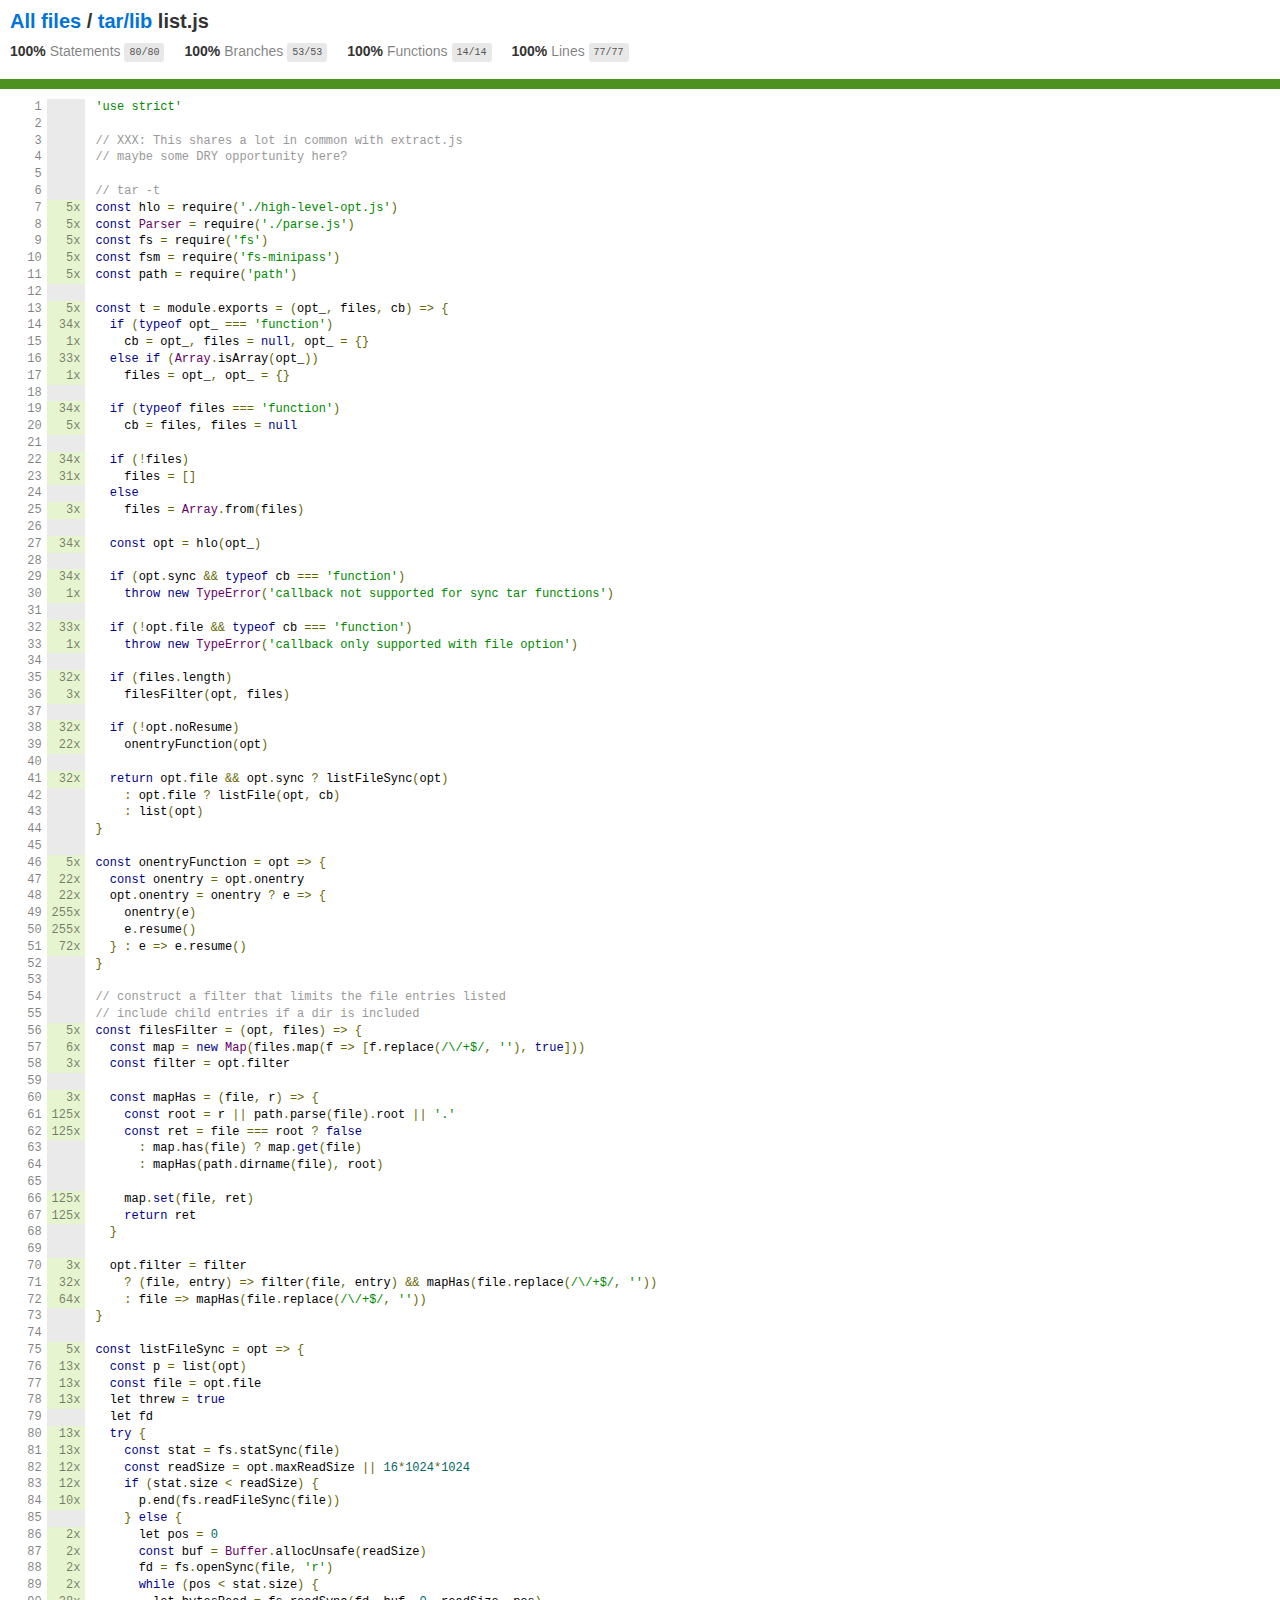
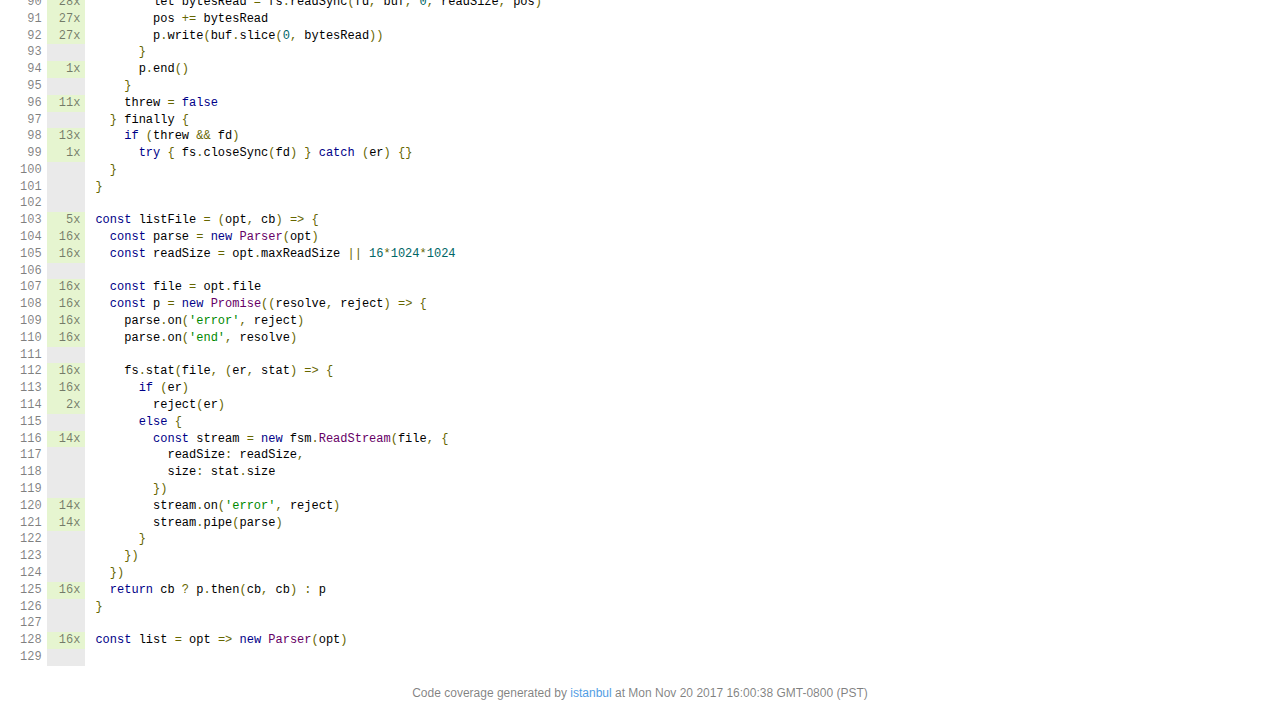
<file: node_modules/tar/coverage/lcov-report/tar/lib/list.js.html>
<!doctype html>
<html lang="en">
<head>
    <title>Code coverage report for tar/lib/list.js</title>
    <meta charset="utf-8" />
    <link rel="stylesheet" href="../../prettify.css" />
    <link rel="stylesheet" href="../../base.css" />
    <meta name="viewport" content="width=device-width, initial-scale=1">
    <style type='text/css'>
        .coverage-summary .sorter {
            background-image: url(../../sort-arrow-sprite.png);
        }
    </style>
</head>
<body>
<div class='wrapper'>
  <div class='pad1'>
    <h1>
      <a href="../../index.html">All files</a> / <a href="index.html">tar/lib</a> list.js
    </h1>
    <div class='clearfix'>
      <div class='fl pad1y space-right2'>
        <span class="strong">100% </span>
        <span class="quiet">Statements</span>
        <span class='fraction'>80/80</span>
      </div>
      <div class='fl pad1y space-right2'>
        <span class="strong">100% </span>
        <span class="quiet">Branches</span>
        <span class='fraction'>53/53</span>
      </div>
      <div class='fl pad1y space-right2'>
        <span class="strong">100% </span>
        <span class="quiet">Functions</span>
        <span class='fraction'>14/14</span>
      </div>
      <div class='fl pad1y space-right2'>
        <span class="strong">100% </span>
        <span class="quiet">Lines</span>
        <span class='fraction'>77/77</span>
      </div>
    </div>
  </div>
  <div class='status-line high'></div>
<pre><table class="coverage">
<tr><td class="line-count quiet">1
2
3
4
5
6
7
8
9
10
11
12
13
14
15
16
17
18
19
20
21
22
23
24
25
26
27
28
29
30
31
32
33
34
35
36
37
38
39
40
41
42
43
44
45
46
47
48
49
50
51
52
53
54
55
56
57
58
59
60
61
62
63
64
65
66
67
68
69
70
71
72
73
74
75
76
77
78
79
80
81
82
83
84
85
86
87
88
89
90
91
92
93
94
95
96
97
98
99
100
101
102
103
104
105
106
107
108
109
110
111
112
113
114
115
116
117
118
119
120
121
122
123
124
125
126
127
128
129</td><td class="line-coverage quiet"><span class="cline-any cline-neutral">&nbsp;</span>
<span class="cline-any cline-neutral">&nbsp;</span>
<span class="cline-any cline-neutral">&nbsp;</span>
<span class="cline-any cline-neutral">&nbsp;</span>
<span class="cline-any cline-neutral">&nbsp;</span>
<span class="cline-any cline-neutral">&nbsp;</span>
<span class="cline-any cline-yes">5x</span>
<span class="cline-any cline-yes">5x</span>
<span class="cline-any cline-yes">5x</span>
<span class="cline-any cline-yes">5x</span>
<span class="cline-any cline-yes">5x</span>
<span class="cline-any cline-neutral">&nbsp;</span>
<span class="cline-any cline-yes">5x</span>
<span class="cline-any cline-yes">34x</span>
<span class="cline-any cline-yes">1x</span>
<span class="cline-any cline-yes">33x</span>
<span class="cline-any cline-yes">1x</span>
<span class="cline-any cline-neutral">&nbsp;</span>
<span class="cline-any cline-yes">34x</span>
<span class="cline-any cline-yes">5x</span>
<span class="cline-any cline-neutral">&nbsp;</span>
<span class="cline-any cline-yes">34x</span>
<span class="cline-any cline-yes">31x</span>
<span class="cline-any cline-neutral">&nbsp;</span>
<span class="cline-any cline-yes">3x</span>
<span class="cline-any cline-neutral">&nbsp;</span>
<span class="cline-any cline-yes">34x</span>
<span class="cline-any cline-neutral">&nbsp;</span>
<span class="cline-any cline-yes">34x</span>
<span class="cline-any cline-yes">1x</span>
<span class="cline-any cline-neutral">&nbsp;</span>
<span class="cline-any cline-yes">33x</span>
<span class="cline-any cline-yes">1x</span>
<span class="cline-any cline-neutral">&nbsp;</span>
<span class="cline-any cline-yes">32x</span>
<span class="cline-any cline-yes">3x</span>
<span class="cline-any cline-neutral">&nbsp;</span>
<span class="cline-any cline-yes">32x</span>
<span class="cline-any cline-yes">22x</span>
<span class="cline-any cline-neutral">&nbsp;</span>
<span class="cline-any cline-yes">32x</span>
<span class="cline-any cline-neutral">&nbsp;</span>
<span class="cline-any cline-neutral">&nbsp;</span>
<span class="cline-any cline-neutral">&nbsp;</span>
<span class="cline-any cline-neutral">&nbsp;</span>
<span class="cline-any cline-yes">5x</span>
<span class="cline-any cline-yes">22x</span>
<span class="cline-any cline-yes">22x</span>
<span class="cline-any cline-yes">255x</span>
<span class="cline-any cline-yes">255x</span>
<span class="cline-any cline-yes">72x</span>
<span class="cline-any cline-neutral">&nbsp;</span>
<span class="cline-any cline-neutral">&nbsp;</span>
<span class="cline-any cline-neutral">&nbsp;</span>
<span class="cline-any cline-neutral">&nbsp;</span>
<span class="cline-any cline-yes">5x</span>
<span class="cline-any cline-yes">6x</span>
<span class="cline-any cline-yes">3x</span>
<span class="cline-any cline-neutral">&nbsp;</span>
<span class="cline-any cline-yes">3x</span>
<span class="cline-any cline-yes">125x</span>
<span class="cline-any cline-yes">125x</span>
<span class="cline-any cline-neutral">&nbsp;</span>
<span class="cline-any cline-neutral">&nbsp;</span>
<span class="cline-any cline-neutral">&nbsp;</span>
<span class="cline-any cline-yes">125x</span>
<span class="cline-any cline-yes">125x</span>
<span class="cline-any cline-neutral">&nbsp;</span>
<span class="cline-any cline-neutral">&nbsp;</span>
<span class="cline-any cline-yes">3x</span>
<span class="cline-any cline-yes">32x</span>
<span class="cline-any cline-yes">64x</span>
<span class="cline-any cline-neutral">&nbsp;</span>
<span class="cline-any cline-neutral">&nbsp;</span>
<span class="cline-any cline-yes">5x</span>
<span class="cline-any cline-yes">13x</span>
<span class="cline-any cline-yes">13x</span>
<span class="cline-any cline-yes">13x</span>
<span class="cline-any cline-neutral">&nbsp;</span>
<span class="cline-any cline-yes">13x</span>
<span class="cline-any cline-yes">13x</span>
<span class="cline-any cline-yes">12x</span>
<span class="cline-any cline-yes">12x</span>
<span class="cline-any cline-yes">10x</span>
<span class="cline-any cline-neutral">&nbsp;</span>
<span class="cline-any cline-yes">2x</span>
<span class="cline-any cline-yes">2x</span>
<span class="cline-any cline-yes">2x</span>
<span class="cline-any cline-yes">2x</span>
<span class="cline-any cline-yes">28x</span>
<span class="cline-any cline-yes">27x</span>
<span class="cline-any cline-yes">27x</span>
<span class="cline-any cline-neutral">&nbsp;</span>
<span class="cline-any cline-yes">1x</span>
<span class="cline-any cline-neutral">&nbsp;</span>
<span class="cline-any cline-yes">11x</span>
<span class="cline-any cline-neutral">&nbsp;</span>
<span class="cline-any cline-yes">13x</span>
<span class="cline-any cline-yes">1x</span>
<span class="cline-any cline-neutral">&nbsp;</span>
<span class="cline-any cline-neutral">&nbsp;</span>
<span class="cline-any cline-neutral">&nbsp;</span>
<span class="cline-any cline-yes">5x</span>
<span class="cline-any cline-yes">16x</span>
<span class="cline-any cline-yes">16x</span>
<span class="cline-any cline-neutral">&nbsp;</span>
<span class="cline-any cline-yes">16x</span>
<span class="cline-any cline-yes">16x</span>
<span class="cline-any cline-yes">16x</span>
<span class="cline-any cline-yes">16x</span>
<span class="cline-any cline-neutral">&nbsp;</span>
<span class="cline-any cline-yes">16x</span>
<span class="cline-any cline-yes">16x</span>
<span class="cline-any cline-yes">2x</span>
<span class="cline-any cline-neutral">&nbsp;</span>
<span class="cline-any cline-yes">14x</span>
<span class="cline-any cline-neutral">&nbsp;</span>
<span class="cline-any cline-neutral">&nbsp;</span>
<span class="cline-any cline-neutral">&nbsp;</span>
<span class="cline-any cline-yes">14x</span>
<span class="cline-any cline-yes">14x</span>
<span class="cline-any cline-neutral">&nbsp;</span>
<span class="cline-any cline-neutral">&nbsp;</span>
<span class="cline-any cline-neutral">&nbsp;</span>
<span class="cline-any cline-yes">16x</span>
<span class="cline-any cline-neutral">&nbsp;</span>
<span class="cline-any cline-neutral">&nbsp;</span>
<span class="cline-any cline-yes">16x</span>
<span class="cline-any cline-neutral">&nbsp;</span></td><td class="text"><pre class="prettyprint lang-js">'use strict'
&nbsp;
// XXX: This shares a lot in common with extract.js
// maybe some DRY opportunity here?
&nbsp;
// tar -t
const hlo = require('./high-level-opt.js')
const Parser = require('./parse.js')
const fs = require('fs')
const fsm = require('fs-minipass')
const path = require('path')
&nbsp;
const t = module.exports = (opt_, files, cb) =&gt; {
  if (typeof opt_ === 'function')
    cb = opt_, files = null, opt_ = {}
  else if (Array.isArray(opt_))
    files = opt_, opt_ = {}
&nbsp;
  if (typeof files === 'function')
    cb = files, files = null
&nbsp;
  if (!files)
    files = []
  else
    files = Array.from(files)
&nbsp;
  const opt = hlo(opt_)
&nbsp;
  if (opt.sync &amp;&amp; typeof cb === 'function')
    throw new TypeError('callback not supported for sync tar functions')
&nbsp;
  if (!opt.file &amp;&amp; typeof cb === 'function')
    throw new TypeError('callback only supported with file option')
&nbsp;
  if (files.length)
    filesFilter(opt, files)
&nbsp;
  if (!opt.noResume)
    onentryFunction(opt)
&nbsp;
  return opt.file &amp;&amp; opt.sync ? listFileSync(opt)
    : opt.file ? listFile(opt, cb)
    : list(opt)
}
&nbsp;
const onentryFunction = opt =&gt; {
  const onentry = opt.onentry
  opt.onentry = onentry ? e =&gt; {
    onentry(e)
    e.resume()
  } : e =&gt; e.resume()
}
&nbsp;
// construct a filter that limits the file entries listed
// include child entries if a dir is included
const filesFilter = (opt, files) =&gt; {
  const map = new Map(files.map(f =&gt; [f.replace(/\/+$/, ''), true]))
  const filter = opt.filter
&nbsp;
  const mapHas = (file, r) =&gt; {
    const root = r || path.parse(file).root || '.'
    const ret = file === root ? false
      : map.has(file) ? map.get(file)
      : mapHas(path.dirname(file), root)
&nbsp;
    map.set(file, ret)
    return ret
  }
&nbsp;
  opt.filter = filter
    ? (file, entry) =&gt; filter(file, entry) &amp;&amp; mapHas(file.replace(/\/+$/, ''))
    : file =&gt; mapHas(file.replace(/\/+$/, ''))
}
&nbsp;
const listFileSync = opt =&gt; {
  const p = list(opt)
  const file = opt.file
  let threw = true
  let fd
  try {
    const stat = fs.statSync(file)
    const readSize = opt.maxReadSize || 16*1024*1024
    if (stat.size &lt; readSize) {
      p.end(fs.readFileSync(file))
    } else {
      let pos = 0
      const buf = Buffer.allocUnsafe(readSize)
      fd = fs.openSync(file, 'r')
      while (pos &lt; stat.size) {
        let bytesRead = fs.readSync(fd, buf, 0, readSize, pos)
        pos += bytesRead
        p.write(buf.slice(0, bytesRead))
      }
      p.end()
    }
    threw = false
  } finally {
    if (threw &amp;&amp; fd)
      try { fs.closeSync(fd) } catch (er) {}
  }
}
&nbsp;
const listFile = (opt, cb) =&gt; {
  const parse = new Parser(opt)
  const readSize = opt.maxReadSize || 16*1024*1024
&nbsp;
  const file = opt.file
  const p = new Promise((resolve, reject) =&gt; {
    parse.on('error', reject)
    parse.on('end', resolve)
&nbsp;
    fs.stat(file, (er, stat) =&gt; {
      if (er)
        reject(er)
      else {
        const stream = new fsm.ReadStream(file, {
          readSize: readSize,
          size: stat.size
        })
        stream.on('error', reject)
        stream.pipe(parse)
      }
    })
  })
  return cb ? p.then(cb, cb) : p
}
&nbsp;
const list = opt =&gt; new Parser(opt)
&nbsp;</pre></td></tr>
</table></pre>
<div class='push'></div><!-- for sticky footer -->
</div><!-- /wrapper -->
<div class='footer quiet pad2 space-top1 center small'>
  Code coverage
  generated by <a href="https://istanbul.js.org/" target="_blank">istanbul</a> at Mon Nov 20 2017 16:00:38 GMT-0800 (PST)
</div>
</div>
<script src="../../prettify.js"></script>
<script>
window.onload = function () {
        if (typeof prettyPrint === 'function') {
            prettyPrint();
        }
};
</script>
<script src="../../sorter.js"></script>
</body>
</html>
</file>
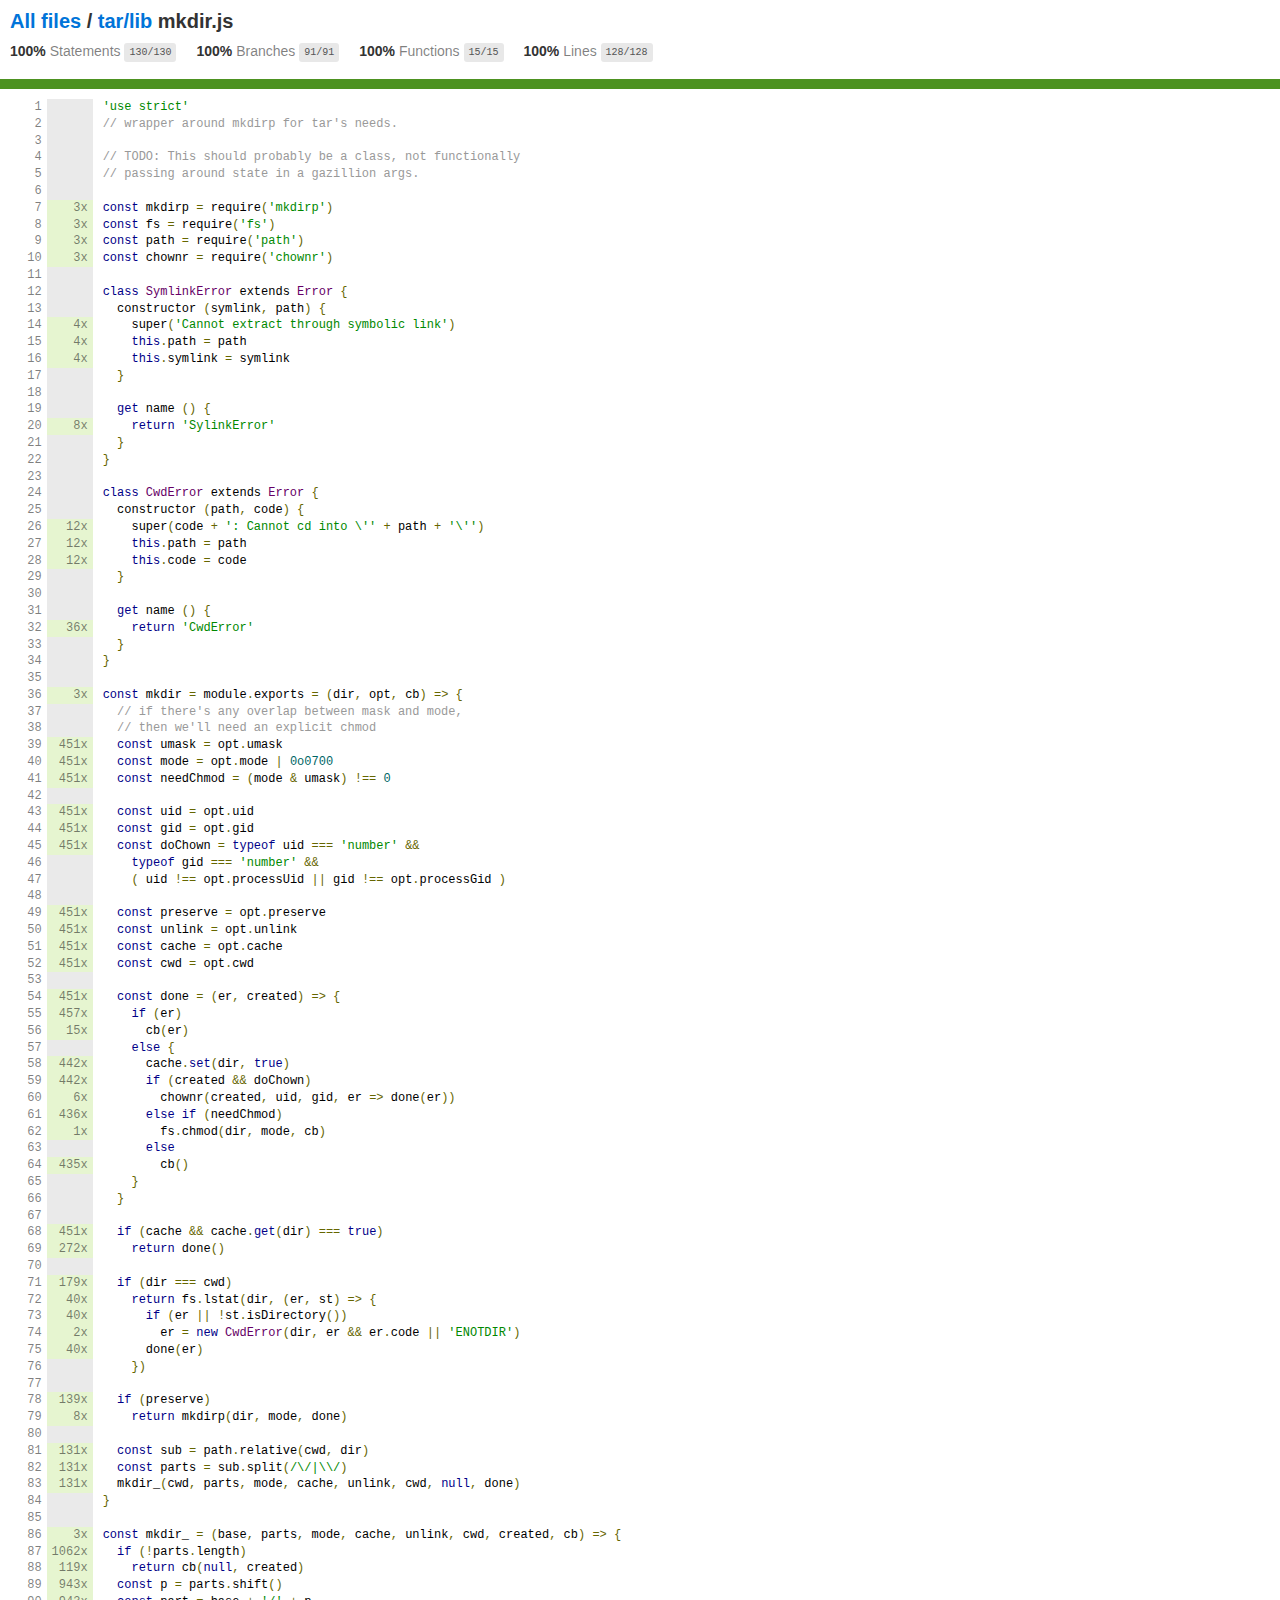
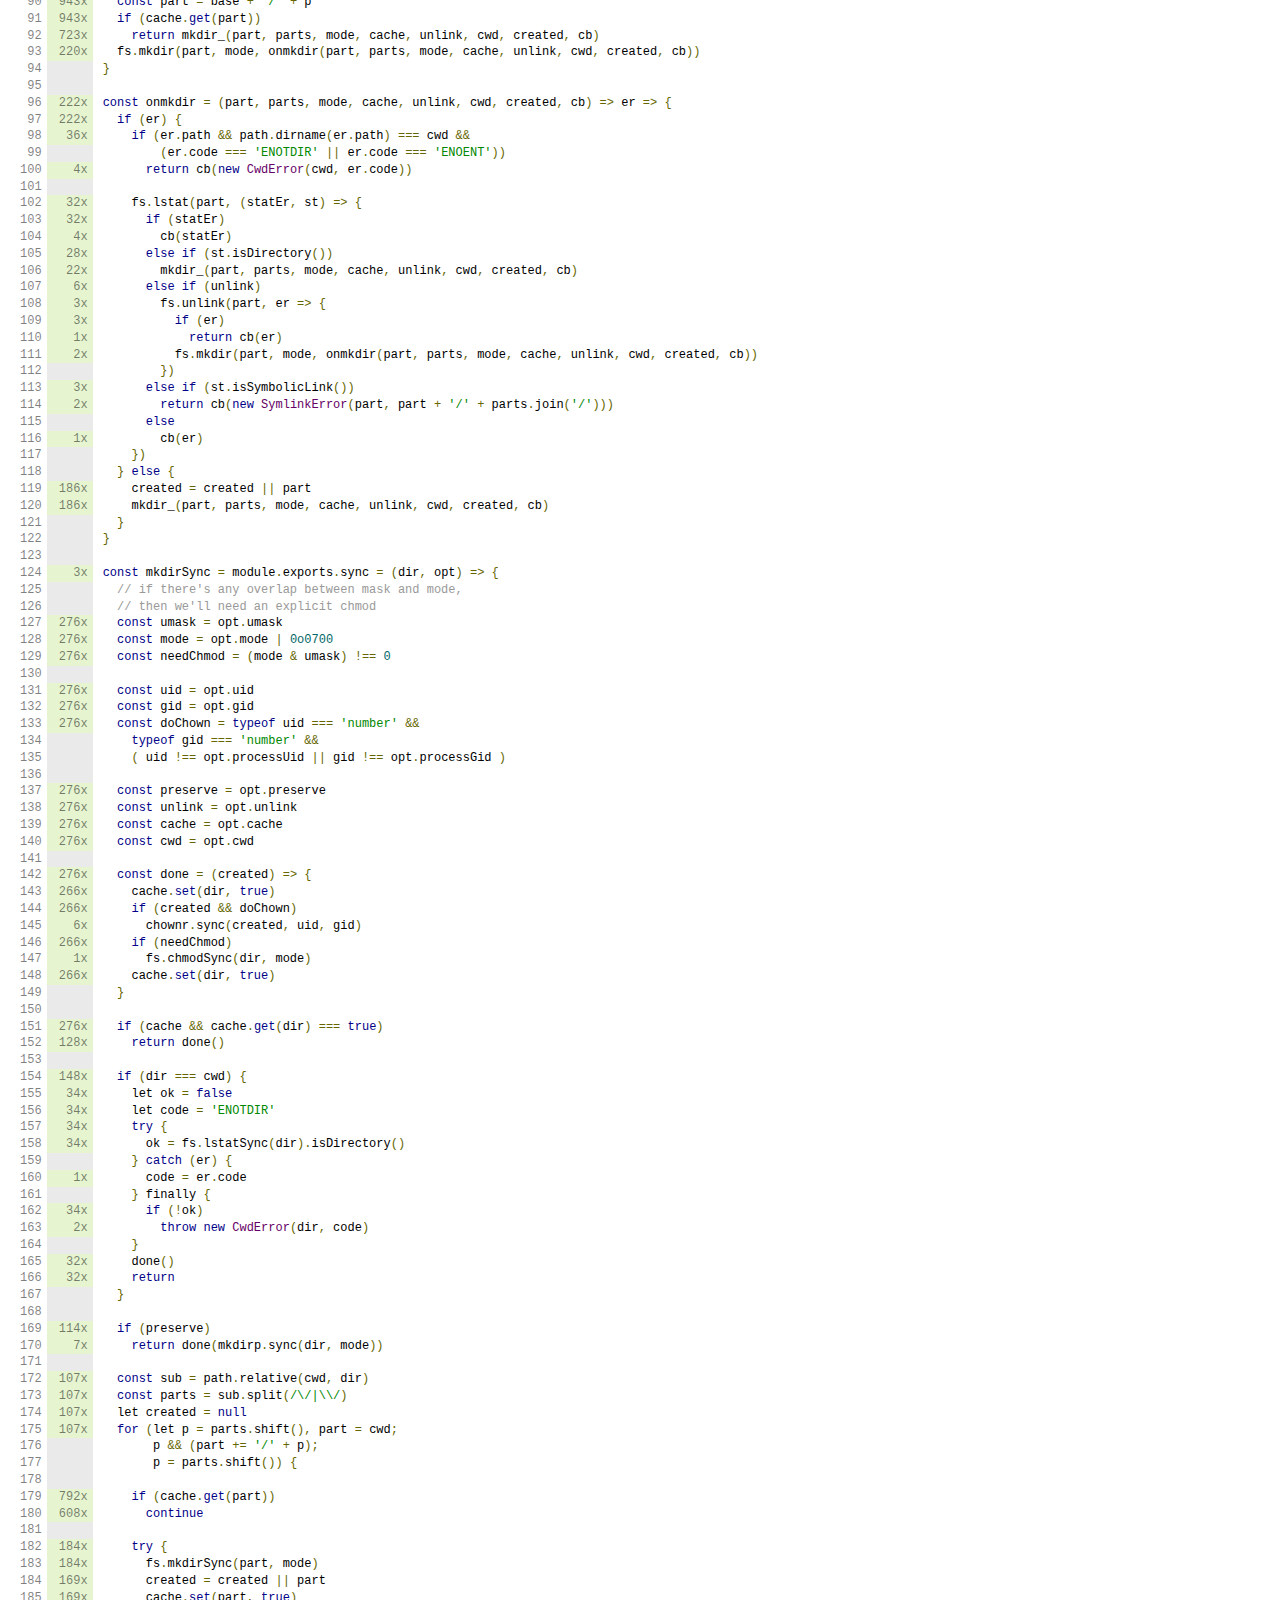
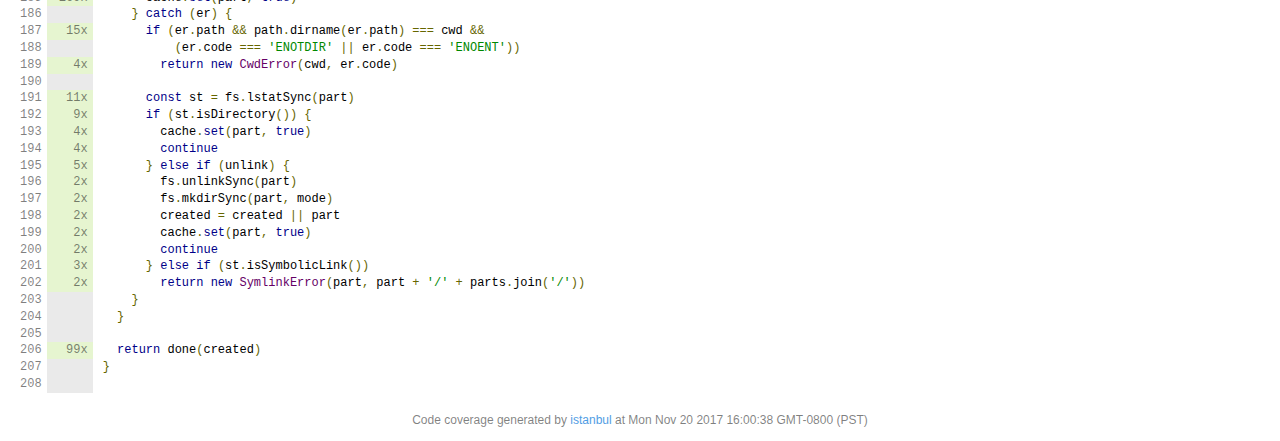
<file: node_modules/tar/coverage/lcov-report/tar/lib/mkdir.js.html>
<!doctype html>
<html lang="en">
<head>
    <title>Code coverage report for tar/lib/mkdir.js</title>
    <meta charset="utf-8" />
    <link rel="stylesheet" href="../../prettify.css" />
    <link rel="stylesheet" href="../../base.css" />
    <meta name="viewport" content="width=device-width, initial-scale=1">
    <style type='text/css'>
        .coverage-summary .sorter {
            background-image: url(../../sort-arrow-sprite.png);
        }
    </style>
</head>
<body>
<div class='wrapper'>
  <div class='pad1'>
    <h1>
      <a href="../../index.html">All files</a> / <a href="index.html">tar/lib</a> mkdir.js
    </h1>
    <div class='clearfix'>
      <div class='fl pad1y space-right2'>
        <span class="strong">100% </span>
        <span class="quiet">Statements</span>
        <span class='fraction'>130/130</span>
      </div>
      <div class='fl pad1y space-right2'>
        <span class="strong">100% </span>
        <span class="quiet">Branches</span>
        <span class='fraction'>91/91</span>
      </div>
      <div class='fl pad1y space-right2'>
        <span class="strong">100% </span>
        <span class="quiet">Functions</span>
        <span class='fraction'>15/15</span>
      </div>
      <div class='fl pad1y space-right2'>
        <span class="strong">100% </span>
        <span class="quiet">Lines</span>
        <span class='fraction'>128/128</span>
      </div>
    </div>
  </div>
  <div class='status-line high'></div>
<pre><table class="coverage">
<tr><td class="line-count quiet">1
2
3
4
5
6
7
8
9
10
11
12
13
14
15
16
17
18
19
20
21
22
23
24
25
26
27
28
29
30
31
32
33
34
35
36
37
38
39
40
41
42
43
44
45
46
47
48
49
50
51
52
53
54
55
56
57
58
59
60
61
62
63
64
65
66
67
68
69
70
71
72
73
74
75
76
77
78
79
80
81
82
83
84
85
86
87
88
89
90
91
92
93
94
95
96
97
98
99
100
101
102
103
104
105
106
107
108
109
110
111
112
113
114
115
116
117
118
119
120
121
122
123
124
125
126
127
128
129
130
131
132
133
134
135
136
137
138
139
140
141
142
143
144
145
146
147
148
149
150
151
152
153
154
155
156
157
158
159
160
161
162
163
164
165
166
167
168
169
170
171
172
173
174
175
176
177
178
179
180
181
182
183
184
185
186
187
188
189
190
191
192
193
194
195
196
197
198
199
200
201
202
203
204
205
206
207
208</td><td class="line-coverage quiet"><span class="cline-any cline-neutral">&nbsp;</span>
<span class="cline-any cline-neutral">&nbsp;</span>
<span class="cline-any cline-neutral">&nbsp;</span>
<span class="cline-any cline-neutral">&nbsp;</span>
<span class="cline-any cline-neutral">&nbsp;</span>
<span class="cline-any cline-neutral">&nbsp;</span>
<span class="cline-any cline-yes">3x</span>
<span class="cline-any cline-yes">3x</span>
<span class="cline-any cline-yes">3x</span>
<span class="cline-any cline-yes">3x</span>
<span class="cline-any cline-neutral">&nbsp;</span>
<span class="cline-any cline-neutral">&nbsp;</span>
<span class="cline-any cline-neutral">&nbsp;</span>
<span class="cline-any cline-yes">4x</span>
<span class="cline-any cline-yes">4x</span>
<span class="cline-any cline-yes">4x</span>
<span class="cline-any cline-neutral">&nbsp;</span>
<span class="cline-any cline-neutral">&nbsp;</span>
<span class="cline-any cline-neutral">&nbsp;</span>
<span class="cline-any cline-yes">8x</span>
<span class="cline-any cline-neutral">&nbsp;</span>
<span class="cline-any cline-neutral">&nbsp;</span>
<span class="cline-any cline-neutral">&nbsp;</span>
<span class="cline-any cline-neutral">&nbsp;</span>
<span class="cline-any cline-neutral">&nbsp;</span>
<span class="cline-any cline-yes">12x</span>
<span class="cline-any cline-yes">12x</span>
<span class="cline-any cline-yes">12x</span>
<span class="cline-any cline-neutral">&nbsp;</span>
<span class="cline-any cline-neutral">&nbsp;</span>
<span class="cline-any cline-neutral">&nbsp;</span>
<span class="cline-any cline-yes">36x</span>
<span class="cline-any cline-neutral">&nbsp;</span>
<span class="cline-any cline-neutral">&nbsp;</span>
<span class="cline-any cline-neutral">&nbsp;</span>
<span class="cline-any cline-yes">3x</span>
<span class="cline-any cline-neutral">&nbsp;</span>
<span class="cline-any cline-neutral">&nbsp;</span>
<span class="cline-any cline-yes">451x</span>
<span class="cline-any cline-yes">451x</span>
<span class="cline-any cline-yes">451x</span>
<span class="cline-any cline-neutral">&nbsp;</span>
<span class="cline-any cline-yes">451x</span>
<span class="cline-any cline-yes">451x</span>
<span class="cline-any cline-yes">451x</span>
<span class="cline-any cline-neutral">&nbsp;</span>
<span class="cline-any cline-neutral">&nbsp;</span>
<span class="cline-any cline-neutral">&nbsp;</span>
<span class="cline-any cline-yes">451x</span>
<span class="cline-any cline-yes">451x</span>
<span class="cline-any cline-yes">451x</span>
<span class="cline-any cline-yes">451x</span>
<span class="cline-any cline-neutral">&nbsp;</span>
<span class="cline-any cline-yes">451x</span>
<span class="cline-any cline-yes">457x</span>
<span class="cline-any cline-yes">15x</span>
<span class="cline-any cline-neutral">&nbsp;</span>
<span class="cline-any cline-yes">442x</span>
<span class="cline-any cline-yes">442x</span>
<span class="cline-any cline-yes">6x</span>
<span class="cline-any cline-yes">436x</span>
<span class="cline-any cline-yes">1x</span>
<span class="cline-any cline-neutral">&nbsp;</span>
<span class="cline-any cline-yes">435x</span>
<span class="cline-any cline-neutral">&nbsp;</span>
<span class="cline-any cline-neutral">&nbsp;</span>
<span class="cline-any cline-neutral">&nbsp;</span>
<span class="cline-any cline-yes">451x</span>
<span class="cline-any cline-yes">272x</span>
<span class="cline-any cline-neutral">&nbsp;</span>
<span class="cline-any cline-yes">179x</span>
<span class="cline-any cline-yes">40x</span>
<span class="cline-any cline-yes">40x</span>
<span class="cline-any cline-yes">2x</span>
<span class="cline-any cline-yes">40x</span>
<span class="cline-any cline-neutral">&nbsp;</span>
<span class="cline-any cline-neutral">&nbsp;</span>
<span class="cline-any cline-yes">139x</span>
<span class="cline-any cline-yes">8x</span>
<span class="cline-any cline-neutral">&nbsp;</span>
<span class="cline-any cline-yes">131x</span>
<span class="cline-any cline-yes">131x</span>
<span class="cline-any cline-yes">131x</span>
<span class="cline-any cline-neutral">&nbsp;</span>
<span class="cline-any cline-neutral">&nbsp;</span>
<span class="cline-any cline-yes">3x</span>
<span class="cline-any cline-yes">1062x</span>
<span class="cline-any cline-yes">119x</span>
<span class="cline-any cline-yes">943x</span>
<span class="cline-any cline-yes">943x</span>
<span class="cline-any cline-yes">943x</span>
<span class="cline-any cline-yes">723x</span>
<span class="cline-any cline-yes">220x</span>
<span class="cline-any cline-neutral">&nbsp;</span>
<span class="cline-any cline-neutral">&nbsp;</span>
<span class="cline-any cline-yes">222x</span>
<span class="cline-any cline-yes">222x</span>
<span class="cline-any cline-yes">36x</span>
<span class="cline-any cline-neutral">&nbsp;</span>
<span class="cline-any cline-yes">4x</span>
<span class="cline-any cline-neutral">&nbsp;</span>
<span class="cline-any cline-yes">32x</span>
<span class="cline-any cline-yes">32x</span>
<span class="cline-any cline-yes">4x</span>
<span class="cline-any cline-yes">28x</span>
<span class="cline-any cline-yes">22x</span>
<span class="cline-any cline-yes">6x</span>
<span class="cline-any cline-yes">3x</span>
<span class="cline-any cline-yes">3x</span>
<span class="cline-any cline-yes">1x</span>
<span class="cline-any cline-yes">2x</span>
<span class="cline-any cline-neutral">&nbsp;</span>
<span class="cline-any cline-yes">3x</span>
<span class="cline-any cline-yes">2x</span>
<span class="cline-any cline-neutral">&nbsp;</span>
<span class="cline-any cline-yes">1x</span>
<span class="cline-any cline-neutral">&nbsp;</span>
<span class="cline-any cline-neutral">&nbsp;</span>
<span class="cline-any cline-yes">186x</span>
<span class="cline-any cline-yes">186x</span>
<span class="cline-any cline-neutral">&nbsp;</span>
<span class="cline-any cline-neutral">&nbsp;</span>
<span class="cline-any cline-neutral">&nbsp;</span>
<span class="cline-any cline-yes">3x</span>
<span class="cline-any cline-neutral">&nbsp;</span>
<span class="cline-any cline-neutral">&nbsp;</span>
<span class="cline-any cline-yes">276x</span>
<span class="cline-any cline-yes">276x</span>
<span class="cline-any cline-yes">276x</span>
<span class="cline-any cline-neutral">&nbsp;</span>
<span class="cline-any cline-yes">276x</span>
<span class="cline-any cline-yes">276x</span>
<span class="cline-any cline-yes">276x</span>
<span class="cline-any cline-neutral">&nbsp;</span>
<span class="cline-any cline-neutral">&nbsp;</span>
<span class="cline-any cline-neutral">&nbsp;</span>
<span class="cline-any cline-yes">276x</span>
<span class="cline-any cline-yes">276x</span>
<span class="cline-any cline-yes">276x</span>
<span class="cline-any cline-yes">276x</span>
<span class="cline-any cline-neutral">&nbsp;</span>
<span class="cline-any cline-yes">276x</span>
<span class="cline-any cline-yes">266x</span>
<span class="cline-any cline-yes">266x</span>
<span class="cline-any cline-yes">6x</span>
<span class="cline-any cline-yes">266x</span>
<span class="cline-any cline-yes">1x</span>
<span class="cline-any cline-yes">266x</span>
<span class="cline-any cline-neutral">&nbsp;</span>
<span class="cline-any cline-neutral">&nbsp;</span>
<span class="cline-any cline-yes">276x</span>
<span class="cline-any cline-yes">128x</span>
<span class="cline-any cline-neutral">&nbsp;</span>
<span class="cline-any cline-yes">148x</span>
<span class="cline-any cline-yes">34x</span>
<span class="cline-any cline-yes">34x</span>
<span class="cline-any cline-yes">34x</span>
<span class="cline-any cline-yes">34x</span>
<span class="cline-any cline-neutral">&nbsp;</span>
<span class="cline-any cline-yes">1x</span>
<span class="cline-any cline-neutral">&nbsp;</span>
<span class="cline-any cline-yes">34x</span>
<span class="cline-any cline-yes">2x</span>
<span class="cline-any cline-neutral">&nbsp;</span>
<span class="cline-any cline-yes">32x</span>
<span class="cline-any cline-yes">32x</span>
<span class="cline-any cline-neutral">&nbsp;</span>
<span class="cline-any cline-neutral">&nbsp;</span>
<span class="cline-any cline-yes">114x</span>
<span class="cline-any cline-yes">7x</span>
<span class="cline-any cline-neutral">&nbsp;</span>
<span class="cline-any cline-yes">107x</span>
<span class="cline-any cline-yes">107x</span>
<span class="cline-any cline-yes">107x</span>
<span class="cline-any cline-yes">107x</span>
<span class="cline-any cline-neutral">&nbsp;</span>
<span class="cline-any cline-neutral">&nbsp;</span>
<span class="cline-any cline-neutral">&nbsp;</span>
<span class="cline-any cline-yes">792x</span>
<span class="cline-any cline-yes">608x</span>
<span class="cline-any cline-neutral">&nbsp;</span>
<span class="cline-any cline-yes">184x</span>
<span class="cline-any cline-yes">184x</span>
<span class="cline-any cline-yes">169x</span>
<span class="cline-any cline-yes">169x</span>
<span class="cline-any cline-neutral">&nbsp;</span>
<span class="cline-any cline-yes">15x</span>
<span class="cline-any cline-neutral">&nbsp;</span>
<span class="cline-any cline-yes">4x</span>
<span class="cline-any cline-neutral">&nbsp;</span>
<span class="cline-any cline-yes">11x</span>
<span class="cline-any cline-yes">9x</span>
<span class="cline-any cline-yes">4x</span>
<span class="cline-any cline-yes">4x</span>
<span class="cline-any cline-yes">5x</span>
<span class="cline-any cline-yes">2x</span>
<span class="cline-any cline-yes">2x</span>
<span class="cline-any cline-yes">2x</span>
<span class="cline-any cline-yes">2x</span>
<span class="cline-any cline-yes">2x</span>
<span class="cline-any cline-yes">3x</span>
<span class="cline-any cline-yes">2x</span>
<span class="cline-any cline-neutral">&nbsp;</span>
<span class="cline-any cline-neutral">&nbsp;</span>
<span class="cline-any cline-neutral">&nbsp;</span>
<span class="cline-any cline-yes">99x</span>
<span class="cline-any cline-neutral">&nbsp;</span>
<span class="cline-any cline-neutral">&nbsp;</span></td><td class="text"><pre class="prettyprint lang-js">'use strict'
// wrapper around mkdirp for tar's needs.
&nbsp;
// TODO: This should probably be a class, not functionally
// passing around state in a gazillion args.
&nbsp;
const mkdirp = require('mkdirp')
const fs = require('fs')
const path = require('path')
const chownr = require('chownr')
&nbsp;
class SymlinkError extends Error {
  constructor (symlink, path) {
    super('Cannot extract through symbolic link')
    this.path = path
    this.symlink = symlink
  }
&nbsp;
  get name () {
    return 'SylinkError'
  }
}
&nbsp;
class CwdError extends Error {
  constructor (path, code) {
    super(code + ': Cannot cd into \'' + path + '\'')
    this.path = path
    this.code = code
  }
&nbsp;
  get name () {
    return 'CwdError'
  }
}
&nbsp;
const mkdir = module.exports = (dir, opt, cb) =&gt; {
  // if there's any overlap between mask and mode,
  // then we'll need an explicit chmod
  const umask = opt.umask
  const mode = opt.mode | 0o0700
  const needChmod = (mode &amp; umask) !== 0
&nbsp;
  const uid = opt.uid
  const gid = opt.gid
  const doChown = typeof uid === 'number' &amp;&amp;
    typeof gid === 'number' &amp;&amp;
    ( uid !== opt.processUid || gid !== opt.processGid )
&nbsp;
  const preserve = opt.preserve
  const unlink = opt.unlink
  const cache = opt.cache
  const cwd = opt.cwd
&nbsp;
  const done = (er, created) =&gt; {
    if (er)
      cb(er)
    else {
      cache.set(dir, true)
      if (created &amp;&amp; doChown)
        chownr(created, uid, gid, er =&gt; done(er))
      else if (needChmod)
        fs.chmod(dir, mode, cb)
      else
        cb()
    }
  }
&nbsp;
  if (cache &amp;&amp; cache.get(dir) === true)
    return done()
&nbsp;
  if (dir === cwd)
    return fs.lstat(dir, (er, st) =&gt; {
      if (er || !st.isDirectory())
        er = new CwdError(dir, er &amp;&amp; er.code || 'ENOTDIR')
      done(er)
    })
&nbsp;
  if (preserve)
    return mkdirp(dir, mode, done)
&nbsp;
  const sub = path.relative(cwd, dir)
  const parts = sub.split(/\/|\\/)
  mkdir_(cwd, parts, mode, cache, unlink, cwd, null, done)
}
&nbsp;
const mkdir_ = (base, parts, mode, cache, unlink, cwd, created, cb) =&gt; {
  if (!parts.length)
    return cb(null, created)
  const p = parts.shift()
  const part = base + '/' + p
  if (cache.get(part))
    return mkdir_(part, parts, mode, cache, unlink, cwd, created, cb)
  fs.mkdir(part, mode, onmkdir(part, parts, mode, cache, unlink, cwd, created, cb))
}
&nbsp;
const onmkdir = (part, parts, mode, cache, unlink, cwd, created, cb) =&gt; er =&gt; {
  if (er) {
    if (er.path &amp;&amp; path.dirname(er.path) === cwd &amp;&amp;
        (er.code === 'ENOTDIR' || er.code === 'ENOENT'))
      return cb(new CwdError(cwd, er.code))
&nbsp;
    fs.lstat(part, (statEr, st) =&gt; {
      if (statEr)
        cb(statEr)
      else if (st.isDirectory())
        mkdir_(part, parts, mode, cache, unlink, cwd, created, cb)
      else if (unlink)
        fs.unlink(part, er =&gt; {
          if (er)
            return cb(er)
          fs.mkdir(part, mode, onmkdir(part, parts, mode, cache, unlink, cwd, created, cb))
        })
      else if (st.isSymbolicLink())
        return cb(new SymlinkError(part, part + '/' + parts.join('/')))
      else
        cb(er)
    })
  } else {
    created = created || part
    mkdir_(part, parts, mode, cache, unlink, cwd, created, cb)
  }
}
&nbsp;
const mkdirSync = module.exports.sync = (dir, opt) =&gt; {
  // if there's any overlap between mask and mode,
  // then we'll need an explicit chmod
  const umask = opt.umask
  const mode = opt.mode | 0o0700
  const needChmod = (mode &amp; umask) !== 0
&nbsp;
  const uid = opt.uid
  const gid = opt.gid
  const doChown = typeof uid === 'number' &amp;&amp;
    typeof gid === 'number' &amp;&amp;
    ( uid !== opt.processUid || gid !== opt.processGid )
&nbsp;
  const preserve = opt.preserve
  const unlink = opt.unlink
  const cache = opt.cache
  const cwd = opt.cwd
&nbsp;
  const done = (created) =&gt; {
    cache.set(dir, true)
    if (created &amp;&amp; doChown)
      chownr.sync(created, uid, gid)
    if (needChmod)
      fs.chmodSync(dir, mode)
    cache.set(dir, true)
  }
&nbsp;
  if (cache &amp;&amp; cache.get(dir) === true)
    return done()
&nbsp;
  if (dir === cwd) {
    let ok = false
    let code = 'ENOTDIR'
    try {
      ok = fs.lstatSync(dir).isDirectory()
    } catch (er) {
      code = er.code
    } finally {
      if (!ok)
        throw new CwdError(dir, code)
    }
    done()
    return
  }
&nbsp;
  if (preserve)
    return done(mkdirp.sync(dir, mode))
&nbsp;
  const sub = path.relative(cwd, dir)
  const parts = sub.split(/\/|\\/)
  let created = null
  for (let p = parts.shift(), part = cwd;
       p &amp;&amp; (part += '/' + p);
       p = parts.shift()) {
&nbsp;
    if (cache.get(part))
      continue
&nbsp;
    try {
      fs.mkdirSync(part, mode)
      created = created || part
      cache.set(part, true)
    } catch (er) {
      if (er.path &amp;&amp; path.dirname(er.path) === cwd &amp;&amp;
          (er.code === 'ENOTDIR' || er.code === 'ENOENT'))
        return new CwdError(cwd, er.code)
&nbsp;
      const st = fs.lstatSync(part)
      if (st.isDirectory()) {
        cache.set(part, true)
        continue
      } else if (unlink) {
        fs.unlinkSync(part)
        fs.mkdirSync(part, mode)
        created = created || part
        cache.set(part, true)
        continue
      } else if (st.isSymbolicLink())
        return new SymlinkError(part, part + '/' + parts.join('/'))
    }
  }
&nbsp;
  return done(created)
}
&nbsp;</pre></td></tr>
</table></pre>
<div class='push'></div><!-- for sticky footer -->
</div><!-- /wrapper -->
<div class='footer quiet pad2 space-top1 center small'>
  Code coverage
  generated by <a href="https://istanbul.js.org/" target="_blank">istanbul</a> at Mon Nov 20 2017 16:00:38 GMT-0800 (PST)
</div>
</div>
<script src="../../prettify.js"></script>
<script>
window.onload = function () {
        if (typeof prettyPrint === 'function') {
            prettyPrint();
        }
};
</script>
<script src="../../sorter.js"></script>
</body>
</html>
</file>
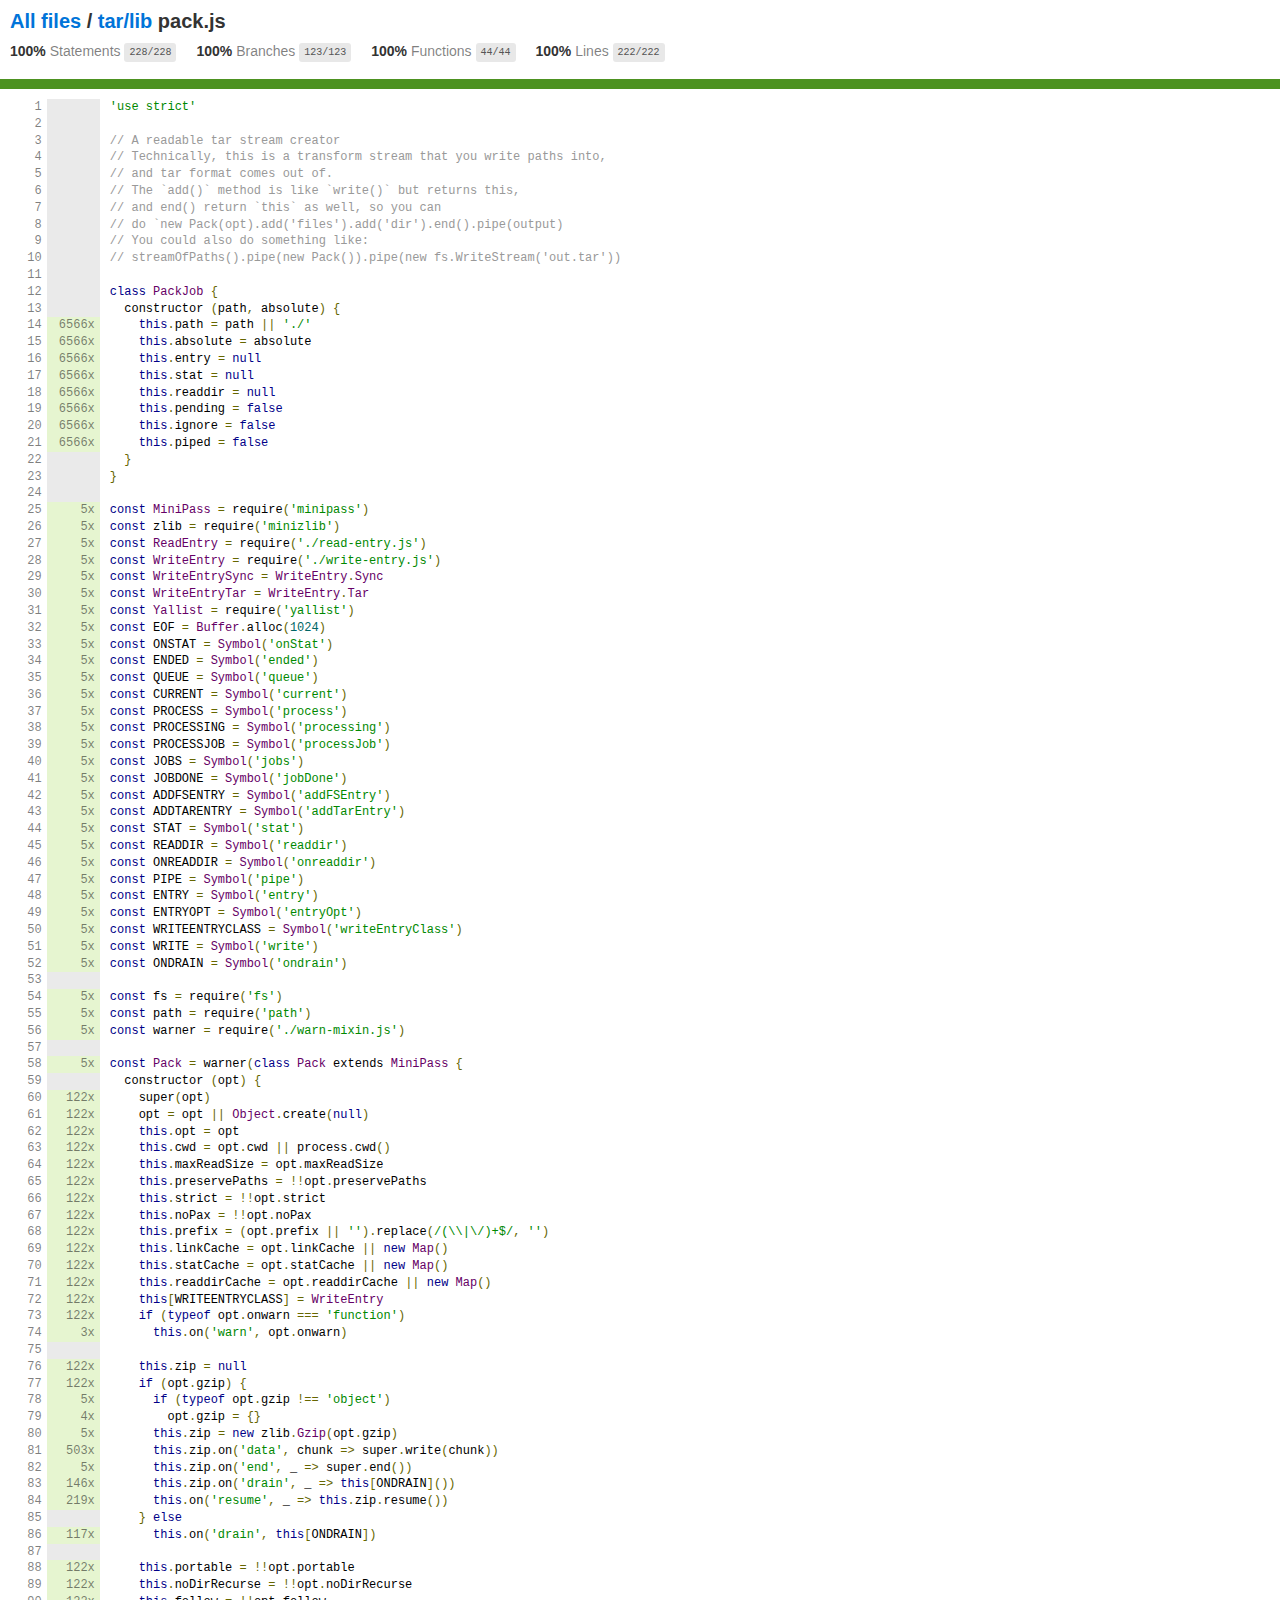
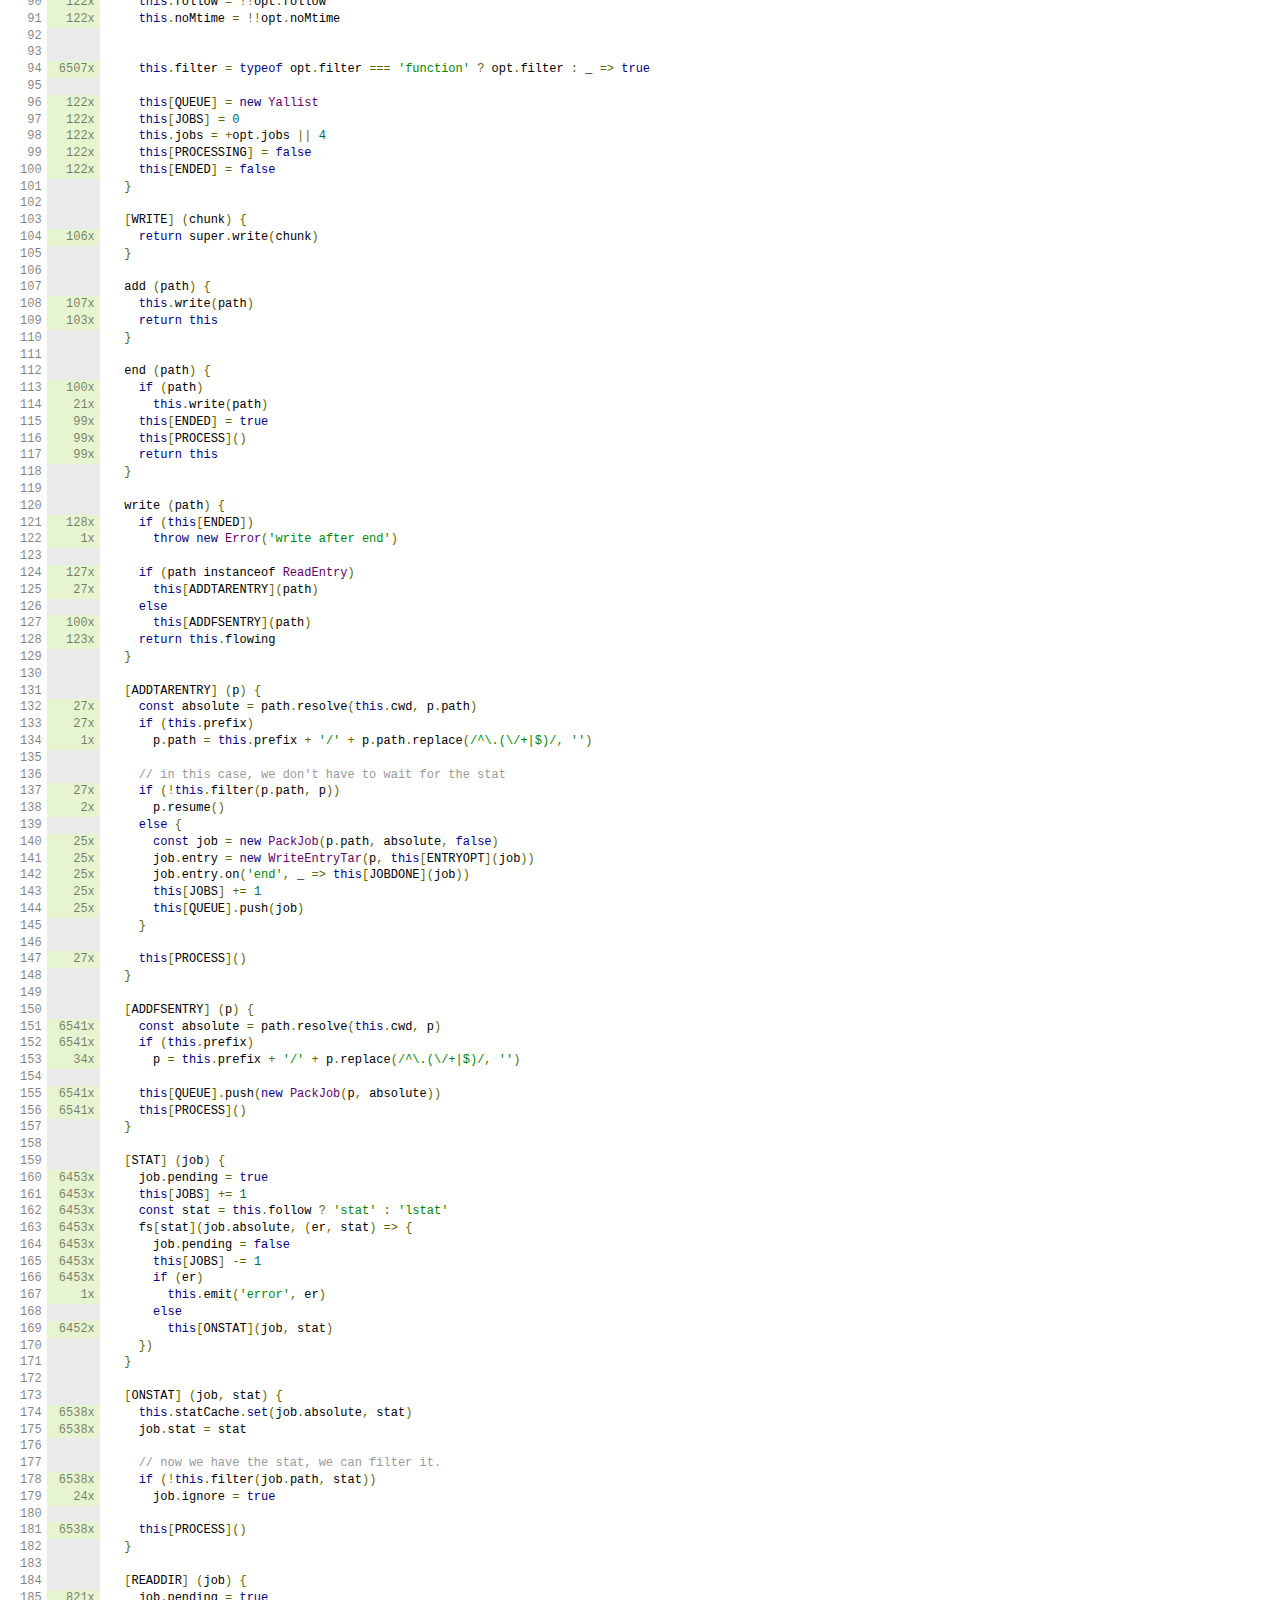
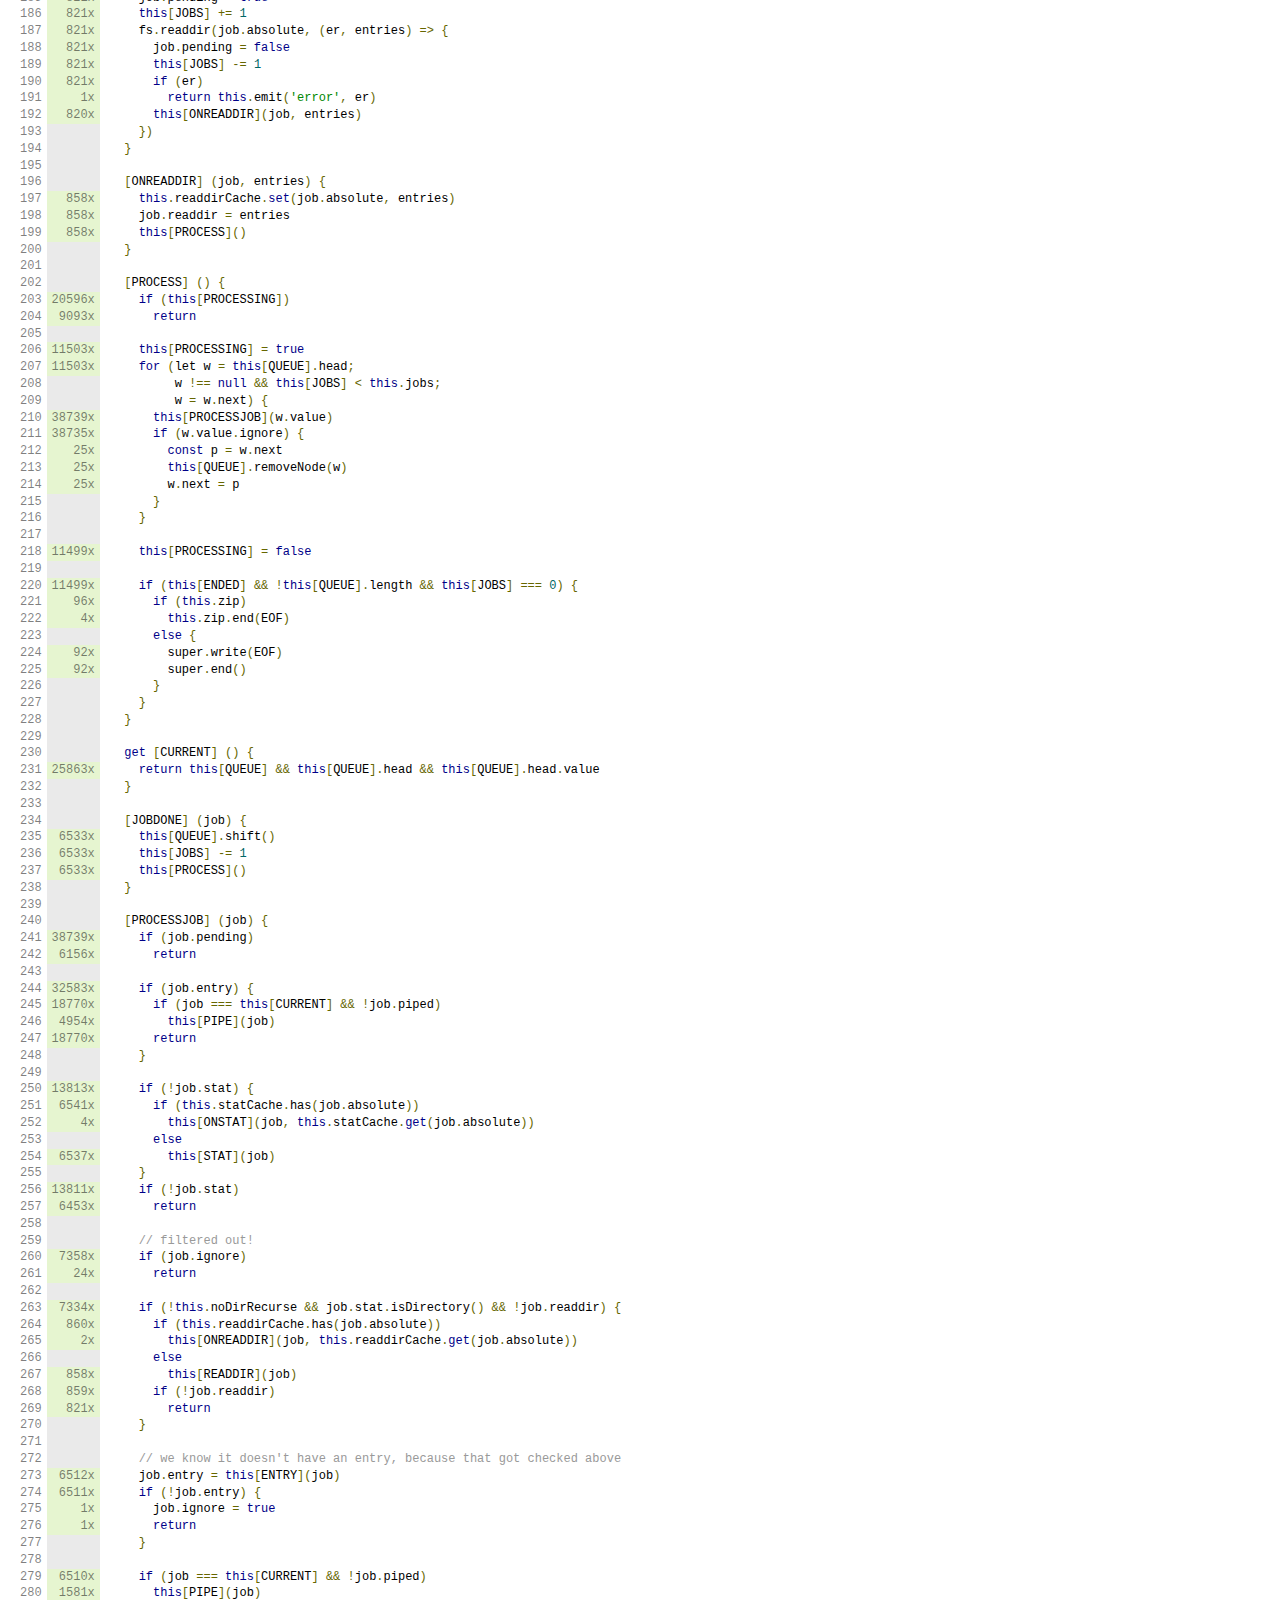
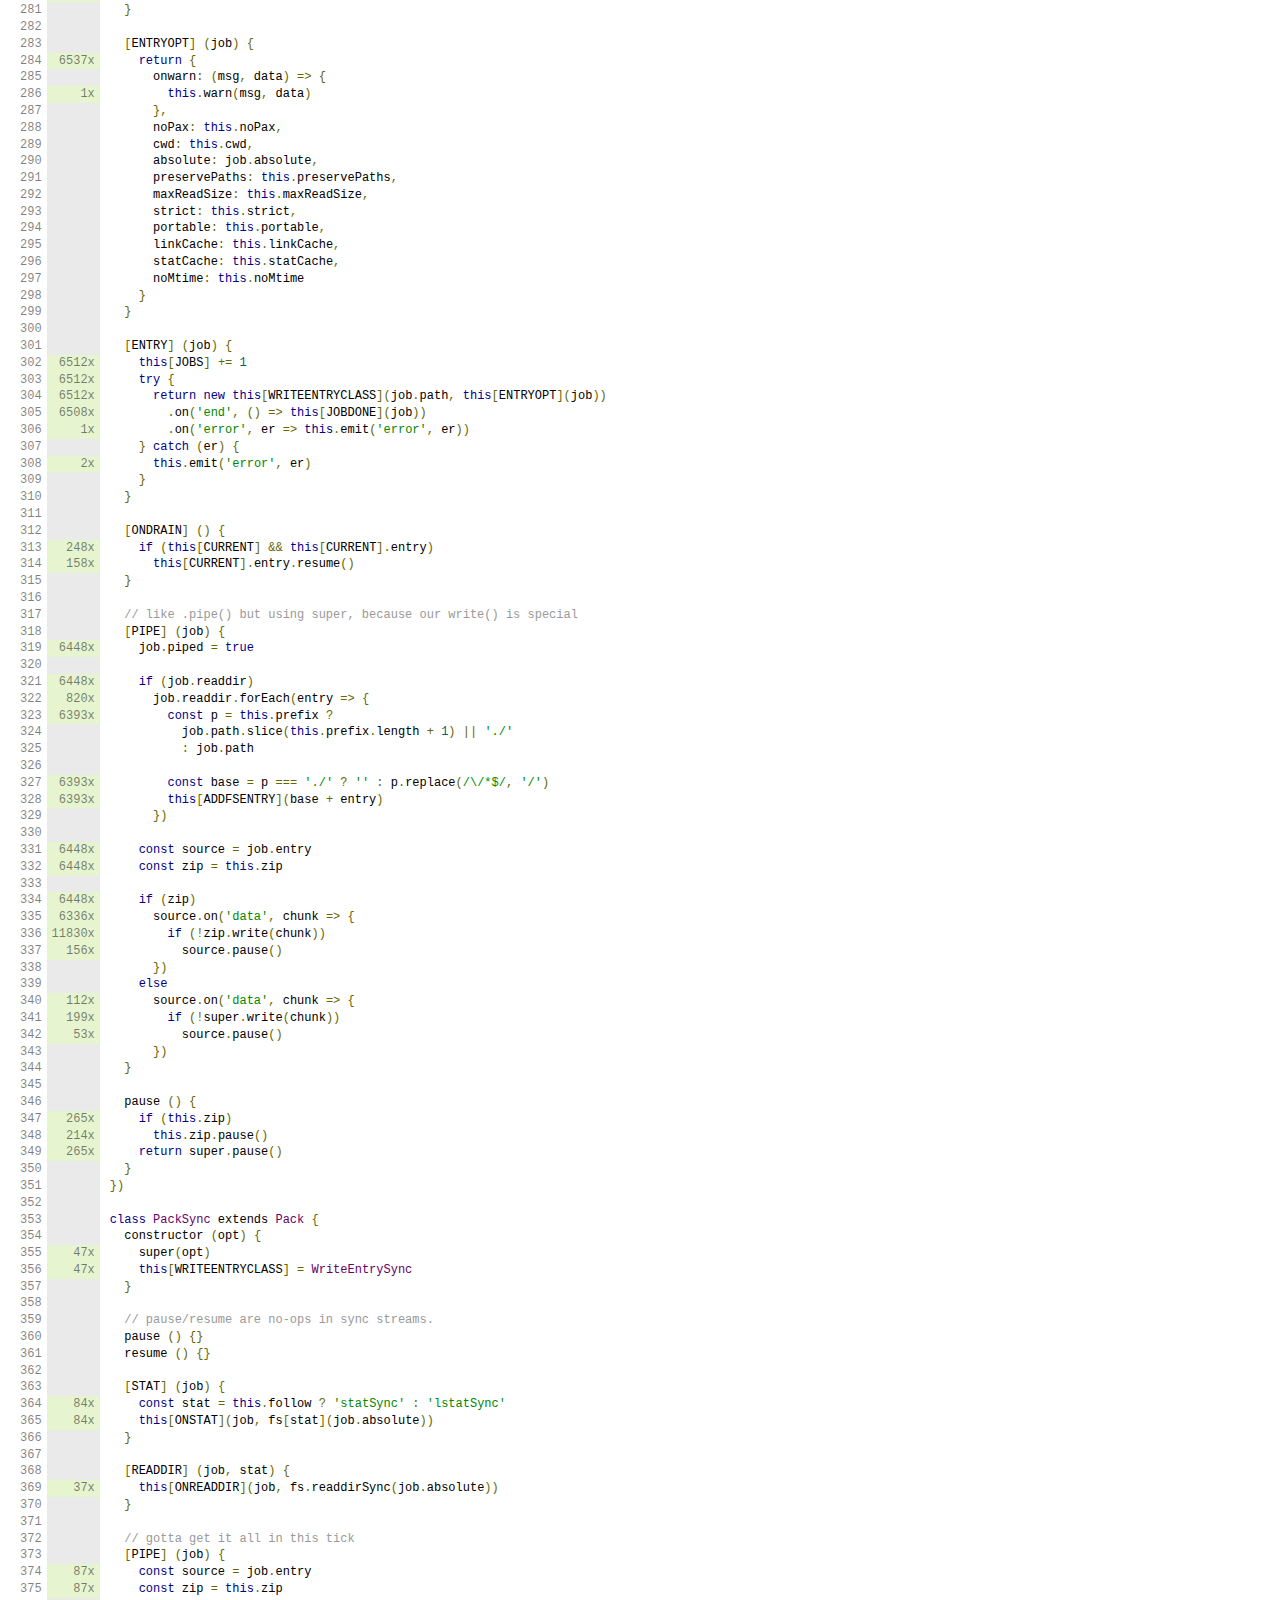
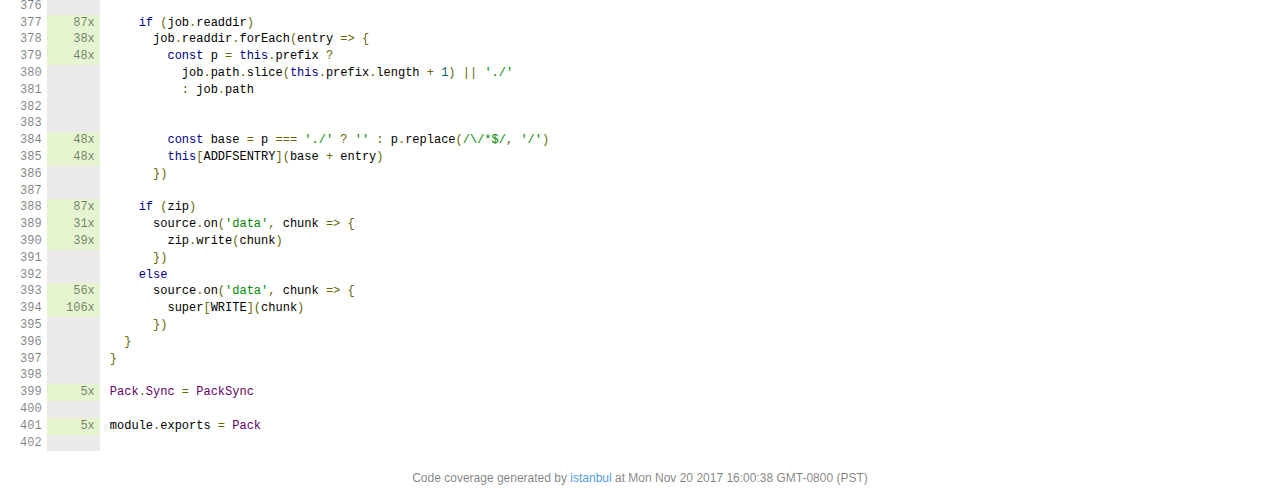
<file: node_modules/tar/coverage/lcov-report/tar/lib/pack.js.html>
<!doctype html>
<html lang="en">
<head>
    <title>Code coverage report for tar/lib/pack.js</title>
    <meta charset="utf-8" />
    <link rel="stylesheet" href="../../prettify.css" />
    <link rel="stylesheet" href="../../base.css" />
    <meta name="viewport" content="width=device-width, initial-scale=1">
    <style type='text/css'>
        .coverage-summary .sorter {
            background-image: url(../../sort-arrow-sprite.png);
        }
    </style>
</head>
<body>
<div class='wrapper'>
  <div class='pad1'>
    <h1>
      <a href="../../index.html">All files</a> / <a href="index.html">tar/lib</a> pack.js
    </h1>
    <div class='clearfix'>
      <div class='fl pad1y space-right2'>
        <span class="strong">100% </span>
        <span class="quiet">Statements</span>
        <span class='fraction'>228/228</span>
      </div>
      <div class='fl pad1y space-right2'>
        <span class="strong">100% </span>
        <span class="quiet">Branches</span>
        <span class='fraction'>123/123</span>
      </div>
      <div class='fl pad1y space-right2'>
        <span class="strong">100% </span>
        <span class="quiet">Functions</span>
        <span class='fraction'>44/44</span>
      </div>
      <div class='fl pad1y space-right2'>
        <span class="strong">100% </span>
        <span class="quiet">Lines</span>
        <span class='fraction'>222/222</span>
      </div>
    </div>
  </div>
  <div class='status-line high'></div>
<pre><table class="coverage">
<tr><td class="line-count quiet">1
2
3
4
5
6
7
8
9
10
11
12
13
14
15
16
17
18
19
20
21
22
23
24
25
26
27
28
29
30
31
32
33
34
35
36
37
38
39
40
41
42
43
44
45
46
47
48
49
50
51
52
53
54
55
56
57
58
59
60
61
62
63
64
65
66
67
68
69
70
71
72
73
74
75
76
77
78
79
80
81
82
83
84
85
86
87
88
89
90
91
92
93
94
95
96
97
98
99
100
101
102
103
104
105
106
107
108
109
110
111
112
113
114
115
116
117
118
119
120
121
122
123
124
125
126
127
128
129
130
131
132
133
134
135
136
137
138
139
140
141
142
143
144
145
146
147
148
149
150
151
152
153
154
155
156
157
158
159
160
161
162
163
164
165
166
167
168
169
170
171
172
173
174
175
176
177
178
179
180
181
182
183
184
185
186
187
188
189
190
191
192
193
194
195
196
197
198
199
200
201
202
203
204
205
206
207
208
209
210
211
212
213
214
215
216
217
218
219
220
221
222
223
224
225
226
227
228
229
230
231
232
233
234
235
236
237
238
239
240
241
242
243
244
245
246
247
248
249
250
251
252
253
254
255
256
257
258
259
260
261
262
263
264
265
266
267
268
269
270
271
272
273
274
275
276
277
278
279
280
281
282
283
284
285
286
287
288
289
290
291
292
293
294
295
296
297
298
299
300
301
302
303
304
305
306
307
308
309
310
311
312
313
314
315
316
317
318
319
320
321
322
323
324
325
326
327
328
329
330
331
332
333
334
335
336
337
338
339
340
341
342
343
344
345
346
347
348
349
350
351
352
353
354
355
356
357
358
359
360
361
362
363
364
365
366
367
368
369
370
371
372
373
374
375
376
377
378
379
380
381
382
383
384
385
386
387
388
389
390
391
392
393
394
395
396
397
398
399
400
401
402</td><td class="line-coverage quiet"><span class="cline-any cline-neutral">&nbsp;</span>
<span class="cline-any cline-neutral">&nbsp;</span>
<span class="cline-any cline-neutral">&nbsp;</span>
<span class="cline-any cline-neutral">&nbsp;</span>
<span class="cline-any cline-neutral">&nbsp;</span>
<span class="cline-any cline-neutral">&nbsp;</span>
<span class="cline-any cline-neutral">&nbsp;</span>
<span class="cline-any cline-neutral">&nbsp;</span>
<span class="cline-any cline-neutral">&nbsp;</span>
<span class="cline-any cline-neutral">&nbsp;</span>
<span class="cline-any cline-neutral">&nbsp;</span>
<span class="cline-any cline-neutral">&nbsp;</span>
<span class="cline-any cline-neutral">&nbsp;</span>
<span class="cline-any cline-yes">6566x</span>
<span class="cline-any cline-yes">6566x</span>
<span class="cline-any cline-yes">6566x</span>
<span class="cline-any cline-yes">6566x</span>
<span class="cline-any cline-yes">6566x</span>
<span class="cline-any cline-yes">6566x</span>
<span class="cline-any cline-yes">6566x</span>
<span class="cline-any cline-yes">6566x</span>
<span class="cline-any cline-neutral">&nbsp;</span>
<span class="cline-any cline-neutral">&nbsp;</span>
<span class="cline-any cline-neutral">&nbsp;</span>
<span class="cline-any cline-yes">5x</span>
<span class="cline-any cline-yes">5x</span>
<span class="cline-any cline-yes">5x</span>
<span class="cline-any cline-yes">5x</span>
<span class="cline-any cline-yes">5x</span>
<span class="cline-any cline-yes">5x</span>
<span class="cline-any cline-yes">5x</span>
<span class="cline-any cline-yes">5x</span>
<span class="cline-any cline-yes">5x</span>
<span class="cline-any cline-yes">5x</span>
<span class="cline-any cline-yes">5x</span>
<span class="cline-any cline-yes">5x</span>
<span class="cline-any cline-yes">5x</span>
<span class="cline-any cline-yes">5x</span>
<span class="cline-any cline-yes">5x</span>
<span class="cline-any cline-yes">5x</span>
<span class="cline-any cline-yes">5x</span>
<span class="cline-any cline-yes">5x</span>
<span class="cline-any cline-yes">5x</span>
<span class="cline-any cline-yes">5x</span>
<span class="cline-any cline-yes">5x</span>
<span class="cline-any cline-yes">5x</span>
<span class="cline-any cline-yes">5x</span>
<span class="cline-any cline-yes">5x</span>
<span class="cline-any cline-yes">5x</span>
<span class="cline-any cline-yes">5x</span>
<span class="cline-any cline-yes">5x</span>
<span class="cline-any cline-yes">5x</span>
<span class="cline-any cline-neutral">&nbsp;</span>
<span class="cline-any cline-yes">5x</span>
<span class="cline-any cline-yes">5x</span>
<span class="cline-any cline-yes">5x</span>
<span class="cline-any cline-neutral">&nbsp;</span>
<span class="cline-any cline-yes">5x</span>
<span class="cline-any cline-neutral">&nbsp;</span>
<span class="cline-any cline-yes">122x</span>
<span class="cline-any cline-yes">122x</span>
<span class="cline-any cline-yes">122x</span>
<span class="cline-any cline-yes">122x</span>
<span class="cline-any cline-yes">122x</span>
<span class="cline-any cline-yes">122x</span>
<span class="cline-any cline-yes">122x</span>
<span class="cline-any cline-yes">122x</span>
<span class="cline-any cline-yes">122x</span>
<span class="cline-any cline-yes">122x</span>
<span class="cline-any cline-yes">122x</span>
<span class="cline-any cline-yes">122x</span>
<span class="cline-any cline-yes">122x</span>
<span class="cline-any cline-yes">122x</span>
<span class="cline-any cline-yes">3x</span>
<span class="cline-any cline-neutral">&nbsp;</span>
<span class="cline-any cline-yes">122x</span>
<span class="cline-any cline-yes">122x</span>
<span class="cline-any cline-yes">5x</span>
<span class="cline-any cline-yes">4x</span>
<span class="cline-any cline-yes">5x</span>
<span class="cline-any cline-yes">503x</span>
<span class="cline-any cline-yes">5x</span>
<span class="cline-any cline-yes">146x</span>
<span class="cline-any cline-yes">219x</span>
<span class="cline-any cline-neutral">&nbsp;</span>
<span class="cline-any cline-yes">117x</span>
<span class="cline-any cline-neutral">&nbsp;</span>
<span class="cline-any cline-yes">122x</span>
<span class="cline-any cline-yes">122x</span>
<span class="cline-any cline-yes">122x</span>
<span class="cline-any cline-yes">122x</span>
<span class="cline-any cline-neutral">&nbsp;</span>
<span class="cline-any cline-neutral">&nbsp;</span>
<span class="cline-any cline-yes">6507x</span>
<span class="cline-any cline-neutral">&nbsp;</span>
<span class="cline-any cline-yes">122x</span>
<span class="cline-any cline-yes">122x</span>
<span class="cline-any cline-yes">122x</span>
<span class="cline-any cline-yes">122x</span>
<span class="cline-any cline-yes">122x</span>
<span class="cline-any cline-neutral">&nbsp;</span>
<span class="cline-any cline-neutral">&nbsp;</span>
<span class="cline-any cline-neutral">&nbsp;</span>
<span class="cline-any cline-yes">106x</span>
<span class="cline-any cline-neutral">&nbsp;</span>
<span class="cline-any cline-neutral">&nbsp;</span>
<span class="cline-any cline-neutral">&nbsp;</span>
<span class="cline-any cline-yes">107x</span>
<span class="cline-any cline-yes">103x</span>
<span class="cline-any cline-neutral">&nbsp;</span>
<span class="cline-any cline-neutral">&nbsp;</span>
<span class="cline-any cline-neutral">&nbsp;</span>
<span class="cline-any cline-yes">100x</span>
<span class="cline-any cline-yes">21x</span>
<span class="cline-any cline-yes">99x</span>
<span class="cline-any cline-yes">99x</span>
<span class="cline-any cline-yes">99x</span>
<span class="cline-any cline-neutral">&nbsp;</span>
<span class="cline-any cline-neutral">&nbsp;</span>
<span class="cline-any cline-neutral">&nbsp;</span>
<span class="cline-any cline-yes">128x</span>
<span class="cline-any cline-yes">1x</span>
<span class="cline-any cline-neutral">&nbsp;</span>
<span class="cline-any cline-yes">127x</span>
<span class="cline-any cline-yes">27x</span>
<span class="cline-any cline-neutral">&nbsp;</span>
<span class="cline-any cline-yes">100x</span>
<span class="cline-any cline-yes">123x</span>
<span class="cline-any cline-neutral">&nbsp;</span>
<span class="cline-any cline-neutral">&nbsp;</span>
<span class="cline-any cline-neutral">&nbsp;</span>
<span class="cline-any cline-yes">27x</span>
<span class="cline-any cline-yes">27x</span>
<span class="cline-any cline-yes">1x</span>
<span class="cline-any cline-neutral">&nbsp;</span>
<span class="cline-any cline-neutral">&nbsp;</span>
<span class="cline-any cline-yes">27x</span>
<span class="cline-any cline-yes">2x</span>
<span class="cline-any cline-neutral">&nbsp;</span>
<span class="cline-any cline-yes">25x</span>
<span class="cline-any cline-yes">25x</span>
<span class="cline-any cline-yes">25x</span>
<span class="cline-any cline-yes">25x</span>
<span class="cline-any cline-yes">25x</span>
<span class="cline-any cline-neutral">&nbsp;</span>
<span class="cline-any cline-neutral">&nbsp;</span>
<span class="cline-any cline-yes">27x</span>
<span class="cline-any cline-neutral">&nbsp;</span>
<span class="cline-any cline-neutral">&nbsp;</span>
<span class="cline-any cline-neutral">&nbsp;</span>
<span class="cline-any cline-yes">6541x</span>
<span class="cline-any cline-yes">6541x</span>
<span class="cline-any cline-yes">34x</span>
<span class="cline-any cline-neutral">&nbsp;</span>
<span class="cline-any cline-yes">6541x</span>
<span class="cline-any cline-yes">6541x</span>
<span class="cline-any cline-neutral">&nbsp;</span>
<span class="cline-any cline-neutral">&nbsp;</span>
<span class="cline-any cline-neutral">&nbsp;</span>
<span class="cline-any cline-yes">6453x</span>
<span class="cline-any cline-yes">6453x</span>
<span class="cline-any cline-yes">6453x</span>
<span class="cline-any cline-yes">6453x</span>
<span class="cline-any cline-yes">6453x</span>
<span class="cline-any cline-yes">6453x</span>
<span class="cline-any cline-yes">6453x</span>
<span class="cline-any cline-yes">1x</span>
<span class="cline-any cline-neutral">&nbsp;</span>
<span class="cline-any cline-yes">6452x</span>
<span class="cline-any cline-neutral">&nbsp;</span>
<span class="cline-any cline-neutral">&nbsp;</span>
<span class="cline-any cline-neutral">&nbsp;</span>
<span class="cline-any cline-neutral">&nbsp;</span>
<span class="cline-any cline-yes">6538x</span>
<span class="cline-any cline-yes">6538x</span>
<span class="cline-any cline-neutral">&nbsp;</span>
<span class="cline-any cline-neutral">&nbsp;</span>
<span class="cline-any cline-yes">6538x</span>
<span class="cline-any cline-yes">24x</span>
<span class="cline-any cline-neutral">&nbsp;</span>
<span class="cline-any cline-yes">6538x</span>
<span class="cline-any cline-neutral">&nbsp;</span>
<span class="cline-any cline-neutral">&nbsp;</span>
<span class="cline-any cline-neutral">&nbsp;</span>
<span class="cline-any cline-yes">821x</span>
<span class="cline-any cline-yes">821x</span>
<span class="cline-any cline-yes">821x</span>
<span class="cline-any cline-yes">821x</span>
<span class="cline-any cline-yes">821x</span>
<span class="cline-any cline-yes">821x</span>
<span class="cline-any cline-yes">1x</span>
<span class="cline-any cline-yes">820x</span>
<span class="cline-any cline-neutral">&nbsp;</span>
<span class="cline-any cline-neutral">&nbsp;</span>
<span class="cline-any cline-neutral">&nbsp;</span>
<span class="cline-any cline-neutral">&nbsp;</span>
<span class="cline-any cline-yes">858x</span>
<span class="cline-any cline-yes">858x</span>
<span class="cline-any cline-yes">858x</span>
<span class="cline-any cline-neutral">&nbsp;</span>
<span class="cline-any cline-neutral">&nbsp;</span>
<span class="cline-any cline-neutral">&nbsp;</span>
<span class="cline-any cline-yes">20596x</span>
<span class="cline-any cline-yes">9093x</span>
<span class="cline-any cline-neutral">&nbsp;</span>
<span class="cline-any cline-yes">11503x</span>
<span class="cline-any cline-yes">11503x</span>
<span class="cline-any cline-neutral">&nbsp;</span>
<span class="cline-any cline-neutral">&nbsp;</span>
<span class="cline-any cline-yes">38739x</span>
<span class="cline-any cline-yes">38735x</span>
<span class="cline-any cline-yes">25x</span>
<span class="cline-any cline-yes">25x</span>
<span class="cline-any cline-yes">25x</span>
<span class="cline-any cline-neutral">&nbsp;</span>
<span class="cline-any cline-neutral">&nbsp;</span>
<span class="cline-any cline-neutral">&nbsp;</span>
<span class="cline-any cline-yes">11499x</span>
<span class="cline-any cline-neutral">&nbsp;</span>
<span class="cline-any cline-yes">11499x</span>
<span class="cline-any cline-yes">96x</span>
<span class="cline-any cline-yes">4x</span>
<span class="cline-any cline-neutral">&nbsp;</span>
<span class="cline-any cline-yes">92x</span>
<span class="cline-any cline-yes">92x</span>
<span class="cline-any cline-neutral">&nbsp;</span>
<span class="cline-any cline-neutral">&nbsp;</span>
<span class="cline-any cline-neutral">&nbsp;</span>
<span class="cline-any cline-neutral">&nbsp;</span>
<span class="cline-any cline-neutral">&nbsp;</span>
<span class="cline-any cline-yes">25863x</span>
<span class="cline-any cline-neutral">&nbsp;</span>
<span class="cline-any cline-neutral">&nbsp;</span>
<span class="cline-any cline-neutral">&nbsp;</span>
<span class="cline-any cline-yes">6533x</span>
<span class="cline-any cline-yes">6533x</span>
<span class="cline-any cline-yes">6533x</span>
<span class="cline-any cline-neutral">&nbsp;</span>
<span class="cline-any cline-neutral">&nbsp;</span>
<span class="cline-any cline-neutral">&nbsp;</span>
<span class="cline-any cline-yes">38739x</span>
<span class="cline-any cline-yes">6156x</span>
<span class="cline-any cline-neutral">&nbsp;</span>
<span class="cline-any cline-yes">32583x</span>
<span class="cline-any cline-yes">18770x</span>
<span class="cline-any cline-yes">4954x</span>
<span class="cline-any cline-yes">18770x</span>
<span class="cline-any cline-neutral">&nbsp;</span>
<span class="cline-any cline-neutral">&nbsp;</span>
<span class="cline-any cline-yes">13813x</span>
<span class="cline-any cline-yes">6541x</span>
<span class="cline-any cline-yes">4x</span>
<span class="cline-any cline-neutral">&nbsp;</span>
<span class="cline-any cline-yes">6537x</span>
<span class="cline-any cline-neutral">&nbsp;</span>
<span class="cline-any cline-yes">13811x</span>
<span class="cline-any cline-yes">6453x</span>
<span class="cline-any cline-neutral">&nbsp;</span>
<span class="cline-any cline-neutral">&nbsp;</span>
<span class="cline-any cline-yes">7358x</span>
<span class="cline-any cline-yes">24x</span>
<span class="cline-any cline-neutral">&nbsp;</span>
<span class="cline-any cline-yes">7334x</span>
<span class="cline-any cline-yes">860x</span>
<span class="cline-any cline-yes">2x</span>
<span class="cline-any cline-neutral">&nbsp;</span>
<span class="cline-any cline-yes">858x</span>
<span class="cline-any cline-yes">859x</span>
<span class="cline-any cline-yes">821x</span>
<span class="cline-any cline-neutral">&nbsp;</span>
<span class="cline-any cline-neutral">&nbsp;</span>
<span class="cline-any cline-neutral">&nbsp;</span>
<span class="cline-any cline-yes">6512x</span>
<span class="cline-any cline-yes">6511x</span>
<span class="cline-any cline-yes">1x</span>
<span class="cline-any cline-yes">1x</span>
<span class="cline-any cline-neutral">&nbsp;</span>
<span class="cline-any cline-neutral">&nbsp;</span>
<span class="cline-any cline-yes">6510x</span>
<span class="cline-any cline-yes">1581x</span>
<span class="cline-any cline-neutral">&nbsp;</span>
<span class="cline-any cline-neutral">&nbsp;</span>
<span class="cline-any cline-neutral">&nbsp;</span>
<span class="cline-any cline-yes">6537x</span>
<span class="cline-any cline-neutral">&nbsp;</span>
<span class="cline-any cline-yes">1x</span>
<span class="cline-any cline-neutral">&nbsp;</span>
<span class="cline-any cline-neutral">&nbsp;</span>
<span class="cline-any cline-neutral">&nbsp;</span>
<span class="cline-any cline-neutral">&nbsp;</span>
<span class="cline-any cline-neutral">&nbsp;</span>
<span class="cline-any cline-neutral">&nbsp;</span>
<span class="cline-any cline-neutral">&nbsp;</span>
<span class="cline-any cline-neutral">&nbsp;</span>
<span class="cline-any cline-neutral">&nbsp;</span>
<span class="cline-any cline-neutral">&nbsp;</span>
<span class="cline-any cline-neutral">&nbsp;</span>
<span class="cline-any cline-neutral">&nbsp;</span>
<span class="cline-any cline-neutral">&nbsp;</span>
<span class="cline-any cline-neutral">&nbsp;</span>
<span class="cline-any cline-neutral">&nbsp;</span>
<span class="cline-any cline-yes">6512x</span>
<span class="cline-any cline-yes">6512x</span>
<span class="cline-any cline-yes">6512x</span>
<span class="cline-any cline-yes">6508x</span>
<span class="cline-any cline-yes">1x</span>
<span class="cline-any cline-neutral">&nbsp;</span>
<span class="cline-any cline-yes">2x</span>
<span class="cline-any cline-neutral">&nbsp;</span>
<span class="cline-any cline-neutral">&nbsp;</span>
<span class="cline-any cline-neutral">&nbsp;</span>
<span class="cline-any cline-neutral">&nbsp;</span>
<span class="cline-any cline-yes">248x</span>
<span class="cline-any cline-yes">158x</span>
<span class="cline-any cline-neutral">&nbsp;</span>
<span class="cline-any cline-neutral">&nbsp;</span>
<span class="cline-any cline-neutral">&nbsp;</span>
<span class="cline-any cline-neutral">&nbsp;</span>
<span class="cline-any cline-yes">6448x</span>
<span class="cline-any cline-neutral">&nbsp;</span>
<span class="cline-any cline-yes">6448x</span>
<span class="cline-any cline-yes">820x</span>
<span class="cline-any cline-yes">6393x</span>
<span class="cline-any cline-neutral">&nbsp;</span>
<span class="cline-any cline-neutral">&nbsp;</span>
<span class="cline-any cline-neutral">&nbsp;</span>
<span class="cline-any cline-yes">6393x</span>
<span class="cline-any cline-yes">6393x</span>
<span class="cline-any cline-neutral">&nbsp;</span>
<span class="cline-any cline-neutral">&nbsp;</span>
<span class="cline-any cline-yes">6448x</span>
<span class="cline-any cline-yes">6448x</span>
<span class="cline-any cline-neutral">&nbsp;</span>
<span class="cline-any cline-yes">6448x</span>
<span class="cline-any cline-yes">6336x</span>
<span class="cline-any cline-yes">11830x</span>
<span class="cline-any cline-yes">156x</span>
<span class="cline-any cline-neutral">&nbsp;</span>
<span class="cline-any cline-neutral">&nbsp;</span>
<span class="cline-any cline-yes">112x</span>
<span class="cline-any cline-yes">199x</span>
<span class="cline-any cline-yes">53x</span>
<span class="cline-any cline-neutral">&nbsp;</span>
<span class="cline-any cline-neutral">&nbsp;</span>
<span class="cline-any cline-neutral">&nbsp;</span>
<span class="cline-any cline-neutral">&nbsp;</span>
<span class="cline-any cline-yes">265x</span>
<span class="cline-any cline-yes">214x</span>
<span class="cline-any cline-yes">265x</span>
<span class="cline-any cline-neutral">&nbsp;</span>
<span class="cline-any cline-neutral">&nbsp;</span>
<span class="cline-any cline-neutral">&nbsp;</span>
<span class="cline-any cline-neutral">&nbsp;</span>
<span class="cline-any cline-neutral">&nbsp;</span>
<span class="cline-any cline-yes">47x</span>
<span class="cline-any cline-yes">47x</span>
<span class="cline-any cline-neutral">&nbsp;</span>
<span class="cline-any cline-neutral">&nbsp;</span>
<span class="cline-any cline-neutral">&nbsp;</span>
<span class="cline-any cline-neutral">&nbsp;</span>
<span class="cline-any cline-neutral">&nbsp;</span>
<span class="cline-any cline-neutral">&nbsp;</span>
<span class="cline-any cline-neutral">&nbsp;</span>
<span class="cline-any cline-yes">84x</span>
<span class="cline-any cline-yes">84x</span>
<span class="cline-any cline-neutral">&nbsp;</span>
<span class="cline-any cline-neutral">&nbsp;</span>
<span class="cline-any cline-neutral">&nbsp;</span>
<span class="cline-any cline-yes">37x</span>
<span class="cline-any cline-neutral">&nbsp;</span>
<span class="cline-any cline-neutral">&nbsp;</span>
<span class="cline-any cline-neutral">&nbsp;</span>
<span class="cline-any cline-neutral">&nbsp;</span>
<span class="cline-any cline-yes">87x</span>
<span class="cline-any cline-yes">87x</span>
<span class="cline-any cline-neutral">&nbsp;</span>
<span class="cline-any cline-yes">87x</span>
<span class="cline-any cline-yes">38x</span>
<span class="cline-any cline-yes">48x</span>
<span class="cline-any cline-neutral">&nbsp;</span>
<span class="cline-any cline-neutral">&nbsp;</span>
<span class="cline-any cline-neutral">&nbsp;</span>
<span class="cline-any cline-neutral">&nbsp;</span>
<span class="cline-any cline-yes">48x</span>
<span class="cline-any cline-yes">48x</span>
<span class="cline-any cline-neutral">&nbsp;</span>
<span class="cline-any cline-neutral">&nbsp;</span>
<span class="cline-any cline-yes">87x</span>
<span class="cline-any cline-yes">31x</span>
<span class="cline-any cline-yes">39x</span>
<span class="cline-any cline-neutral">&nbsp;</span>
<span class="cline-any cline-neutral">&nbsp;</span>
<span class="cline-any cline-yes">56x</span>
<span class="cline-any cline-yes">106x</span>
<span class="cline-any cline-neutral">&nbsp;</span>
<span class="cline-any cline-neutral">&nbsp;</span>
<span class="cline-any cline-neutral">&nbsp;</span>
<span class="cline-any cline-neutral">&nbsp;</span>
<span class="cline-any cline-yes">5x</span>
<span class="cline-any cline-neutral">&nbsp;</span>
<span class="cline-any cline-yes">5x</span>
<span class="cline-any cline-neutral">&nbsp;</span></td><td class="text"><pre class="prettyprint lang-js">'use strict'
&nbsp;
// A readable tar stream creator
// Technically, this is a transform stream that you write paths into,
// and tar format comes out of.
// The `add()` method is like `write()` but returns this,
// and end() return `this` as well, so you can
// do `new Pack(opt).add('files').add('dir').end().pipe(output)
// You could also do something like:
// streamOfPaths().pipe(new Pack()).pipe(new fs.WriteStream('out.tar'))
&nbsp;
class PackJob {
  constructor (path, absolute) {
    this.path = path || './'
    this.absolute = absolute
    this.entry = null
    this.stat = null
    this.readdir = null
    this.pending = false
    this.ignore = false
    this.piped = false
  }
}
&nbsp;
const MiniPass = require('minipass')
const zlib = require('minizlib')
const ReadEntry = require('./read-entry.js')
const WriteEntry = require('./write-entry.js')
const WriteEntrySync = WriteEntry.Sync
const WriteEntryTar = WriteEntry.Tar
const Yallist = require('yallist')
const EOF = Buffer.alloc(1024)
const ONSTAT = Symbol('onStat')
const ENDED = Symbol('ended')
const QUEUE = Symbol('queue')
const CURRENT = Symbol('current')
const PROCESS = Symbol('process')
const PROCESSING = Symbol('processing')
const PROCESSJOB = Symbol('processJob')
const JOBS = Symbol('jobs')
const JOBDONE = Symbol('jobDone')
const ADDFSENTRY = Symbol('addFSEntry')
const ADDTARENTRY = Symbol('addTarEntry')
const STAT = Symbol('stat')
const READDIR = Symbol('readdir')
const ONREADDIR = Symbol('onreaddir')
const PIPE = Symbol('pipe')
const ENTRY = Symbol('entry')
const ENTRYOPT = Symbol('entryOpt')
const WRITEENTRYCLASS = Symbol('writeEntryClass')
const WRITE = Symbol('write')
const ONDRAIN = Symbol('ondrain')
&nbsp;
const fs = require('fs')
const path = require('path')
const warner = require('./warn-mixin.js')
&nbsp;
const Pack = warner(class Pack extends MiniPass {
  constructor (opt) {
    super(opt)
    opt = opt || Object.create(null)
    this.opt = opt
    this.cwd = opt.cwd || process.cwd()
    this.maxReadSize = opt.maxReadSize
    this.preservePaths = !!opt.preservePaths
    this.strict = !!opt.strict
    this.noPax = !!opt.noPax
    this.prefix = (opt.prefix || '').replace(/(\\|\/)+$/, '')
    this.linkCache = opt.linkCache || new Map()
    this.statCache = opt.statCache || new Map()
    this.readdirCache = opt.readdirCache || new Map()
    this[WRITEENTRYCLASS] = WriteEntry
    if (typeof opt.onwarn === 'function')
      this.on('warn', opt.onwarn)
&nbsp;
    this.zip = null
    if (opt.gzip) {
      if (typeof opt.gzip !== 'object')
        opt.gzip = {}
      this.zip = new zlib.Gzip(opt.gzip)
      this.zip.on('data', chunk =&gt; super.write(chunk))
      this.zip.on('end', _ =&gt; super.end())
      this.zip.on('drain', _ =&gt; this[ONDRAIN]())
      this.on('resume', _ =&gt; this.zip.resume())
    } else
      this.on('drain', this[ONDRAIN])
&nbsp;
    this.portable = !!opt.portable
    this.noDirRecurse = !!opt.noDirRecurse
    this.follow = !!opt.follow
    this.noMtime = !!opt.noMtime
&nbsp;
&nbsp;
    this.filter = typeof opt.filter === 'function' ? opt.filter : _ =&gt; true
&nbsp;
    this[QUEUE] = new Yallist
    this[JOBS] = 0
    this.jobs = +opt.jobs || 4
    this[PROCESSING] = false
    this[ENDED] = false
  }
&nbsp;
  [WRITE] (chunk) {
    return super.write(chunk)
  }
&nbsp;
  add (path) {
    this.write(path)
    return this
  }
&nbsp;
  end (path) {
    if (path)
      this.write(path)
    this[ENDED] = true
    this[PROCESS]()
    return this
  }
&nbsp;
  write (path) {
    if (this[ENDED])
      throw new Error('write after end')
&nbsp;
    if (path instanceof ReadEntry)
      this[ADDTARENTRY](path)
    else
      this[ADDFSENTRY](path)
    return this.flowing
  }
&nbsp;
  [ADDTARENTRY] (p) {
    const absolute = path.resolve(this.cwd, p.path)
    if (this.prefix)
      p.path = this.prefix + '/' + p.path.replace(/^\.(\/+|$)/, '')
&nbsp;
    // in this case, we don't have to wait for the stat
    if (!this.filter(p.path, p))
      p.resume()
    else {
      const job = new PackJob(p.path, absolute, false)
      job.entry = new WriteEntryTar(p, this[ENTRYOPT](job))
      job.entry.on('end', _ =&gt; this[JOBDONE](job))
      this[JOBS] += 1
      this[QUEUE].push(job)
    }
&nbsp;
    this[PROCESS]()
  }
&nbsp;
  [ADDFSENTRY] (p) {
    const absolute = path.resolve(this.cwd, p)
    if (this.prefix)
      p = this.prefix + '/' + p.replace(/^\.(\/+|$)/, '')
&nbsp;
    this[QUEUE].push(new PackJob(p, absolute))
    this[PROCESS]()
  }
&nbsp;
  [STAT] (job) {
    job.pending = true
    this[JOBS] += 1
    const stat = this.follow ? 'stat' : 'lstat'
    fs[stat](job.absolute, (er, stat) =&gt; {
      job.pending = false
      this[JOBS] -= 1
      if (er)
        this.emit('error', er)
      else
        this[ONSTAT](job, stat)
    })
  }
&nbsp;
  [ONSTAT] (job, stat) {
    this.statCache.set(job.absolute, stat)
    job.stat = stat
&nbsp;
    // now we have the stat, we can filter it.
    if (!this.filter(job.path, stat))
      job.ignore = true
&nbsp;
    this[PROCESS]()
  }
&nbsp;
  [READDIR] (job) {
    job.pending = true
    this[JOBS] += 1
    fs.readdir(job.absolute, (er, entries) =&gt; {
      job.pending = false
      this[JOBS] -= 1
      if (er)
        return this.emit('error', er)
      this[ONREADDIR](job, entries)
    })
  }
&nbsp;
  [ONREADDIR] (job, entries) {
    this.readdirCache.set(job.absolute, entries)
    job.readdir = entries
    this[PROCESS]()
  }
&nbsp;
  [PROCESS] () {
    if (this[PROCESSING])
      return
&nbsp;
    this[PROCESSING] = true
    for (let w = this[QUEUE].head;
         w !== null &amp;&amp; this[JOBS] &lt; this.jobs;
         w = w.next) {
      this[PROCESSJOB](w.value)
      if (w.value.ignore) {
        const p = w.next
        this[QUEUE].removeNode(w)
        w.next = p
      }
    }
&nbsp;
    this[PROCESSING] = false
&nbsp;
    if (this[ENDED] &amp;&amp; !this[QUEUE].length &amp;&amp; this[JOBS] === 0) {
      if (this.zip)
        this.zip.end(EOF)
      else {
        super.write(EOF)
        super.end()
      }
    }
  }
&nbsp;
  get [CURRENT] () {
    return this[QUEUE] &amp;&amp; this[QUEUE].head &amp;&amp; this[QUEUE].head.value
  }
&nbsp;
  [JOBDONE] (job) {
    this[QUEUE].shift()
    this[JOBS] -= 1
    this[PROCESS]()
  }
&nbsp;
  [PROCESSJOB] (job) {
    if (job.pending)
      return
&nbsp;
    if (job.entry) {
      if (job === this[CURRENT] &amp;&amp; !job.piped)
        this[PIPE](job)
      return
    }
&nbsp;
    if (!job.stat) {
      if (this.statCache.has(job.absolute))
        this[ONSTAT](job, this.statCache.get(job.absolute))
      else
        this[STAT](job)
    }
    if (!job.stat)
      return
&nbsp;
    // filtered out!
    if (job.ignore)
      return
&nbsp;
    if (!this.noDirRecurse &amp;&amp; job.stat.isDirectory() &amp;&amp; !job.readdir) {
      if (this.readdirCache.has(job.absolute))
        this[ONREADDIR](job, this.readdirCache.get(job.absolute))
      else
        this[READDIR](job)
      if (!job.readdir)
        return
    }
&nbsp;
    // we know it doesn't have an entry, because that got checked above
    job.entry = this[ENTRY](job)
    if (!job.entry) {
      job.ignore = true
      return
    }
&nbsp;
    if (job === this[CURRENT] &amp;&amp; !job.piped)
      this[PIPE](job)
  }
&nbsp;
  [ENTRYOPT] (job) {
    return {
      onwarn: (msg, data) =&gt; {
        this.warn(msg, data)
      },
      noPax: this.noPax,
      cwd: this.cwd,
      absolute: job.absolute,
      preservePaths: this.preservePaths,
      maxReadSize: this.maxReadSize,
      strict: this.strict,
      portable: this.portable,
      linkCache: this.linkCache,
      statCache: this.statCache,
      noMtime: this.noMtime
    }
  }
&nbsp;
  [ENTRY] (job) {
    this[JOBS] += 1
    try {
      return new this[WRITEENTRYCLASS](job.path, this[ENTRYOPT](job))
        .on('end', () =&gt; this[JOBDONE](job))
        .on('error', er =&gt; this.emit('error', er))
    } catch (er) {
      this.emit('error', er)
    }
  }
&nbsp;
  [ONDRAIN] () {
    if (this[CURRENT] &amp;&amp; this[CURRENT].entry)
      this[CURRENT].entry.resume()
  }
&nbsp;
  // like .pipe() but using super, because our write() is special
  [PIPE] (job) {
    job.piped = true
&nbsp;
    if (job.readdir)
      job.readdir.forEach(entry =&gt; {
        const p = this.prefix ?
          job.path.slice(this.prefix.length + 1) || './'
          : job.path
&nbsp;
        const base = p === './' ? '' : p.replace(/\/*$/, '/')
        this[ADDFSENTRY](base + entry)
      })
&nbsp;
    const source = job.entry
    const zip = this.zip
&nbsp;
    if (zip)
      source.on('data', chunk =&gt; {
        if (!zip.write(chunk))
          source.pause()
      })
    else
      source.on('data', chunk =&gt; {
        if (!super.write(chunk))
          source.pause()
      })
  }
&nbsp;
  pause () {
    if (this.zip)
      this.zip.pause()
    return super.pause()
  }
})
&nbsp;
class PackSync extends Pack {
  constructor (opt) {
    super(opt)
    this[WRITEENTRYCLASS] = WriteEntrySync
  }
&nbsp;
  // pause/resume are no-ops in sync streams.
  pause () {}
  resume () {}
&nbsp;
  [STAT] (job) {
    const stat = this.follow ? 'statSync' : 'lstatSync'
    this[ONSTAT](job, fs[stat](job.absolute))
  }
&nbsp;
  [READDIR] (job, stat) {
    this[ONREADDIR](job, fs.readdirSync(job.absolute))
  }
&nbsp;
  // gotta get it all in this tick
  [PIPE] (job) {
    const source = job.entry
    const zip = this.zip
&nbsp;
    if (job.readdir)
      job.readdir.forEach(entry =&gt; {
        const p = this.prefix ?
          job.path.slice(this.prefix.length + 1) || './'
          : job.path
&nbsp;
&nbsp;
        const base = p === './' ? '' : p.replace(/\/*$/, '/')
        this[ADDFSENTRY](base + entry)
      })
&nbsp;
    if (zip)
      source.on('data', chunk =&gt; {
        zip.write(chunk)
      })
    else
      source.on('data', chunk =&gt; {
        super[WRITE](chunk)
      })
  }
}
&nbsp;
Pack.Sync = PackSync
&nbsp;
module.exports = Pack
&nbsp;</pre></td></tr>
</table></pre>
<div class='push'></div><!-- for sticky footer -->
</div><!-- /wrapper -->
<div class='footer quiet pad2 space-top1 center small'>
  Code coverage
  generated by <a href="https://istanbul.js.org/" target="_blank">istanbul</a> at Mon Nov 20 2017 16:00:38 GMT-0800 (PST)
</div>
</div>
<script src="../../prettify.js"></script>
<script>
window.onload = function () {
        if (typeof prettyPrint === 'function') {
            prettyPrint();
        }
};
</script>
<script src="../../sorter.js"></script>
</body>
</html>
</file>
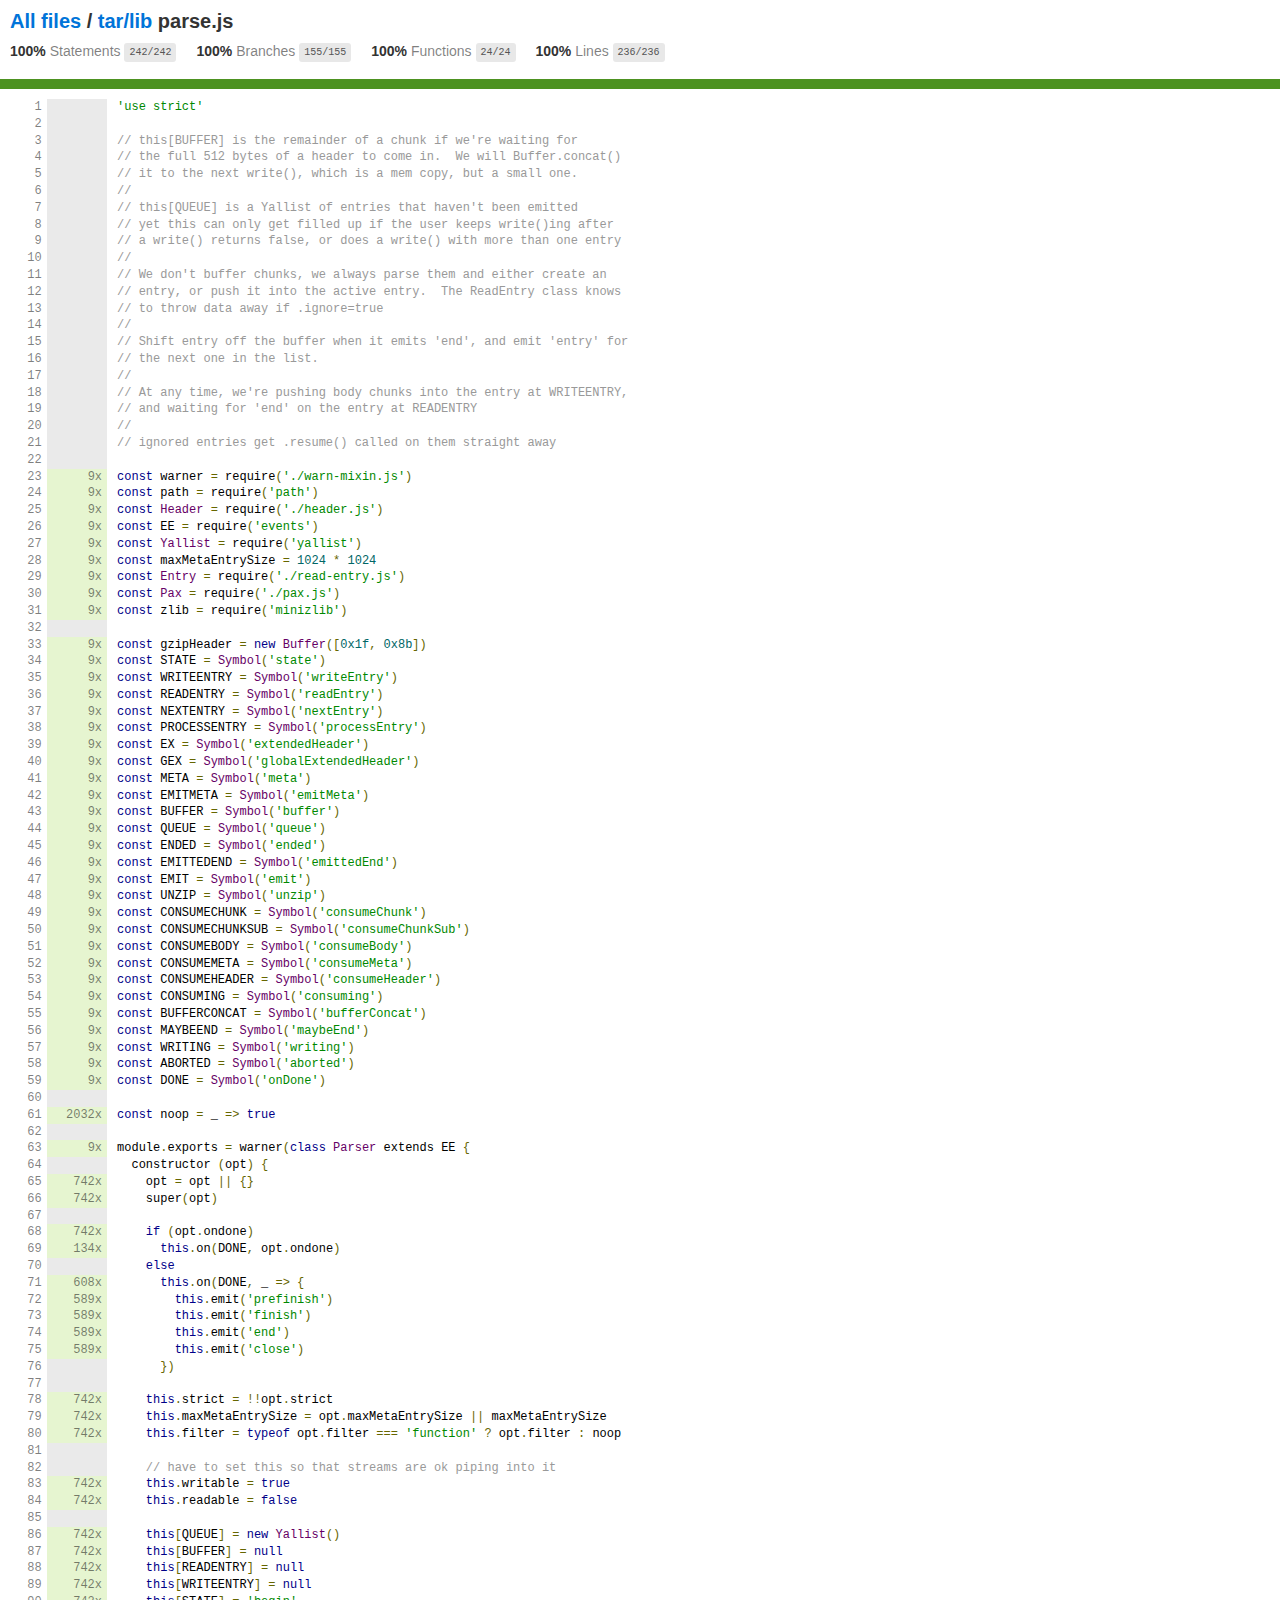
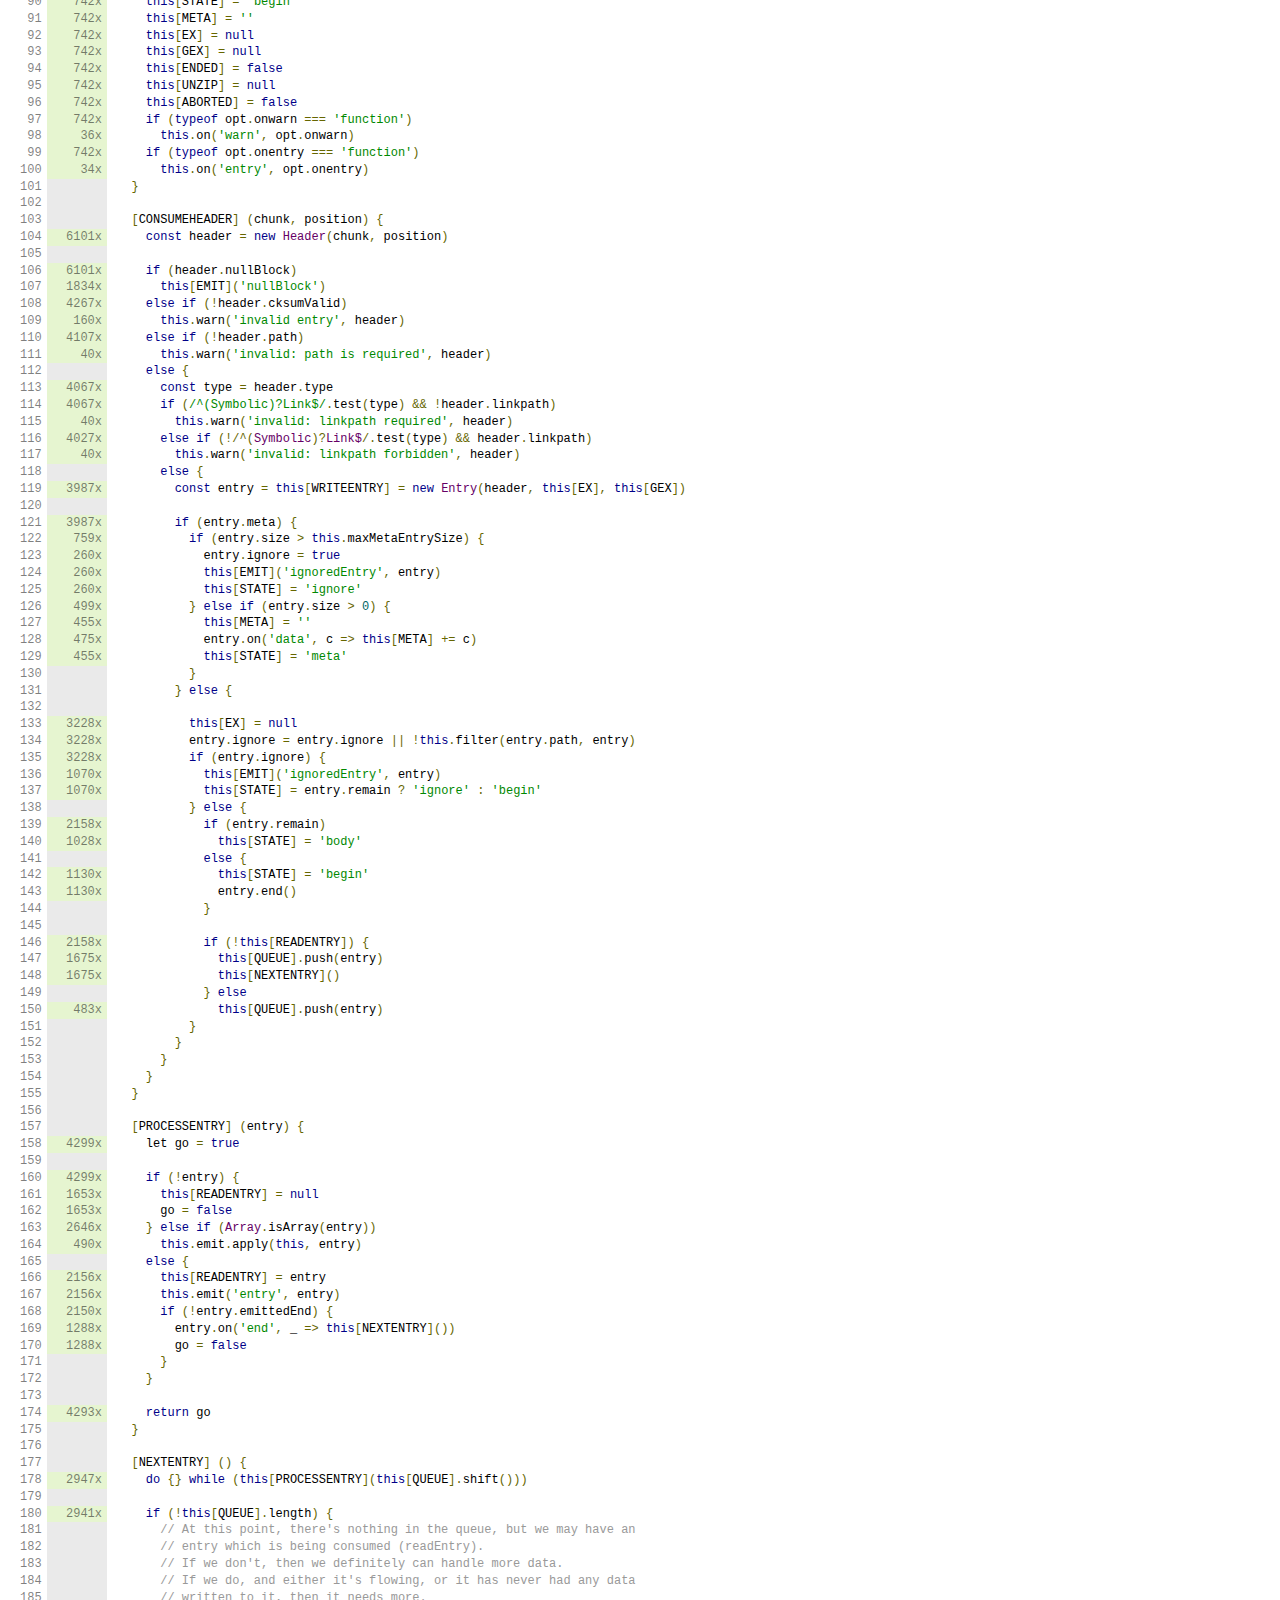
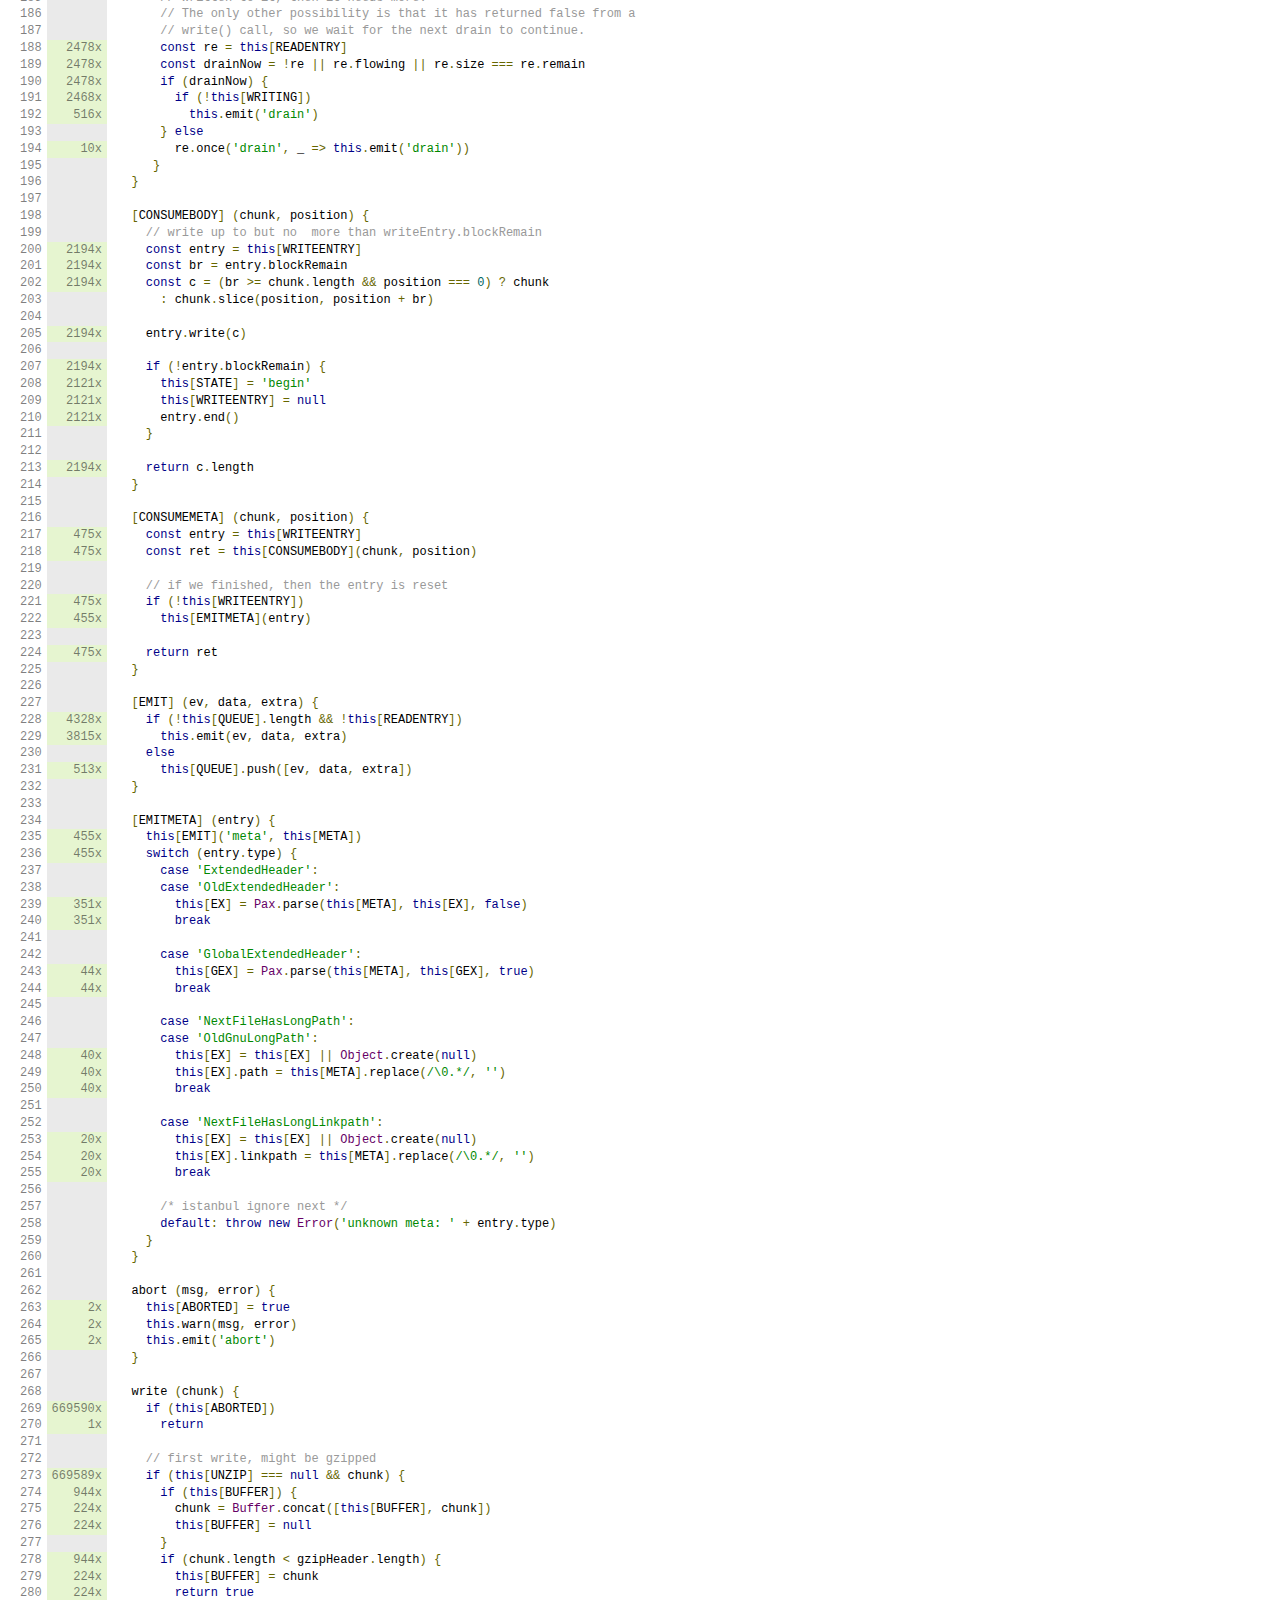
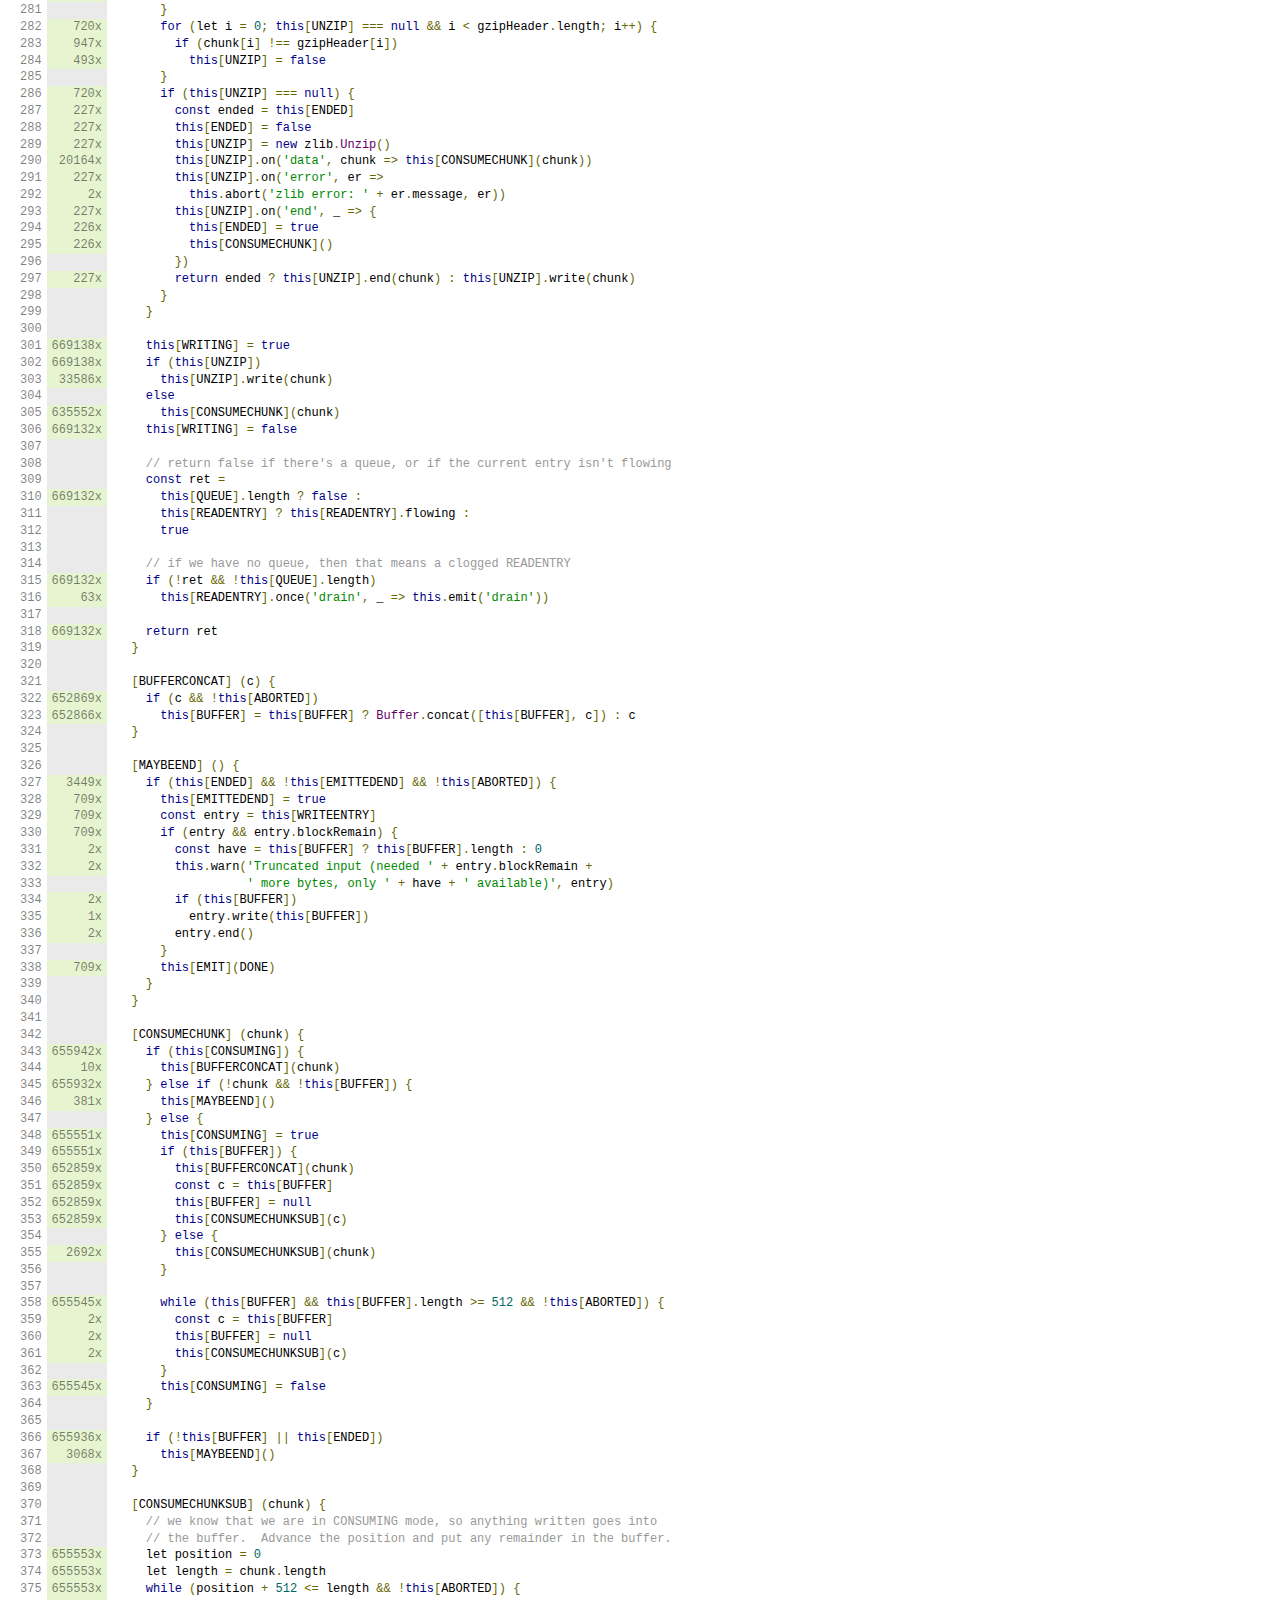
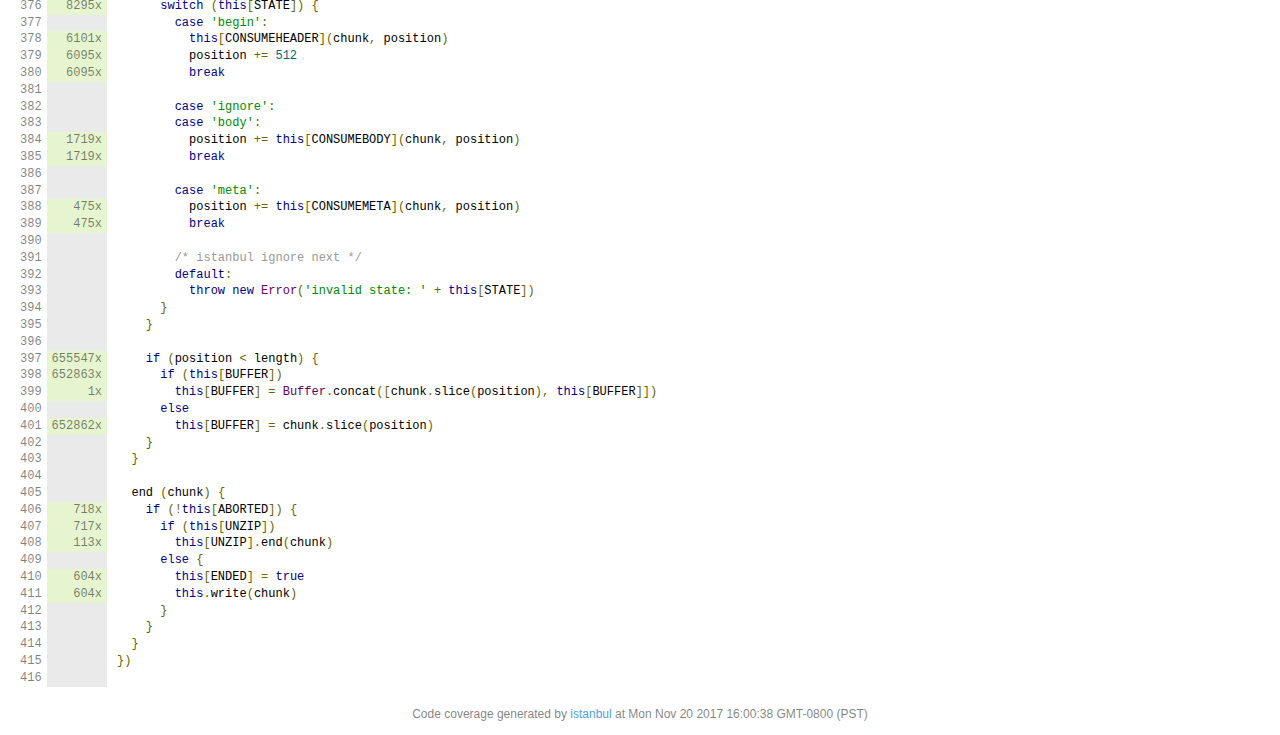
<file: node_modules/tar/coverage/lcov-report/tar/lib/parse.js.html>
<!doctype html>
<html lang="en">
<head>
    <title>Code coverage report for tar/lib/parse.js</title>
    <meta charset="utf-8" />
    <link rel="stylesheet" href="../../prettify.css" />
    <link rel="stylesheet" href="../../base.css" />
    <meta name="viewport" content="width=device-width, initial-scale=1">
    <style type='text/css'>
        .coverage-summary .sorter {
            background-image: url(../../sort-arrow-sprite.png);
        }
    </style>
</head>
<body>
<div class='wrapper'>
  <div class='pad1'>
    <h1>
      <a href="../../index.html">All files</a> / <a href="index.html">tar/lib</a> parse.js
    </h1>
    <div class='clearfix'>
      <div class='fl pad1y space-right2'>
        <span class="strong">100% </span>
        <span class="quiet">Statements</span>
        <span class='fraction'>242/242</span>
      </div>
      <div class='fl pad1y space-right2'>
        <span class="strong">100% </span>
        <span class="quiet">Branches</span>
        <span class='fraction'>155/155</span>
      </div>
      <div class='fl pad1y space-right2'>
        <span class="strong">100% </span>
        <span class="quiet">Functions</span>
        <span class='fraction'>24/24</span>
      </div>
      <div class='fl pad1y space-right2'>
        <span class="strong">100% </span>
        <span class="quiet">Lines</span>
        <span class='fraction'>236/236</span>
      </div>
    </div>
  </div>
  <div class='status-line high'></div>
<pre><table class="coverage">
<tr><td class="line-count quiet">1
2
3
4
5
6
7
8
9
10
11
12
13
14
15
16
17
18
19
20
21
22
23
24
25
26
27
28
29
30
31
32
33
34
35
36
37
38
39
40
41
42
43
44
45
46
47
48
49
50
51
52
53
54
55
56
57
58
59
60
61
62
63
64
65
66
67
68
69
70
71
72
73
74
75
76
77
78
79
80
81
82
83
84
85
86
87
88
89
90
91
92
93
94
95
96
97
98
99
100
101
102
103
104
105
106
107
108
109
110
111
112
113
114
115
116
117
118
119
120
121
122
123
124
125
126
127
128
129
130
131
132
133
134
135
136
137
138
139
140
141
142
143
144
145
146
147
148
149
150
151
152
153
154
155
156
157
158
159
160
161
162
163
164
165
166
167
168
169
170
171
172
173
174
175
176
177
178
179
180
181
182
183
184
185
186
187
188
189
190
191
192
193
194
195
196
197
198
199
200
201
202
203
204
205
206
207
208
209
210
211
212
213
214
215
216
217
218
219
220
221
222
223
224
225
226
227
228
229
230
231
232
233
234
235
236
237
238
239
240
241
242
243
244
245
246
247
248
249
250
251
252
253
254
255
256
257
258
259
260
261
262
263
264
265
266
267
268
269
270
271
272
273
274
275
276
277
278
279
280
281
282
283
284
285
286
287
288
289
290
291
292
293
294
295
296
297
298
299
300
301
302
303
304
305
306
307
308
309
310
311
312
313
314
315
316
317
318
319
320
321
322
323
324
325
326
327
328
329
330
331
332
333
334
335
336
337
338
339
340
341
342
343
344
345
346
347
348
349
350
351
352
353
354
355
356
357
358
359
360
361
362
363
364
365
366
367
368
369
370
371
372
373
374
375
376
377
378
379
380
381
382
383
384
385
386
387
388
389
390
391
392
393
394
395
396
397
398
399
400
401
402
403
404
405
406
407
408
409
410
411
412
413
414
415
416</td><td class="line-coverage quiet"><span class="cline-any cline-neutral">&nbsp;</span>
<span class="cline-any cline-neutral">&nbsp;</span>
<span class="cline-any cline-neutral">&nbsp;</span>
<span class="cline-any cline-neutral">&nbsp;</span>
<span class="cline-any cline-neutral">&nbsp;</span>
<span class="cline-any cline-neutral">&nbsp;</span>
<span class="cline-any cline-neutral">&nbsp;</span>
<span class="cline-any cline-neutral">&nbsp;</span>
<span class="cline-any cline-neutral">&nbsp;</span>
<span class="cline-any cline-neutral">&nbsp;</span>
<span class="cline-any cline-neutral">&nbsp;</span>
<span class="cline-any cline-neutral">&nbsp;</span>
<span class="cline-any cline-neutral">&nbsp;</span>
<span class="cline-any cline-neutral">&nbsp;</span>
<span class="cline-any cline-neutral">&nbsp;</span>
<span class="cline-any cline-neutral">&nbsp;</span>
<span class="cline-any cline-neutral">&nbsp;</span>
<span class="cline-any cline-neutral">&nbsp;</span>
<span class="cline-any cline-neutral">&nbsp;</span>
<span class="cline-any cline-neutral">&nbsp;</span>
<span class="cline-any cline-neutral">&nbsp;</span>
<span class="cline-any cline-neutral">&nbsp;</span>
<span class="cline-any cline-yes">9x</span>
<span class="cline-any cline-yes">9x</span>
<span class="cline-any cline-yes">9x</span>
<span class="cline-any cline-yes">9x</span>
<span class="cline-any cline-yes">9x</span>
<span class="cline-any cline-yes">9x</span>
<span class="cline-any cline-yes">9x</span>
<span class="cline-any cline-yes">9x</span>
<span class="cline-any cline-yes">9x</span>
<span class="cline-any cline-neutral">&nbsp;</span>
<span class="cline-any cline-yes">9x</span>
<span class="cline-any cline-yes">9x</span>
<span class="cline-any cline-yes">9x</span>
<span class="cline-any cline-yes">9x</span>
<span class="cline-any cline-yes">9x</span>
<span class="cline-any cline-yes">9x</span>
<span class="cline-any cline-yes">9x</span>
<span class="cline-any cline-yes">9x</span>
<span class="cline-any cline-yes">9x</span>
<span class="cline-any cline-yes">9x</span>
<span class="cline-any cline-yes">9x</span>
<span class="cline-any cline-yes">9x</span>
<span class="cline-any cline-yes">9x</span>
<span class="cline-any cline-yes">9x</span>
<span class="cline-any cline-yes">9x</span>
<span class="cline-any cline-yes">9x</span>
<span class="cline-any cline-yes">9x</span>
<span class="cline-any cline-yes">9x</span>
<span class="cline-any cline-yes">9x</span>
<span class="cline-any cline-yes">9x</span>
<span class="cline-any cline-yes">9x</span>
<span class="cline-any cline-yes">9x</span>
<span class="cline-any cline-yes">9x</span>
<span class="cline-any cline-yes">9x</span>
<span class="cline-any cline-yes">9x</span>
<span class="cline-any cline-yes">9x</span>
<span class="cline-any cline-yes">9x</span>
<span class="cline-any cline-neutral">&nbsp;</span>
<span class="cline-any cline-yes">2032x</span>
<span class="cline-any cline-neutral">&nbsp;</span>
<span class="cline-any cline-yes">9x</span>
<span class="cline-any cline-neutral">&nbsp;</span>
<span class="cline-any cline-yes">742x</span>
<span class="cline-any cline-yes">742x</span>
<span class="cline-any cline-neutral">&nbsp;</span>
<span class="cline-any cline-yes">742x</span>
<span class="cline-any cline-yes">134x</span>
<span class="cline-any cline-neutral">&nbsp;</span>
<span class="cline-any cline-yes">608x</span>
<span class="cline-any cline-yes">589x</span>
<span class="cline-any cline-yes">589x</span>
<span class="cline-any cline-yes">589x</span>
<span class="cline-any cline-yes">589x</span>
<span class="cline-any cline-neutral">&nbsp;</span>
<span class="cline-any cline-neutral">&nbsp;</span>
<span class="cline-any cline-yes">742x</span>
<span class="cline-any cline-yes">742x</span>
<span class="cline-any cline-yes">742x</span>
<span class="cline-any cline-neutral">&nbsp;</span>
<span class="cline-any cline-neutral">&nbsp;</span>
<span class="cline-any cline-yes">742x</span>
<span class="cline-any cline-yes">742x</span>
<span class="cline-any cline-neutral">&nbsp;</span>
<span class="cline-any cline-yes">742x</span>
<span class="cline-any cline-yes">742x</span>
<span class="cline-any cline-yes">742x</span>
<span class="cline-any cline-yes">742x</span>
<span class="cline-any cline-yes">742x</span>
<span class="cline-any cline-yes">742x</span>
<span class="cline-any cline-yes">742x</span>
<span class="cline-any cline-yes">742x</span>
<span class="cline-any cline-yes">742x</span>
<span class="cline-any cline-yes">742x</span>
<span class="cline-any cline-yes">742x</span>
<span class="cline-any cline-yes">742x</span>
<span class="cline-any cline-yes">36x</span>
<span class="cline-any cline-yes">742x</span>
<span class="cline-any cline-yes">34x</span>
<span class="cline-any cline-neutral">&nbsp;</span>
<span class="cline-any cline-neutral">&nbsp;</span>
<span class="cline-any cline-neutral">&nbsp;</span>
<span class="cline-any cline-yes">6101x</span>
<span class="cline-any cline-neutral">&nbsp;</span>
<span class="cline-any cline-yes">6101x</span>
<span class="cline-any cline-yes">1834x</span>
<span class="cline-any cline-yes">4267x</span>
<span class="cline-any cline-yes">160x</span>
<span class="cline-any cline-yes">4107x</span>
<span class="cline-any cline-yes">40x</span>
<span class="cline-any cline-neutral">&nbsp;</span>
<span class="cline-any cline-yes">4067x</span>
<span class="cline-any cline-yes">4067x</span>
<span class="cline-any cline-yes">40x</span>
<span class="cline-any cline-yes">4027x</span>
<span class="cline-any cline-yes">40x</span>
<span class="cline-any cline-neutral">&nbsp;</span>
<span class="cline-any cline-yes">3987x</span>
<span class="cline-any cline-neutral">&nbsp;</span>
<span class="cline-any cline-yes">3987x</span>
<span class="cline-any cline-yes">759x</span>
<span class="cline-any cline-yes">260x</span>
<span class="cline-any cline-yes">260x</span>
<span class="cline-any cline-yes">260x</span>
<span class="cline-any cline-yes">499x</span>
<span class="cline-any cline-yes">455x</span>
<span class="cline-any cline-yes">475x</span>
<span class="cline-any cline-yes">455x</span>
<span class="cline-any cline-neutral">&nbsp;</span>
<span class="cline-any cline-neutral">&nbsp;</span>
<span class="cline-any cline-neutral">&nbsp;</span>
<span class="cline-any cline-yes">3228x</span>
<span class="cline-any cline-yes">3228x</span>
<span class="cline-any cline-yes">3228x</span>
<span class="cline-any cline-yes">1070x</span>
<span class="cline-any cline-yes">1070x</span>
<span class="cline-any cline-neutral">&nbsp;</span>
<span class="cline-any cline-yes">2158x</span>
<span class="cline-any cline-yes">1028x</span>
<span class="cline-any cline-neutral">&nbsp;</span>
<span class="cline-any cline-yes">1130x</span>
<span class="cline-any cline-yes">1130x</span>
<span class="cline-any cline-neutral">&nbsp;</span>
<span class="cline-any cline-neutral">&nbsp;</span>
<span class="cline-any cline-yes">2158x</span>
<span class="cline-any cline-yes">1675x</span>
<span class="cline-any cline-yes">1675x</span>
<span class="cline-any cline-neutral">&nbsp;</span>
<span class="cline-any cline-yes">483x</span>
<span class="cline-any cline-neutral">&nbsp;</span>
<span class="cline-any cline-neutral">&nbsp;</span>
<span class="cline-any cline-neutral">&nbsp;</span>
<span class="cline-any cline-neutral">&nbsp;</span>
<span class="cline-any cline-neutral">&nbsp;</span>
<span class="cline-any cline-neutral">&nbsp;</span>
<span class="cline-any cline-neutral">&nbsp;</span>
<span class="cline-any cline-yes">4299x</span>
<span class="cline-any cline-neutral">&nbsp;</span>
<span class="cline-any cline-yes">4299x</span>
<span class="cline-any cline-yes">1653x</span>
<span class="cline-any cline-yes">1653x</span>
<span class="cline-any cline-yes">2646x</span>
<span class="cline-any cline-yes">490x</span>
<span class="cline-any cline-neutral">&nbsp;</span>
<span class="cline-any cline-yes">2156x</span>
<span class="cline-any cline-yes">2156x</span>
<span class="cline-any cline-yes">2150x</span>
<span class="cline-any cline-yes">1288x</span>
<span class="cline-any cline-yes">1288x</span>
<span class="cline-any cline-neutral">&nbsp;</span>
<span class="cline-any cline-neutral">&nbsp;</span>
<span class="cline-any cline-neutral">&nbsp;</span>
<span class="cline-any cline-yes">4293x</span>
<span class="cline-any cline-neutral">&nbsp;</span>
<span class="cline-any cline-neutral">&nbsp;</span>
<span class="cline-any cline-neutral">&nbsp;</span>
<span class="cline-any cline-yes">2947x</span>
<span class="cline-any cline-neutral">&nbsp;</span>
<span class="cline-any cline-yes">2941x</span>
<span class="cline-any cline-neutral">&nbsp;</span>
<span class="cline-any cline-neutral">&nbsp;</span>
<span class="cline-any cline-neutral">&nbsp;</span>
<span class="cline-any cline-neutral">&nbsp;</span>
<span class="cline-any cline-neutral">&nbsp;</span>
<span class="cline-any cline-neutral">&nbsp;</span>
<span class="cline-any cline-neutral">&nbsp;</span>
<span class="cline-any cline-yes">2478x</span>
<span class="cline-any cline-yes">2478x</span>
<span class="cline-any cline-yes">2478x</span>
<span class="cline-any cline-yes">2468x</span>
<span class="cline-any cline-yes">516x</span>
<span class="cline-any cline-neutral">&nbsp;</span>
<span class="cline-any cline-yes">10x</span>
<span class="cline-any cline-neutral">&nbsp;</span>
<span class="cline-any cline-neutral">&nbsp;</span>
<span class="cline-any cline-neutral">&nbsp;</span>
<span class="cline-any cline-neutral">&nbsp;</span>
<span class="cline-any cline-neutral">&nbsp;</span>
<span class="cline-any cline-yes">2194x</span>
<span class="cline-any cline-yes">2194x</span>
<span class="cline-any cline-yes">2194x</span>
<span class="cline-any cline-neutral">&nbsp;</span>
<span class="cline-any cline-neutral">&nbsp;</span>
<span class="cline-any cline-yes">2194x</span>
<span class="cline-any cline-neutral">&nbsp;</span>
<span class="cline-any cline-yes">2194x</span>
<span class="cline-any cline-yes">2121x</span>
<span class="cline-any cline-yes">2121x</span>
<span class="cline-any cline-yes">2121x</span>
<span class="cline-any cline-neutral">&nbsp;</span>
<span class="cline-any cline-neutral">&nbsp;</span>
<span class="cline-any cline-yes">2194x</span>
<span class="cline-any cline-neutral">&nbsp;</span>
<span class="cline-any cline-neutral">&nbsp;</span>
<span class="cline-any cline-neutral">&nbsp;</span>
<span class="cline-any cline-yes">475x</span>
<span class="cline-any cline-yes">475x</span>
<span class="cline-any cline-neutral">&nbsp;</span>
<span class="cline-any cline-neutral">&nbsp;</span>
<span class="cline-any cline-yes">475x</span>
<span class="cline-any cline-yes">455x</span>
<span class="cline-any cline-neutral">&nbsp;</span>
<span class="cline-any cline-yes">475x</span>
<span class="cline-any cline-neutral">&nbsp;</span>
<span class="cline-any cline-neutral">&nbsp;</span>
<span class="cline-any cline-neutral">&nbsp;</span>
<span class="cline-any cline-yes">4328x</span>
<span class="cline-any cline-yes">3815x</span>
<span class="cline-any cline-neutral">&nbsp;</span>
<span class="cline-any cline-yes">513x</span>
<span class="cline-any cline-neutral">&nbsp;</span>
<span class="cline-any cline-neutral">&nbsp;</span>
<span class="cline-any cline-neutral">&nbsp;</span>
<span class="cline-any cline-yes">455x</span>
<span class="cline-any cline-yes">455x</span>
<span class="cline-any cline-neutral">&nbsp;</span>
<span class="cline-any cline-neutral">&nbsp;</span>
<span class="cline-any cline-yes">351x</span>
<span class="cline-any cline-yes">351x</span>
<span class="cline-any cline-neutral">&nbsp;</span>
<span class="cline-any cline-neutral">&nbsp;</span>
<span class="cline-any cline-yes">44x</span>
<span class="cline-any cline-yes">44x</span>
<span class="cline-any cline-neutral">&nbsp;</span>
<span class="cline-any cline-neutral">&nbsp;</span>
<span class="cline-any cline-neutral">&nbsp;</span>
<span class="cline-any cline-yes">40x</span>
<span class="cline-any cline-yes">40x</span>
<span class="cline-any cline-yes">40x</span>
<span class="cline-any cline-neutral">&nbsp;</span>
<span class="cline-any cline-neutral">&nbsp;</span>
<span class="cline-any cline-yes">20x</span>
<span class="cline-any cline-yes">20x</span>
<span class="cline-any cline-yes">20x</span>
<span class="cline-any cline-neutral">&nbsp;</span>
<span class="cline-any cline-neutral">&nbsp;</span>
<span class="cline-any cline-neutral">&nbsp;</span>
<span class="cline-any cline-neutral">&nbsp;</span>
<span class="cline-any cline-neutral">&nbsp;</span>
<span class="cline-any cline-neutral">&nbsp;</span>
<span class="cline-any cline-neutral">&nbsp;</span>
<span class="cline-any cline-yes">2x</span>
<span class="cline-any cline-yes">2x</span>
<span class="cline-any cline-yes">2x</span>
<span class="cline-any cline-neutral">&nbsp;</span>
<span class="cline-any cline-neutral">&nbsp;</span>
<span class="cline-any cline-neutral">&nbsp;</span>
<span class="cline-any cline-yes">669590x</span>
<span class="cline-any cline-yes">1x</span>
<span class="cline-any cline-neutral">&nbsp;</span>
<span class="cline-any cline-neutral">&nbsp;</span>
<span class="cline-any cline-yes">669589x</span>
<span class="cline-any cline-yes">944x</span>
<span class="cline-any cline-yes">224x</span>
<span class="cline-any cline-yes">224x</span>
<span class="cline-any cline-neutral">&nbsp;</span>
<span class="cline-any cline-yes">944x</span>
<span class="cline-any cline-yes">224x</span>
<span class="cline-any cline-yes">224x</span>
<span class="cline-any cline-neutral">&nbsp;</span>
<span class="cline-any cline-yes">720x</span>
<span class="cline-any cline-yes">947x</span>
<span class="cline-any cline-yes">493x</span>
<span class="cline-any cline-neutral">&nbsp;</span>
<span class="cline-any cline-yes">720x</span>
<span class="cline-any cline-yes">227x</span>
<span class="cline-any cline-yes">227x</span>
<span class="cline-any cline-yes">227x</span>
<span class="cline-any cline-yes">20164x</span>
<span class="cline-any cline-yes">227x</span>
<span class="cline-any cline-yes">2x</span>
<span class="cline-any cline-yes">227x</span>
<span class="cline-any cline-yes">226x</span>
<span class="cline-any cline-yes">226x</span>
<span class="cline-any cline-neutral">&nbsp;</span>
<span class="cline-any cline-yes">227x</span>
<span class="cline-any cline-neutral">&nbsp;</span>
<span class="cline-any cline-neutral">&nbsp;</span>
<span class="cline-any cline-neutral">&nbsp;</span>
<span class="cline-any cline-yes">669138x</span>
<span class="cline-any cline-yes">669138x</span>
<span class="cline-any cline-yes">33586x</span>
<span class="cline-any cline-neutral">&nbsp;</span>
<span class="cline-any cline-yes">635552x</span>
<span class="cline-any cline-yes">669132x</span>
<span class="cline-any cline-neutral">&nbsp;</span>
<span class="cline-any cline-neutral">&nbsp;</span>
<span class="cline-any cline-neutral">&nbsp;</span>
<span class="cline-any cline-yes">669132x</span>
<span class="cline-any cline-neutral">&nbsp;</span>
<span class="cline-any cline-neutral">&nbsp;</span>
<span class="cline-any cline-neutral">&nbsp;</span>
<span class="cline-any cline-neutral">&nbsp;</span>
<span class="cline-any cline-yes">669132x</span>
<span class="cline-any cline-yes">63x</span>
<span class="cline-any cline-neutral">&nbsp;</span>
<span class="cline-any cline-yes">669132x</span>
<span class="cline-any cline-neutral">&nbsp;</span>
<span class="cline-any cline-neutral">&nbsp;</span>
<span class="cline-any cline-neutral">&nbsp;</span>
<span class="cline-any cline-yes">652869x</span>
<span class="cline-any cline-yes">652866x</span>
<span class="cline-any cline-neutral">&nbsp;</span>
<span class="cline-any cline-neutral">&nbsp;</span>
<span class="cline-any cline-neutral">&nbsp;</span>
<span class="cline-any cline-yes">3449x</span>
<span class="cline-any cline-yes">709x</span>
<span class="cline-any cline-yes">709x</span>
<span class="cline-any cline-yes">709x</span>
<span class="cline-any cline-yes">2x</span>
<span class="cline-any cline-yes">2x</span>
<span class="cline-any cline-neutral">&nbsp;</span>
<span class="cline-any cline-yes">2x</span>
<span class="cline-any cline-yes">1x</span>
<span class="cline-any cline-yes">2x</span>
<span class="cline-any cline-neutral">&nbsp;</span>
<span class="cline-any cline-yes">709x</span>
<span class="cline-any cline-neutral">&nbsp;</span>
<span class="cline-any cline-neutral">&nbsp;</span>
<span class="cline-any cline-neutral">&nbsp;</span>
<span class="cline-any cline-neutral">&nbsp;</span>
<span class="cline-any cline-yes">655942x</span>
<span class="cline-any cline-yes">10x</span>
<span class="cline-any cline-yes">655932x</span>
<span class="cline-any cline-yes">381x</span>
<span class="cline-any cline-neutral">&nbsp;</span>
<span class="cline-any cline-yes">655551x</span>
<span class="cline-any cline-yes">655551x</span>
<span class="cline-any cline-yes">652859x</span>
<span class="cline-any cline-yes">652859x</span>
<span class="cline-any cline-yes">652859x</span>
<span class="cline-any cline-yes">652859x</span>
<span class="cline-any cline-neutral">&nbsp;</span>
<span class="cline-any cline-yes">2692x</span>
<span class="cline-any cline-neutral">&nbsp;</span>
<span class="cline-any cline-neutral">&nbsp;</span>
<span class="cline-any cline-yes">655545x</span>
<span class="cline-any cline-yes">2x</span>
<span class="cline-any cline-yes">2x</span>
<span class="cline-any cline-yes">2x</span>
<span class="cline-any cline-neutral">&nbsp;</span>
<span class="cline-any cline-yes">655545x</span>
<span class="cline-any cline-neutral">&nbsp;</span>
<span class="cline-any cline-neutral">&nbsp;</span>
<span class="cline-any cline-yes">655936x</span>
<span class="cline-any cline-yes">3068x</span>
<span class="cline-any cline-neutral">&nbsp;</span>
<span class="cline-any cline-neutral">&nbsp;</span>
<span class="cline-any cline-neutral">&nbsp;</span>
<span class="cline-any cline-neutral">&nbsp;</span>
<span class="cline-any cline-neutral">&nbsp;</span>
<span class="cline-any cline-yes">655553x</span>
<span class="cline-any cline-yes">655553x</span>
<span class="cline-any cline-yes">655553x</span>
<span class="cline-any cline-yes">8295x</span>
<span class="cline-any cline-neutral">&nbsp;</span>
<span class="cline-any cline-yes">6101x</span>
<span class="cline-any cline-yes">6095x</span>
<span class="cline-any cline-yes">6095x</span>
<span class="cline-any cline-neutral">&nbsp;</span>
<span class="cline-any cline-neutral">&nbsp;</span>
<span class="cline-any cline-neutral">&nbsp;</span>
<span class="cline-any cline-yes">1719x</span>
<span class="cline-any cline-yes">1719x</span>
<span class="cline-any cline-neutral">&nbsp;</span>
<span class="cline-any cline-neutral">&nbsp;</span>
<span class="cline-any cline-yes">475x</span>
<span class="cline-any cline-yes">475x</span>
<span class="cline-any cline-neutral">&nbsp;</span>
<span class="cline-any cline-neutral">&nbsp;</span>
<span class="cline-any cline-neutral">&nbsp;</span>
<span class="cline-any cline-neutral">&nbsp;</span>
<span class="cline-any cline-neutral">&nbsp;</span>
<span class="cline-any cline-neutral">&nbsp;</span>
<span class="cline-any cline-neutral">&nbsp;</span>
<span class="cline-any cline-yes">655547x</span>
<span class="cline-any cline-yes">652863x</span>
<span class="cline-any cline-yes">1x</span>
<span class="cline-any cline-neutral">&nbsp;</span>
<span class="cline-any cline-yes">652862x</span>
<span class="cline-any cline-neutral">&nbsp;</span>
<span class="cline-any cline-neutral">&nbsp;</span>
<span class="cline-any cline-neutral">&nbsp;</span>
<span class="cline-any cline-neutral">&nbsp;</span>
<span class="cline-any cline-yes">718x</span>
<span class="cline-any cline-yes">717x</span>
<span class="cline-any cline-yes">113x</span>
<span class="cline-any cline-neutral">&nbsp;</span>
<span class="cline-any cline-yes">604x</span>
<span class="cline-any cline-yes">604x</span>
<span class="cline-any cline-neutral">&nbsp;</span>
<span class="cline-any cline-neutral">&nbsp;</span>
<span class="cline-any cline-neutral">&nbsp;</span>
<span class="cline-any cline-neutral">&nbsp;</span>
<span class="cline-any cline-neutral">&nbsp;</span></td><td class="text"><pre class="prettyprint lang-js">'use strict'
&nbsp;
// this[BUFFER] is the remainder of a chunk if we're waiting for
// the full 512 bytes of a header to come in.  We will Buffer.concat()
// it to the next write(), which is a mem copy, but a small one.
//
// this[QUEUE] is a Yallist of entries that haven't been emitted
// yet this can only get filled up if the user keeps write()ing after
// a write() returns false, or does a write() with more than one entry
//
// We don't buffer chunks, we always parse them and either create an
// entry, or push it into the active entry.  The ReadEntry class knows
// to throw data away if .ignore=true
//
// Shift entry off the buffer when it emits 'end', and emit 'entry' for
// the next one in the list.
//
// At any time, we're pushing body chunks into the entry at WRITEENTRY,
// and waiting for 'end' on the entry at READENTRY
//
// ignored entries get .resume() called on them straight away
&nbsp;
const warner = require('./warn-mixin.js')
const path = require('path')
const Header = require('./header.js')
const EE = require('events')
const Yallist = require('yallist')
const maxMetaEntrySize = 1024 * 1024
const Entry = require('./read-entry.js')
const Pax = require('./pax.js')
const zlib = require('minizlib')
&nbsp;
const gzipHeader = new Buffer([0x1f, 0x8b])
const STATE = Symbol('state')
const WRITEENTRY = Symbol('writeEntry')
const READENTRY = Symbol('readEntry')
const NEXTENTRY = Symbol('nextEntry')
const PROCESSENTRY = Symbol('processEntry')
const EX = Symbol('extendedHeader')
const GEX = Symbol('globalExtendedHeader')
const META = Symbol('meta')
const EMITMETA = Symbol('emitMeta')
const BUFFER = Symbol('buffer')
const QUEUE = Symbol('queue')
const ENDED = Symbol('ended')
const EMITTEDEND = Symbol('emittedEnd')
const EMIT = Symbol('emit')
const UNZIP = Symbol('unzip')
const CONSUMECHUNK = Symbol('consumeChunk')
const CONSUMECHUNKSUB = Symbol('consumeChunkSub')
const CONSUMEBODY = Symbol('consumeBody')
const CONSUMEMETA = Symbol('consumeMeta')
const CONSUMEHEADER = Symbol('consumeHeader')
const CONSUMING = Symbol('consuming')
const BUFFERCONCAT = Symbol('bufferConcat')
const MAYBEEND = Symbol('maybeEnd')
const WRITING = Symbol('writing')
const ABORTED = Symbol('aborted')
const DONE = Symbol('onDone')
&nbsp;
const noop = _ =&gt; true
&nbsp;
module.exports = warner(class Parser extends EE {
  constructor (opt) {
    opt = opt || {}
    super(opt)
&nbsp;
    if (opt.ondone)
      this.on(DONE, opt.ondone)
    else
      this.on(DONE, _ =&gt; {
        this.emit('prefinish')
        this.emit('finish')
        this.emit('end')
        this.emit('close')
      })
&nbsp;
    this.strict = !!opt.strict
    this.maxMetaEntrySize = opt.maxMetaEntrySize || maxMetaEntrySize
    this.filter = typeof opt.filter === 'function' ? opt.filter : noop
&nbsp;
    // have to set this so that streams are ok piping into it
    this.writable = true
    this.readable = false
&nbsp;
    this[QUEUE] = new Yallist()
    this[BUFFER] = null
    this[READENTRY] = null
    this[WRITEENTRY] = null
    this[STATE] = 'begin'
    this[META] = ''
    this[EX] = null
    this[GEX] = null
    this[ENDED] = false
    this[UNZIP] = null
    this[ABORTED] = false
    if (typeof opt.onwarn === 'function')
      this.on('warn', opt.onwarn)
    if (typeof opt.onentry === 'function')
      this.on('entry', opt.onentry)
  }
&nbsp;
  [CONSUMEHEADER] (chunk, position) {
    const header = new Header(chunk, position)
&nbsp;
    if (header.nullBlock)
      this[EMIT]('nullBlock')
    else if (!header.cksumValid)
      this.warn('invalid entry', header)
    else if (!header.path)
      this.warn('invalid: path is required', header)
    else {
      const type = header.type
      if (/^(Symbolic)?Link$/.test(type) &amp;&amp; !header.linkpath)
        this.warn('invalid: linkpath required', header)
      else if (!/^(Symbolic)?Link$/.test(type) &amp;&amp; header.linkpath)
        this.warn('invalid: linkpath forbidden', header)
      else {
        const entry = this[WRITEENTRY] = new Entry(header, this[EX], this[GEX])
&nbsp;
        if (entry.meta) {
          if (entry.size &gt; this.maxMetaEntrySize) {
            entry.ignore = true
            this[EMIT]('ignoredEntry', entry)
            this[STATE] = 'ignore'
          } else if (entry.size &gt; 0) {
            this[META] = ''
            entry.on('data', c =&gt; this[META] += c)
            this[STATE] = 'meta'
          }
        } else {
&nbsp;
          this[EX] = null
          entry.ignore = entry.ignore || !this.filter(entry.path, entry)
          if (entry.ignore) {
            this[EMIT]('ignoredEntry', entry)
            this[STATE] = entry.remain ? 'ignore' : 'begin'
          } else {
            if (entry.remain)
              this[STATE] = 'body'
            else {
              this[STATE] = 'begin'
              entry.end()
            }
&nbsp;
            if (!this[READENTRY]) {
              this[QUEUE].push(entry)
              this[NEXTENTRY]()
            } else
              this[QUEUE].push(entry)
          }
        }
      }
    }
  }
&nbsp;
  [PROCESSENTRY] (entry) {
    let go = true
&nbsp;
    if (!entry) {
      this[READENTRY] = null
      go = false
    } else if (Array.isArray(entry))
      this.emit.apply(this, entry)
    else {
      this[READENTRY] = entry
      this.emit('entry', entry)
      if (!entry.emittedEnd) {
        entry.on('end', _ =&gt; this[NEXTENTRY]())
        go = false
      }
    }
&nbsp;
    return go
  }
&nbsp;
  [NEXTENTRY] () {
    do {} while (this[PROCESSENTRY](this[QUEUE].shift()))
&nbsp;
    if (!this[QUEUE].length) {
      // At this point, there's nothing in the queue, but we may have an
      // entry which is being consumed (readEntry).
      // If we don't, then we definitely can handle more data.
      // If we do, and either it's flowing, or it has never had any data
      // written to it, then it needs more.
      // The only other possibility is that it has returned false from a
      // write() call, so we wait for the next drain to continue.
      const re = this[READENTRY]
      const drainNow = !re || re.flowing || re.size === re.remain
      if (drainNow) {
        if (!this[WRITING])
          this.emit('drain')
      } else
        re.once('drain', _ =&gt; this.emit('drain'))
     }
  }
&nbsp;
  [CONSUMEBODY] (chunk, position) {
    // write up to but no  more than writeEntry.blockRemain
    const entry = this[WRITEENTRY]
    const br = entry.blockRemain
    const c = (br &gt;= chunk.length &amp;&amp; position === 0) ? chunk
      : chunk.slice(position, position + br)
&nbsp;
    entry.write(c)
&nbsp;
    if (!entry.blockRemain) {
      this[STATE] = 'begin'
      this[WRITEENTRY] = null
      entry.end()
    }
&nbsp;
    return c.length
  }
&nbsp;
  [CONSUMEMETA] (chunk, position) {
    const entry = this[WRITEENTRY]
    const ret = this[CONSUMEBODY](chunk, position)
&nbsp;
    // if we finished, then the entry is reset
    if (!this[WRITEENTRY])
      this[EMITMETA](entry)
&nbsp;
    return ret
  }
&nbsp;
  [EMIT] (ev, data, extra) {
    if (!this[QUEUE].length &amp;&amp; !this[READENTRY])
      this.emit(ev, data, extra)
    else
      this[QUEUE].push([ev, data, extra])
  }
&nbsp;
  [EMITMETA] (entry) {
    this[EMIT]('meta', this[META])
    switch (entry.type) {
      case 'ExtendedHeader':
      case 'OldExtendedHeader':
        this[EX] = Pax.parse(this[META], this[EX], false)
        break
&nbsp;
      case 'GlobalExtendedHeader':
        this[GEX] = Pax.parse(this[META], this[GEX], true)
        break
&nbsp;
      case 'NextFileHasLongPath':
      case 'OldGnuLongPath':
        this[EX] = this[EX] || Object.create(null)
        this[EX].path = this[META].replace(/\0.*/, '')
        break
&nbsp;
      case 'NextFileHasLongLinkpath':
        this[EX] = this[EX] || Object.create(null)
        this[EX].linkpath = this[META].replace(/\0.*/, '')
        break
&nbsp;
      /* istanbul ignore next */
      default: throw new Error('unknown meta: ' + entry.type)
    }
  }
&nbsp;
  abort (msg, error) {
    this[ABORTED] = true
    this.warn(msg, error)
    this.emit('abort')
  }
&nbsp;
  write (chunk) {
    if (this[ABORTED])
      return
&nbsp;
    // first write, might be gzipped
    if (this[UNZIP] === null &amp;&amp; chunk) {
      if (this[BUFFER]) {
        chunk = Buffer.concat([this[BUFFER], chunk])
        this[BUFFER] = null
      }
      if (chunk.length &lt; gzipHeader.length) {
        this[BUFFER] = chunk
        return true
      }
      for (let i = 0; this[UNZIP] === null &amp;&amp; i &lt; gzipHeader.length; i++) {
        if (chunk[i] !== gzipHeader[i])
          this[UNZIP] = false
      }
      if (this[UNZIP] === null) {
        const ended = this[ENDED]
        this[ENDED] = false
        this[UNZIP] = new zlib.Unzip()
        this[UNZIP].on('data', chunk =&gt; this[CONSUMECHUNK](chunk))
        this[UNZIP].on('error', er =&gt;
          this.abort('zlib error: ' + er.message, er))
        this[UNZIP].on('end', _ =&gt; {
          this[ENDED] = true
          this[CONSUMECHUNK]()
        })
        return ended ? this[UNZIP].end(chunk) : this[UNZIP].write(chunk)
      }
    }
&nbsp;
    this[WRITING] = true
    if (this[UNZIP])
      this[UNZIP].write(chunk)
    else
      this[CONSUMECHUNK](chunk)
    this[WRITING] = false
&nbsp;
    // return false if there's a queue, or if the current entry isn't flowing
    const ret =
      this[QUEUE].length ? false :
      this[READENTRY] ? this[READENTRY].flowing :
      true
&nbsp;
    // if we have no queue, then that means a clogged READENTRY
    if (!ret &amp;&amp; !this[QUEUE].length)
      this[READENTRY].once('drain', _ =&gt; this.emit('drain'))
&nbsp;
    return ret
  }
&nbsp;
  [BUFFERCONCAT] (c) {
    if (c &amp;&amp; !this[ABORTED])
      this[BUFFER] = this[BUFFER] ? Buffer.concat([this[BUFFER], c]) : c
  }
&nbsp;
  [MAYBEEND] () {
    if (this[ENDED] &amp;&amp; !this[EMITTEDEND] &amp;&amp; !this[ABORTED]) {
      this[EMITTEDEND] = true
      const entry = this[WRITEENTRY]
      if (entry &amp;&amp; entry.blockRemain) {
        const have = this[BUFFER] ? this[BUFFER].length : 0
        this.warn('Truncated input (needed ' + entry.blockRemain +
                  ' more bytes, only ' + have + ' available)', entry)
        if (this[BUFFER])
          entry.write(this[BUFFER])
        entry.end()
      }
      this[EMIT](DONE)
    }
  }
&nbsp;
  [CONSUMECHUNK] (chunk) {
    if (this[CONSUMING]) {
      this[BUFFERCONCAT](chunk)
    } else if (!chunk &amp;&amp; !this[BUFFER]) {
      this[MAYBEEND]()
    } else {
      this[CONSUMING] = true
      if (this[BUFFER]) {
        this[BUFFERCONCAT](chunk)
        const c = this[BUFFER]
        this[BUFFER] = null
        this[CONSUMECHUNKSUB](c)
      } else {
        this[CONSUMECHUNKSUB](chunk)
      }
&nbsp;
      while (this[BUFFER] &amp;&amp; this[BUFFER].length &gt;= 512 &amp;&amp; !this[ABORTED]) {
        const c = this[BUFFER]
        this[BUFFER] = null
        this[CONSUMECHUNKSUB](c)
      }
      this[CONSUMING] = false
    }
&nbsp;
    if (!this[BUFFER] || this[ENDED])
      this[MAYBEEND]()
  }
&nbsp;
  [CONSUMECHUNKSUB] (chunk) {
    // we know that we are in CONSUMING mode, so anything written goes into
    // the buffer.  Advance the position and put any remainder in the buffer.
    let position = 0
    let length = chunk.length
    while (position + 512 &lt;= length &amp;&amp; !this[ABORTED]) {
      switch (this[STATE]) {
        case 'begin':
          this[CONSUMEHEADER](chunk, position)
          position += 512
          break
&nbsp;
        case 'ignore':
        case 'body':
          position += this[CONSUMEBODY](chunk, position)
          break
&nbsp;
        case 'meta':
          position += this[CONSUMEMETA](chunk, position)
          break
&nbsp;
        /* istanbul ignore next */
        default:
          throw new Error('invalid state: ' + this[STATE])
      }
    }
&nbsp;
    if (position &lt; length) {
      if (this[BUFFER])
        this[BUFFER] = Buffer.concat([chunk.slice(position), this[BUFFER]])
      else
        this[BUFFER] = chunk.slice(position)
    }
  }
&nbsp;
  end (chunk) {
    if (!this[ABORTED]) {
      if (this[UNZIP])
        this[UNZIP].end(chunk)
      else {
        this[ENDED] = true
        this.write(chunk)
      }
    }
  }
})
&nbsp;</pre></td></tr>
</table></pre>
<div class='push'></div><!-- for sticky footer -->
</div><!-- /wrapper -->
<div class='footer quiet pad2 space-top1 center small'>
  Code coverage
  generated by <a href="https://istanbul.js.org/" target="_blank">istanbul</a> at Mon Nov 20 2017 16:00:38 GMT-0800 (PST)
</div>
</div>
<script src="../../prettify.js"></script>
<script>
window.onload = function () {
        if (typeof prettyPrint === 'function') {
            prettyPrint();
        }
};
</script>
<script src="../../sorter.js"></script>
</body>
</html>
</file>
<file: node_modules/tar/coverage/lcov-report/prettify.css>
.pln{color:#000}@media screen{.str{color:#080}.kwd{color:#008}.com{color:#800}.typ{color:#606}.lit{color:#066}.pun,.opn,.clo{color:#660}.tag{color:#008}.atn{color:#606}.atv{color:#080}.dec,.var{color:#606}.fun{color:red}}@media print,projection{.str{color:#060}.kwd{color:#006;font-weight:bold}.com{color:#600;font-style:italic}.typ{color:#404;font-weight:bold}.lit{color:#044}.pun,.opn,.clo{color:#440}.tag{color:#006;font-weight:bold}.atn{color:#404}.atv{color:#060}}pre.prettyprint{padding:2px;border:1px solid #888}ol.linenums{margin-top:0;margin-bottom:0}li.L0,li.L1,li.L2,li.L3,li.L5,li.L6,li.L7,li.L8{list-style-type:none}li.L1,li.L3,li.L5,li.L7,li.L9{background:#eee}
</file>
<file: node_modules/tar/coverage/lcov-report/base.css>
body, html {
  margin:0; padding: 0;
  height: 100%;
}
body {
    font-family: Helvetica Neue, Helvetica, Arial;
    font-size: 14px;
    color:#333;
}
.small { font-size: 12px; }
*, *:after, *:before {
  -webkit-box-sizing:border-box;
     -moz-box-sizing:border-box;
          box-sizing:border-box;
  }
h1 { font-size: 20px; margin: 0;}
h2 { font-size: 14px; }
pre {
    font: 12px/1.4 Consolas, "Liberation Mono", Menlo, Courier, monospace;
    margin: 0;
    padding: 0;
    -moz-tab-size: 2;
    -o-tab-size:  2;
    tab-size: 2;
}
a { color:#0074D9; text-decoration:none; }
a:hover { text-decoration:underline; }
.strong { font-weight: bold; }
.space-top1 { padding: 10px 0 0 0; }
.pad2y { padding: 20px 0; }
.pad1y { padding: 10px 0; }
.pad2x { padding: 0 20px; }
.pad2 { padding: 20px; }
.pad1 { padding: 10px; }
.space-left2 { padding-left:55px; }
.space-right2 { padding-right:20px; }
.center { text-align:center; }
.clearfix { display:block; }
.clearfix:after {
  content:'';
  display:block;
  height:0;
  clear:both;
  visibility:hidden;
  }
.fl { float: left; }
@media only screen and (max-width:640px) {
  .col3 { width:100%; max-width:100%; }
  .hide-mobile { display:none!important; }
}

.quiet {
  color: #7f7f7f;
  color: rgba(0,0,0,0.5);
}
.quiet a { opacity: 0.7; }

.fraction {
  font-family: Consolas, 'Liberation Mono', Menlo, Courier, monospace;
  font-size: 10px;
  color: #555;
  background: #E8E8E8;
  padding: 4px 5px;
  border-radius: 3px;
  vertical-align: middle;
}

div.path a:link, div.path a:visited { color: #333; }
table.coverage {
  border-collapse: collapse;
  margin: 10px 0 0 0;
  padding: 0;
}

table.coverage td {
  margin: 0;
  padding: 0;
  vertical-align: top;
}
table.coverage td.line-count {
    text-align: right;
    padding: 0 5px 0 20px;
}
table.coverage td.line-coverage {
    text-align: right;
    padding-right: 10px;
    min-width:20px;
}

table.coverage td span.cline-any {
    display: inline-block;
    padding: 0 5px;
    width: 100%;
}
.missing-if-branch {
    display: inline-block;
    margin-right: 5px;
    border-radius: 3px;
    position: relative;
    padding: 0 4px;
    background: #333;
    color: yellow;
}

.skip-if-branch {
    display: none;
    margin-right: 10px;
    position: relative;
    padding: 0 4px;
    background: #ccc;
    color: white;
}
.missing-if-branch .typ, .skip-if-branch .typ {
    color: inherit !important;
}
.coverage-summary {
  border-collapse: collapse;
  width: 100%;
}
.coverage-summary tr { border-bottom: 1px solid #bbb; }
.keyline-all { border: 1px solid #ddd; }
.coverage-summary td, .coverage-summary th { padding: 10px; }
.coverage-summary tbody { border: 1px solid #bbb; }
.coverage-summary td { border-right: 1px solid #bbb; }
.coverage-summary td:last-child { border-right: none; }
.coverage-summary th {
  text-align: left;
  font-weight: normal;
  white-space: nowrap;
}
.coverage-summary th.file { border-right: none !important; }
.coverage-summary th.pct { }
.coverage-summary th.pic,
.coverage-summary th.abs,
.coverage-summary td.pct,
.coverage-summary td.abs { text-align: right; }
.coverage-summary td.file { white-space: nowrap;  }
.coverage-summary td.pic { min-width: 120px !important;  }
.coverage-summary tfoot td { }

.coverage-summary .sorter {
    height: 10px;
    width: 7px;
    display: inline-block;
    margin-left: 0.5em;
    background: url(sort-arrow-sprite.png) no-repeat scroll 0 0 transparent;
}
.coverage-summary .sorted .sorter {
    background-position: 0 -20px;
}
.coverage-summary .sorted-desc .sorter {
    background-position: 0 -10px;
}
.status-line {  height: 10px; }
/* dark red */
.red.solid, .status-line.low, .low .cover-fill { background:#C21F39 }
.low .chart { border:1px solid #C21F39 }
/* medium red */
.cstat-no, .fstat-no, .cbranch-no, .cbranch-no { background:#F6C6CE }
/* light red */
.low, .cline-no { background:#FCE1E5 }
/* light green */
.high, .cline-yes { background:rgb(230,245,208) }
/* medium green */
.cstat-yes { background:rgb(161,215,106) }
/* dark green */
.status-line.high, .high .cover-fill { background:rgb(77,146,33) }
.high .chart { border:1px solid rgb(77,146,33) }


.medium .chart { border:1px solid #666; }
.medium .cover-fill { background: #666; }

.cbranch-no { background:  yellow !important; color: #111; }

.cstat-skip { background: #ddd; color: #111; }
.fstat-skip { background: #ddd; color: #111 !important; }
.cbranch-skip { background: #ddd !important; color: #111; }

span.cline-neutral { background: #eaeaea; }
.medium { background: #eaeaea; }

.cover-fill, .cover-empty {
  display:inline-block;
  height: 12px;
}
.chart {
  line-height: 0;
}
.cover-empty {
    background: white;
}
.cover-full {
    border-right: none !important;
}
pre.prettyprint {
    border: none !important;
    padding: 0 !important;
    margin: 0 !important;
}
.com { color: #999 !important; }
.ignore-none { color: #999; font-weight: normal; }

.wrapper {
  min-height: 100%;
  height: auto !important;
  height: 100%;
  margin: 0 auto -48px;
}
.footer, .push {
  height: 48px;
}
</file>
